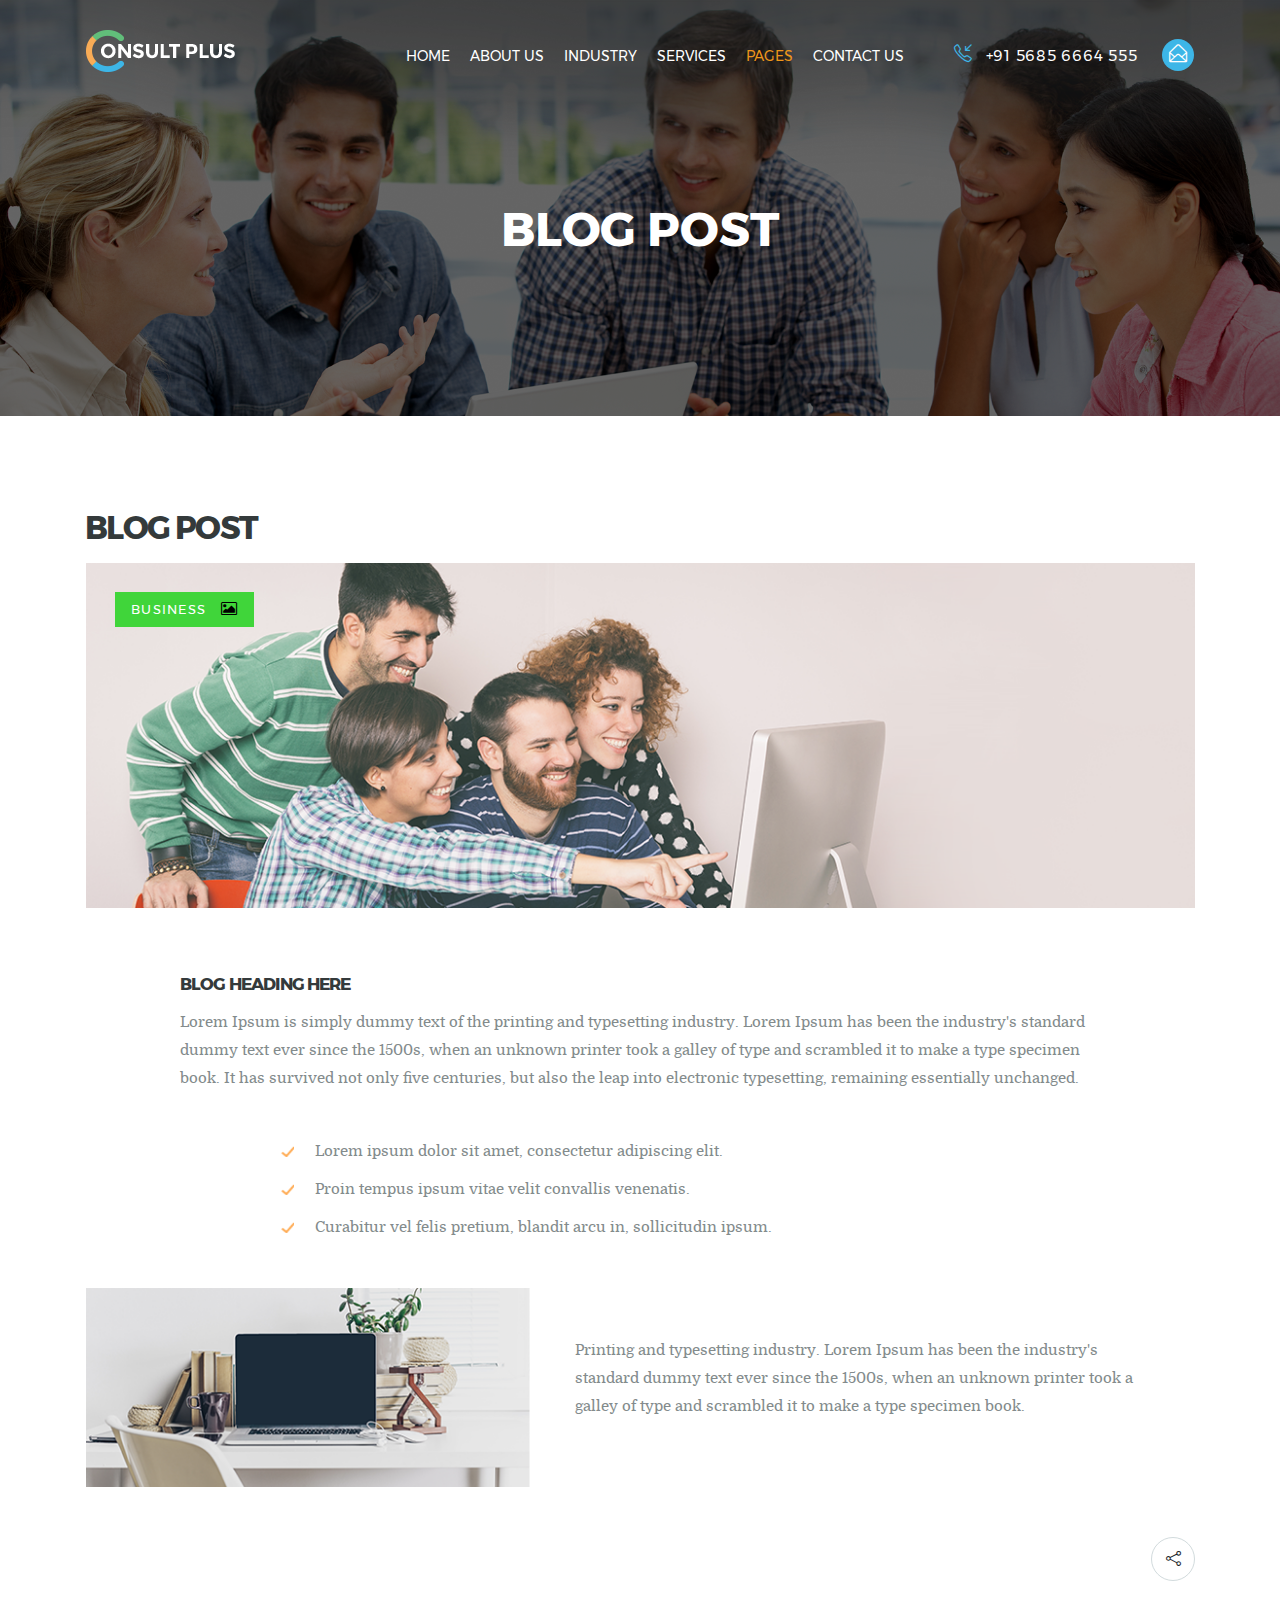
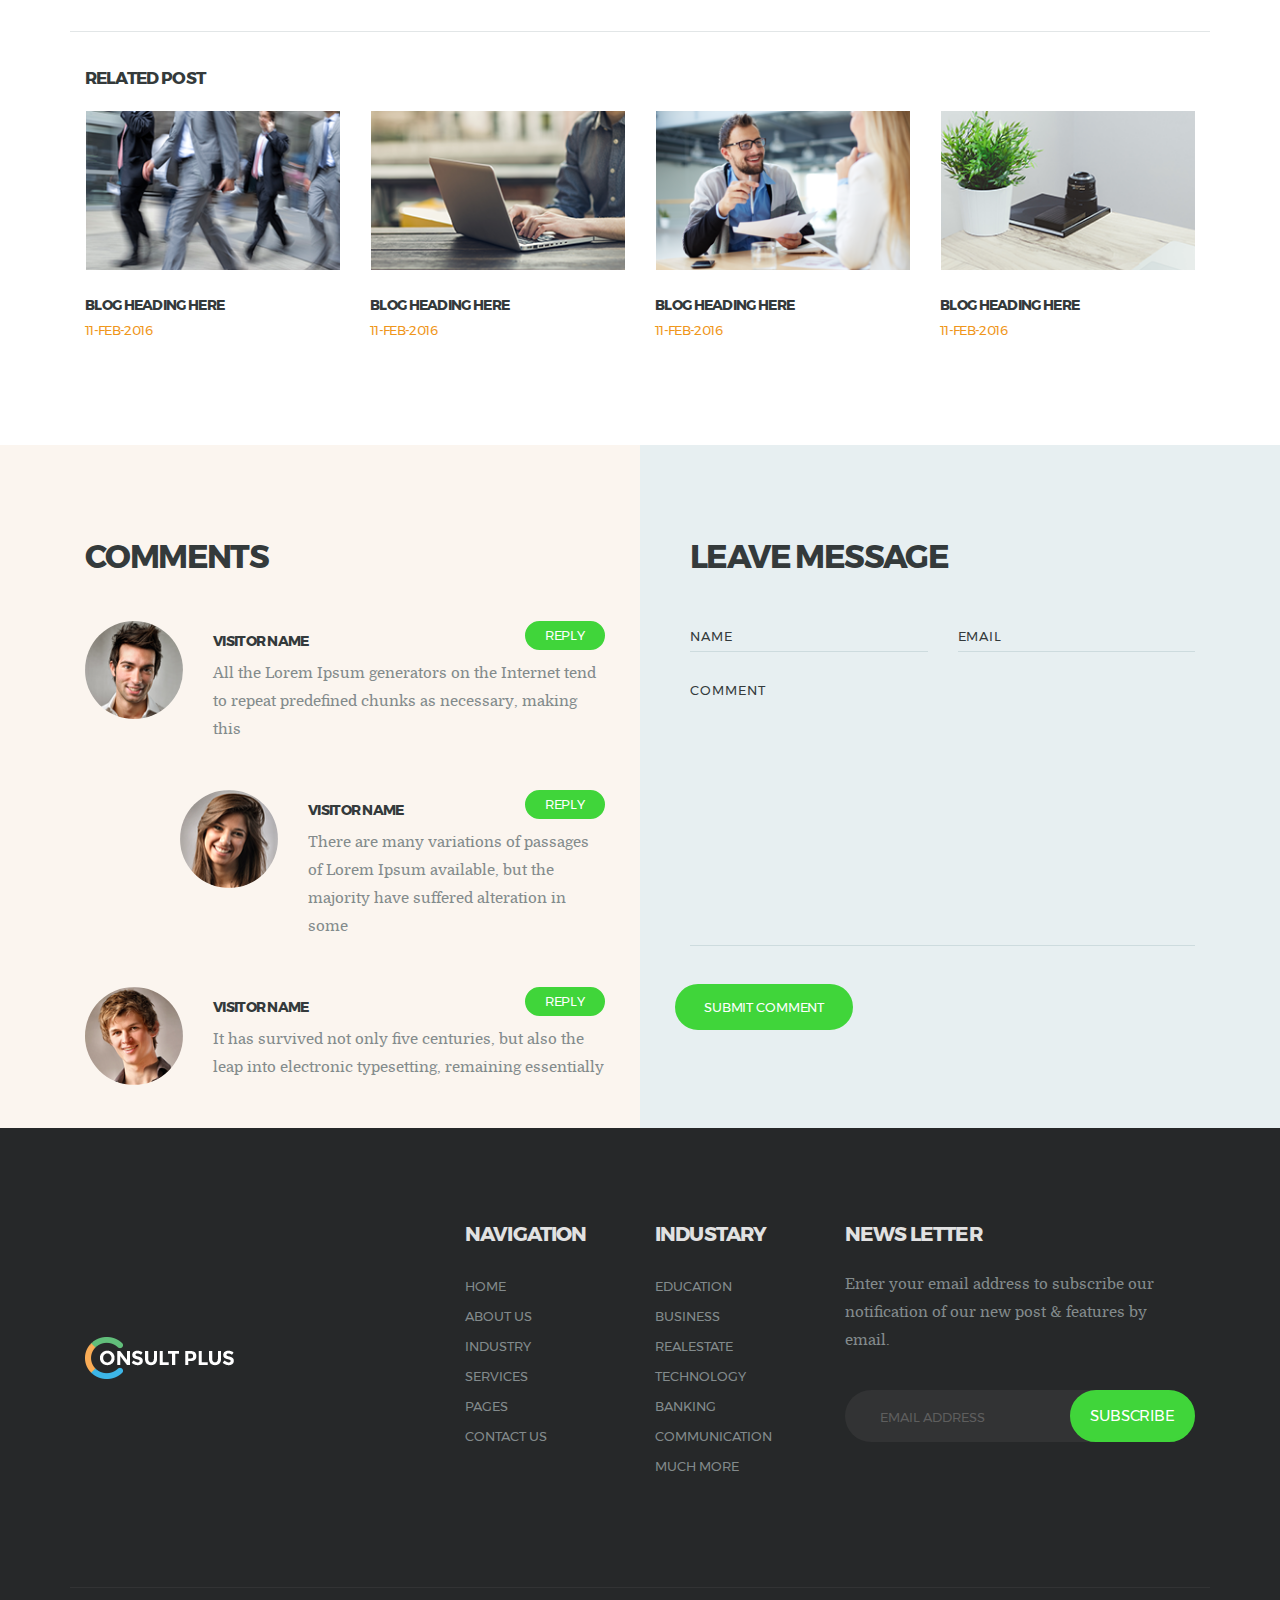
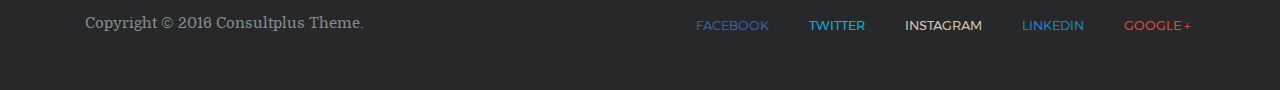
<file: blog-post.html>
<!DOCTYPE html><html lang="en"><head><meta charset="utf-8"><title>Consult plus - Blog post</title><meta name="description" content="Consult plus"><meta name="viewport" content="width=device-width,initial-scale=1,shrink-to-fit=no"><link rel="shortcut icon" href="images/favicon.ico" type="image/x-icon"><link rel="stylesheet" href="styles/css/style.min.css"></head><body><div class="wrapper"><!------------------HEADER MENU-----------------------><header class="main-header"><nav class="navbar navbar-expand-lg navbar-light container"><a class="navbar-brand" href="/"><img src="images/logo.png" alt="logo"><h1 class="text-over-indent">Consult plus</h1></a><button class="navbar-toggler" type="button" data-toggle="collapse" data-target="#navbarSupportedContent" aria-controls="navbarSupportedContent" aria-expanded="false" aria-label="Toggle navigation"><span class="navbar-toggler-icon"></span></button><div class="collapse navbar-collapse" id="navbarSupportedContent"><ul class="navbar-nav ml-auto text-uppercase"><li class="nav-item"><a class="nav-link" href="index.html">Home <span class="sr-only">(current)</span></a></li><li class="nav-item"><a class="nav-link" href="about-us.html">about us</a></li><li class="nav-item"><a class="nav-link" href="industry.html">industry</a></li><li class="nav-item"><a class="nav-link" href="#">services</a></li><li class="nav-item dropdown active"><a class="nav-link dropdown-toggle" href="#" id="navbarDropdown" role="button" data-toggle="dropdown" data-hover="dropdown" aria-haspopup="true" aria-expanded="false">pages</a><div class="dropdown-menu" aria-labelledby="navbarDropdown"><a class="dropdown-item" href="blog.html">Blog</a> <a class="dropdown-item active" href="blog-post.html">Blog post</a> <a class="dropdown-item" href="testimonials.html">Testimonials</a> <a class="dropdown-item" href="pricing.html">Pricing</a> <a class="dropdown-item" href="careers.html">Careers</a> <a class="dropdown-item" href="404.html">404</a></div></li><li class="nav-item"><a class="nav-link" href="contact-us.html">Contact us</a></li></ul></div><div class="top-contacts"><a class="top-contacts-tel text-uppercase" href="callto:915685666455"><i class="icon-call-in"></i> +91 5685 6664 555 </a><a class="top-contacts-mail" href="mailto:info@consultplus.com"><i class="icon-envelope-open"></i></a></div></nav></header><!---------------------BANNER---------------------><section class="banner banner-nomain banner-bg"><div class="welcome-info text-white text-center text-uppercase"><h2><span>blog post</span></h2></div></section><!---------------BLOG POST---------------------><section class="blog-post-section container"><h3>blog post</h3><div class="blog-post-welcome"><img class="img-fluid" src="images/blog-post-welcome.png" alt="blog-post-welcome img"> <a class="button-tag" href="industry.html">business <i class="fa fa-picture-o"></i></a></div><div class="blog-post-text"><h5>Blog Heading Here</h5><p>Lorem Ipsum is simply dummy text of the printing and typesetting industry. Lorem Ipsum has been the industry's standard dummy text ever since the 1500s, when an unknown printer took a galley of type and scrambled it to make a type specimen book. It has survived not only five centuries, but also the leap into electronic typesetting, remaining essentially unchanged.</p></div><div class="blog-post-checked"><p class="icon-tick icon-checked">Lorem ipsum dolor sit amet, consectetur adipiscing elit.</p><p class="icon-tick icon-checked">Proin tempus ipsum vitae velit convallis venenatis.</p><p class="icon-tick icon-checked">Curabitur vel felis pretium, blandit arcu in, sollicitudin ipsum.</p></div><div class="blog-post-bottom row align-items-center"><img class="img-fluid col-md-5" src="images/blog-post-second.png" alt="blog-post-second"><p class="col-md-7">Printing and typesetting industry. Lorem Ipsum has been the industry's standard dummy text ever since the 1500s, when an unknown printer took a galley of type and scrambled it to make a type specimen book.</p></div><div class="blog-post-share d-flex justify-content-end"><div class="share"><div class="share-button-open"><i class="icon-share"></i></div><ul class="share-social row"><li><a href="https://www.facebook.com/"><i class="fa fa-facebook" aria-hidden="true"></i></a></li><li><a href="https://twitter.com/"><i class="fa fa-twitter" aria-hidden="true"></i></a></li><li><a href="https://plus.google.com/"><i class="fa fa-google-plus" aria-hidden="true"></i></a></li></ul></div></div></section><!--------------RELATED POST------------------><section class="related-post-section container"><h5>related post</h5><ul class="row"><li class="col-lg-3 col-sm-6 col-12 related-post-item"><a href="#"><img class="img-fluid" src="images/related-post-1.png" alt="related-post"><h6>Blog Heading Here</h6><span>11-feb-2016</span></a></li><li class="col-lg-3 col-sm-6 col-12 related-post-item"><a href="#"><img class="img-fluid" src="images/related-post-2.png" alt="related-post"><h6>Blog Heading Here</h6><span>11-feb-2016</span></a></li><li class="col-lg-3 col-sm-6 col-12 related-post-item"><a href="#"><img class="img-fluid" src="images/related-post-3.png" alt="related-post"><h6>Blog Heading Here</h6><span>11-feb-2016</span></a></li><li class="col-lg-3 col-sm-6 col-12 related-post-item"><a href="#"><img class="img-fluid" src="images/related-post-4.png" alt="related-post"><h6>Blog Heading Here</h6><span>11-feb-2016</span></a></li></ul></section><!--COMMENTS - LEAVE MESSAGE--><section class="feedback-section"><div class="container"><div class="row"><div class="col-lg-6 comment-section"><h3>comments</h3><ul class="comment-list"><li class="comment d-flex"><a href="#"><img class="commentator-img" src="images/commentator-1.jpg" alt="commentator-img"></a><div class="comment-text"><h6>visitor name</h6><p>All the Lorem Ipsum generators on the Internet tend to repeat predefined chunks as necessary, making this</p><a class="button-main button-comment-reply button-small" href="#">reply</a></div></li><li class="comment d-flex"><a href="#"><img class="commentator-img" src="images/commentator-2.jpg" alt="commentator-img"></a><div class="comment-text"><h6>visitor name</h6><p>There are many variations of passages of Lorem Ipsum available, but the majority have suffered alteration in some</p><a class="button-main button-comment-reply button-small" href="#">reply</a></div></li><li class="comment d-flex"><a href="#"><img class="commentator-img" src="images/commentator-3.jpg" alt="commentator-img"></a><div class="comment-text"><h6>visitor name</h6><p>It has survived not only five centuries, but also the leap into electronic typesetting, remaining essentially</p><a class="button-main button-comment-reply button-small" href="#">reply</a></div></li></ul></div><div class="col-lg-6 feedback-form"><h3>leave message</h3><form class="form-default form-leave-message row"><label class="col-sm-6"><input type="text" placeholder="name"></label><label class="col-sm-6"><input type="email" placeholder="email"></label><label class="col-12"><textarea rows="9" placeholder="Comment"></textarea></label><button class="button-main" type="submit">Submit comment</button></form></div></div></div></section></div><!---------------------FOOTER----------------------------------><footer class="main-footer"><div class="container"><div class="main-footer-top row align-items-top"><div class="main-footer-logo col-md-2 align-self-center"><a href="/"><img class="img-fluid" src="images/logo.png" alt="logo"></a></div><div class="offset-lg-2 col-lg-2 offset-0 col-md-3 col-6"><h5>navigation</h5><ul><li><a href="/">Home</a></li><li><a href="about-us.html">about us</a></li><li><a href="industry.html">industry</a></li><li><a href="#">services</a></li><li class="dropdown"><a class="dropdown-toggle" href="#" role="button" data-toggle="dropdown" data-hover="dropdown" aria-haspopup="true" aria-expanded="false">pages</a><div class="dropdown-menu"><a class="dropdown-item" href="blog.html">Blog</a> <a class="dropdown-item active" href="blog-post.html">Blog post</a> <a class="dropdown-item" href="testimonials.html">Testimonials</a> <a class="dropdown-item" href="pricing.html">Pricing</a> <a class="dropdown-item" href="careers.html">Careers</a> <a class="dropdown-item" href="404.html">404</a></div></li><li><a href="contact-us.html">Contact us</a></li></ul></div><div class="col-lg-2 col-md-3 col-6"><h5>Industary</h5><ul><li><a href="industry.html">Education</a></li><li><a href="industry.html">business</a></li><li><a href="industry.html">realestate</a></li><li><a href="industry.html">technology</a></li><li><a href="industry.html">banking</a></li><li><a href="industry.html">communication</a></li><li><a href="industry.html">much more</a></li></ul></div><div class="col-md-4"><h5>News letter</h5><p>Enter your email address to subscribe our notification of our new post & features by email.</p><form class="main-footer-form"><input type="email" placeholder="Email Address"> <button class="button-main button-footer-subscribe">Subscribe</button></form></div></div><div class="main-footer-bottom row"><div class="main-footer-copyright"><p>Copyright © 2016 <a href="#">Consultplus theme.</a></p></div><ul class="main-footer-social row"><li><a class="social-facebook" href="https://www.facebook.com/">Facebook</a></li><li><a class="social-twitter" href="https://twitter.com/">twitter</a></li><li><a class="social-instagram" href="https://www.instagram.com/">instagram</a></li><li><a class="social-linkedin" href="https://www.linkedin.com/">linkedin</a></li><li><a class="social-google" href="https://plus.google.com/">google +</a></li></ul></div></div></footer><script src="js/scripts.min.js"></script></body></html>
</file>
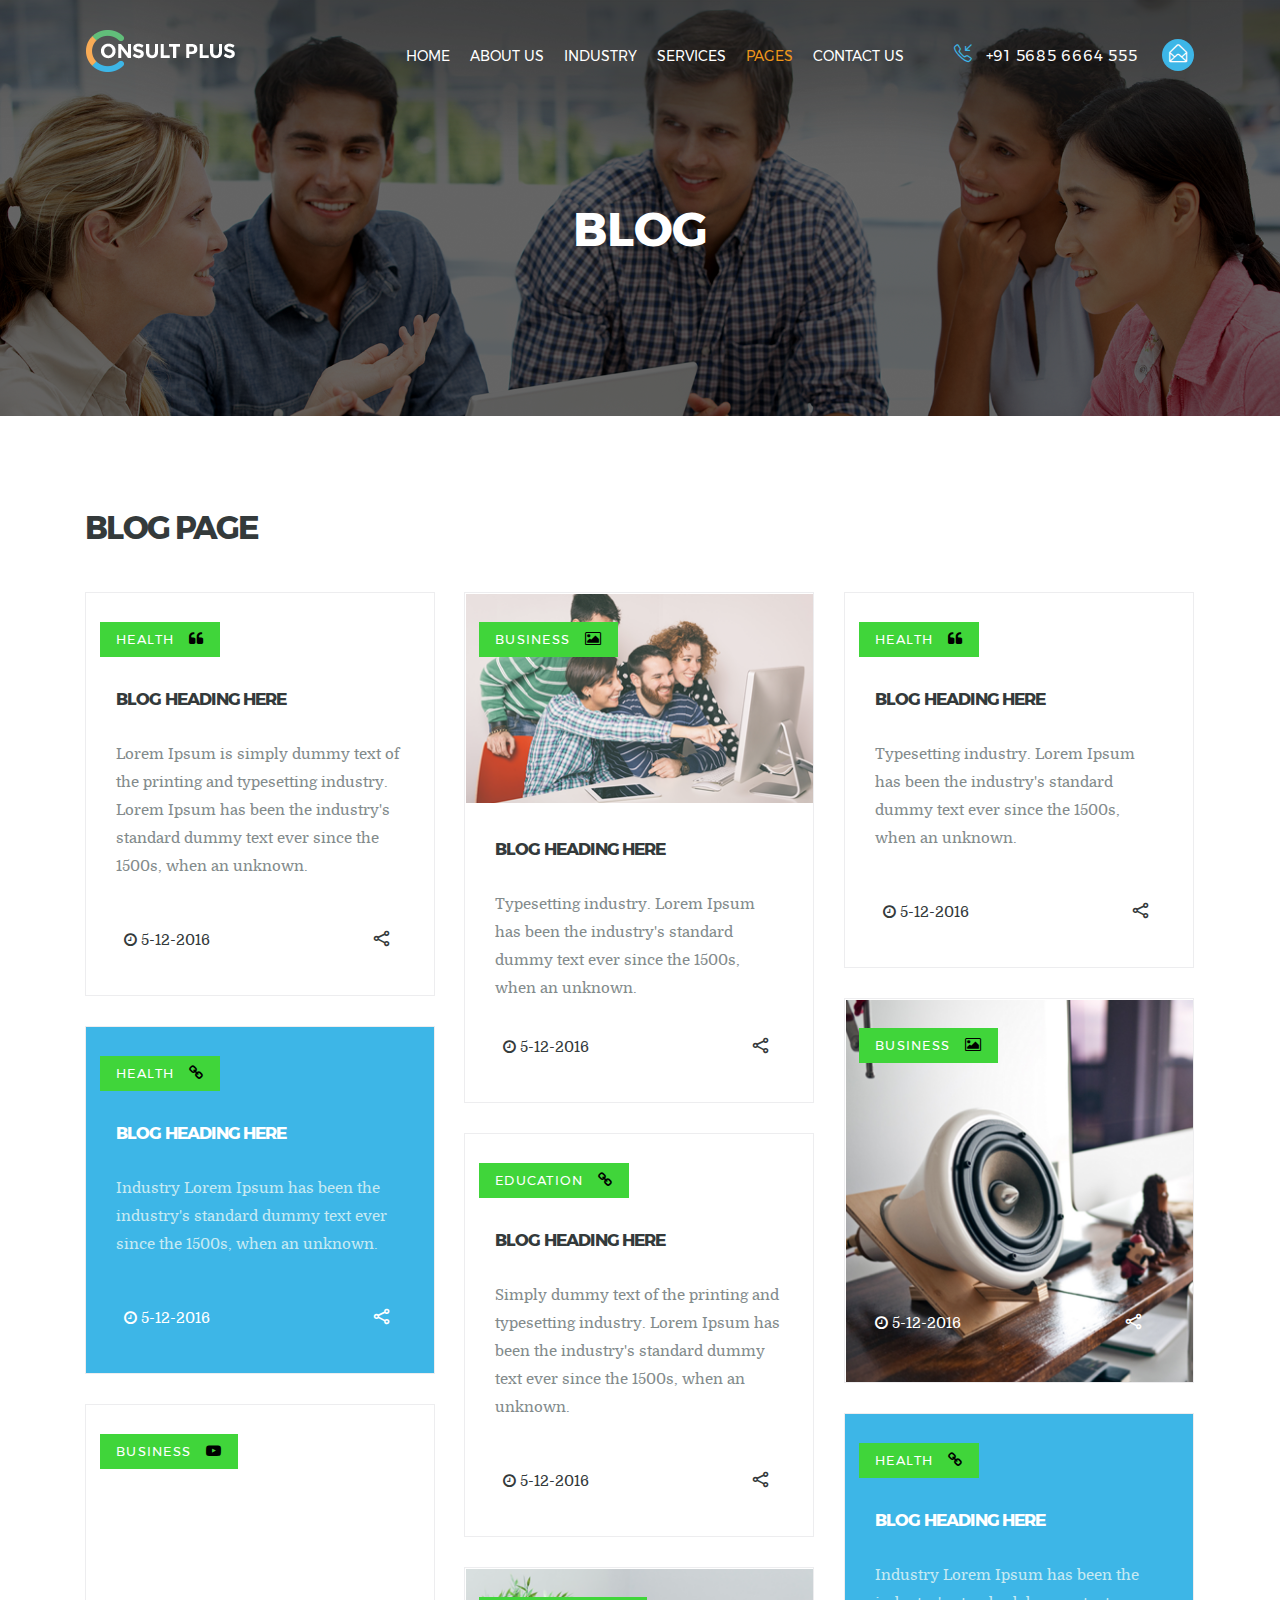
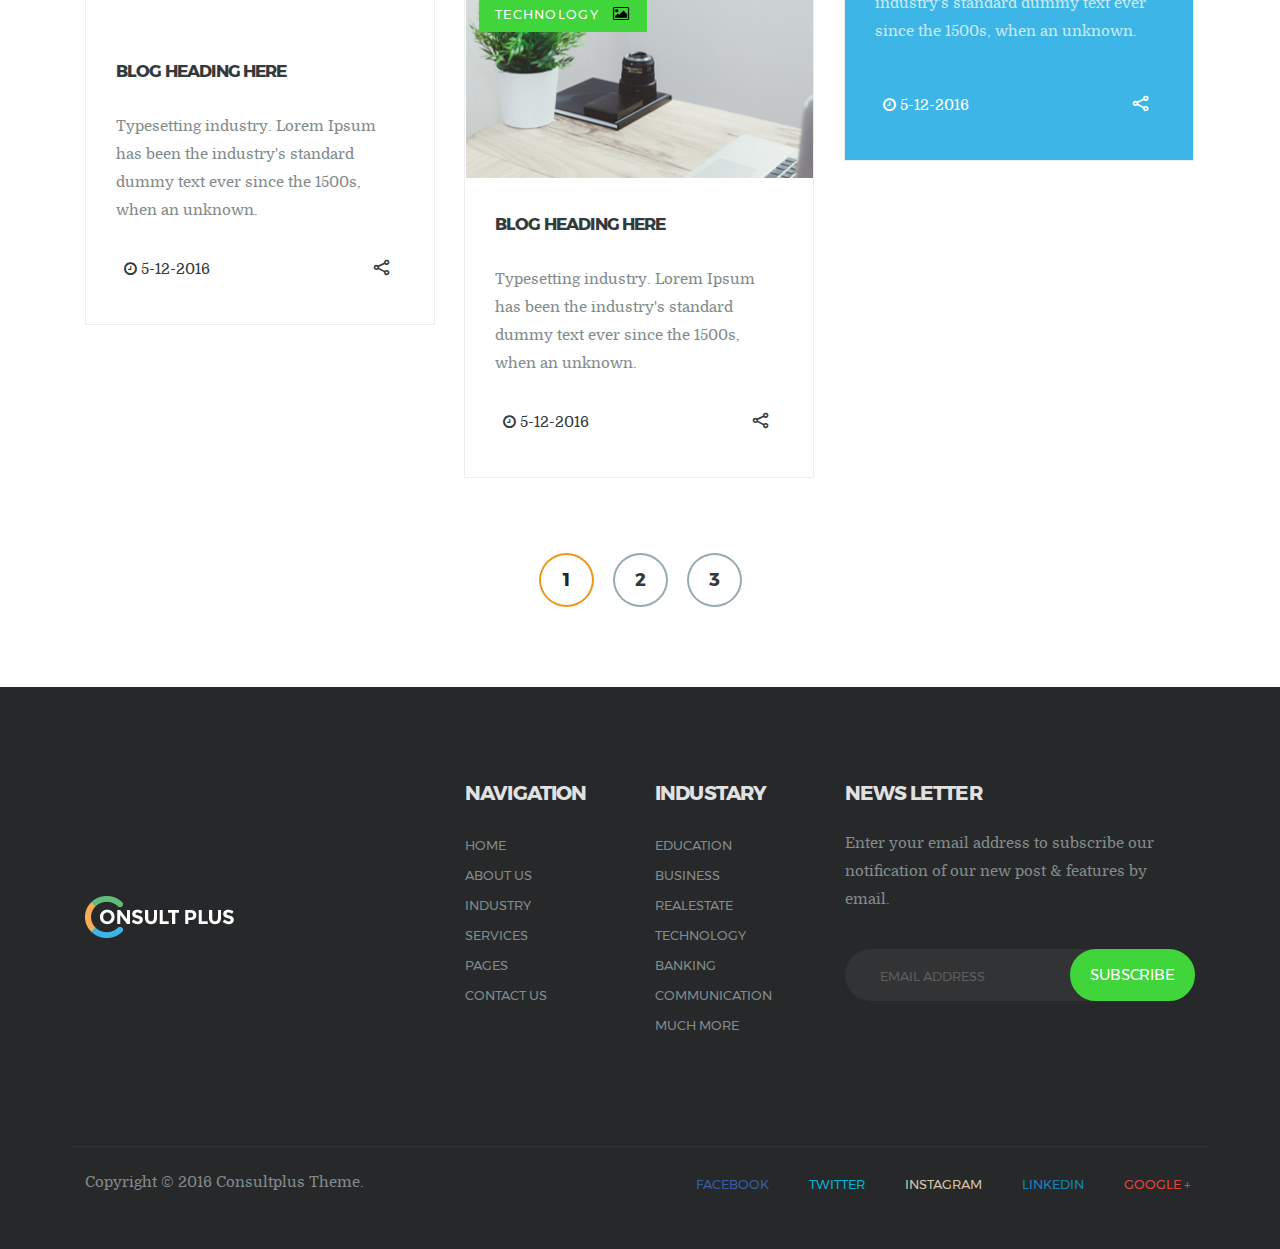
<file: blog.html>
<!DOCTYPE html><html lang="en"><head><meta charset="utf-8"><title>Consult plus - Blog</title><meta name="description" content="Consult plus"><meta name="viewport" content="width=device-width,initial-scale=1,shrink-to-fit=no"><link rel="shortcut icon" href="images/favicon.ico" type="image/x-icon"><link rel="stylesheet" href="styles/css/style.min.css"></head><body><div class="wrapper"><!------------------HEADER MENU-----------------------><header class="main-header"><nav class="navbar navbar-expand-lg navbar-light container"><a class="navbar-brand" href="/"><img src="images/logo.png" alt="logo"><h1 class="text-over-indent">Consult plus</h1></a><button class="navbar-toggler" type="button" data-toggle="collapse" data-target="#navbarSupportedContent" aria-controls="navbarSupportedContent" aria-expanded="false" aria-label="Toggle navigation"><span class="navbar-toggler-icon"></span></button><div class="collapse navbar-collapse" id="navbarSupportedContent"><ul class="navbar-nav ml-auto text-uppercase"><li class="nav-item"><a class="nav-link" href="index.html">Home <span class="sr-only">(current)</span></a></li><li class="nav-item"><a class="nav-link" href="about-us.html">about us</a></li><li class="nav-item"><a class="nav-link" href="industry.html">industry</a></li><li class="nav-item"><a class="nav-link" href="#">services</a></li><li class="nav-item dropdown active"><a class="nav-link dropdown-toggle" href="#" id="navbarDropdown" role="button" data-toggle="dropdown" data-hover="dropdown" aria-haspopup="true" aria-expanded="false">pages</a><div class="dropdown-menu" aria-labelledby="navbarDropdown"><a class="dropdown-item active" href="blog.html">Blog</a> <a class="dropdown-item" href="blog-post.html">Blog post</a> <a class="dropdown-item" href="testimonials.html">Testimonials</a> <a class="dropdown-item" href="pricing.html">Pricing</a> <a class="dropdown-item" href="careers.html">Careers</a> <a class="dropdown-item" href="404.html">404</a></div></li><li class="nav-item"><a class="nav-link" href="contact-us.html">Contact us</a></li></ul></div><div class="top-contacts"><a class="top-contacts-tel text-uppercase" href="callto:915685666455"><i class="icon-call-in"></i> +91 5685 6664 555 </a><a class="top-contacts-mail" href="mailto:info@consultplus.com"><i class="icon-envelope-open"></i></a></div></nav></header><!---------------------BANNER---------------------><section class="banner banner-nomain banner-bg"><div class="welcome-info text-white text-center text-uppercase"><h2><span>blog</span></h2></div></section><!----------------------BLOG------------------------><section class="blog-section container"><h3>blog page</h3><div class="blog-gallery row"><article class="col-lg-4 col-sm-6 col-12 blog-item"><a href="blog-post.html"><div class="blog-card"><div class="blog-card-text"><h5>Blog Heading Here</h5><p>Lorem Ipsum is simply dummy text of the printing and typesetting industry. Lorem Ipsum has been the industry's standard dummy text ever since the 1500s, when an unknown.</p><div class="blog-card-bottom"><p class="blog-card-data"><i class="fa fa-clock-o"></i> 5-12-2016</p><div class="share share-blog-card"><div class="share-button-open"><i class="icon-share"></i></div><ul class="share-social row"><li><a href="https://www.facebook.com/"><i class="fa fa-facebook" aria-hidden="true"></i></a></li><li><a href="https://twitter.com/"><i class="fa fa-twitter" aria-hidden="true"></i></a></li><li><a href="https://plus.google.com/"><i class="fa fa-google-plus" aria-hidden="true"></i></a></li></ul></div></div></div><a class="button-tag" href="industry.html">Health <i class="fa fa-quote-left"></i></a></div></a></article><article class="col-lg-4 col-sm-6 col-12 blog-item"><a href="blog-post.html"><div class="blog-card blog-card-img-top"><img class="img-fluid" src="images/blog-card-top.png" alt="blog card top"><div class="blog-card-text"><h5>Blog Heading Here</h5><p>Typesetting industry. Lorem Ipsum has been the industry's standard dummy text ever since the 1500s, when an unknown.</p><div class="blog-card-bottom"><p class="blog-card-data"><i class="fa fa-clock-o"></i> 5-12-2016</p><div class="share share-blog-card"><div class="share-button-open"><i class="icon-share"></i></div><ul class="share-social row"><li><a href="https://www.facebook.com/"><i class="fa fa-facebook" aria-hidden="true"></i></a></li><li><a href="https://twitter.com/"><i class="fa fa-twitter" aria-hidden="true"></i></a></li><li><a href="https://plus.google.com/"><i class="fa fa-google-plus" aria-hidden="true"></i></a></li></ul></div></div></div><a class="button-tag" href="industry.html">Business <i class="fa fa-picture-o"></i></a></div></a></article><article class="col-lg-4 col-sm-6 col-12 blog-item"><a href="blog-post.html"><div class="blog-card"><div class="blog-card-text"><h5>Blog Heading Here</h5><p>Typesetting industry. Lorem Ipsum has been the industry's standard dummy text ever since the 1500s, when an unknown.</p><div class="blog-card-bottom"><p class="blog-card-data"><i class="fa fa-clock-o"></i> 5-12-2016</p><div class="share share-blog-card"><div class="share-button-open"><i class="icon-share"></i></div><ul class="share-social row"><li><a href="https://www.facebook.com/"><i class="fa fa-facebook" aria-hidden="true"></i></a></li><li><a href="https://twitter.com/"><i class="fa fa-twitter" aria-hidden="true"></i></a></li><li><a href="https://plus.google.com/"><i class="fa fa-google-plus" aria-hidden="true"></i></a></li></ul></div></div></div><a class="button-tag" href="industry.html">Health <i class="fa fa-quote-left"></i></a></div></a></article><article class="col-lg-4 col-sm-6 col-12 blog-item"><a href="blog-post.html"><div class="blog-card blog-card-img-cover"><img class="img-fluid" src="images/blog-card-cover-img.png" alt="blog card cover"><div class="blog-card-text"><div class="blog-card-bottom"><p class="blog-card-data"><i class="fa fa-clock-o"></i> 5-12-2016</p><div class="share share-blog-card"><div class="share-button-open"><i class="icon-share"></i></div><ul class="share-social row"><li><a href="https://www.facebook.com/"><i class="fa fa-facebook" aria-hidden="true"></i></a></li><li><a href="https://twitter.com/"><i class="fa fa-twitter" aria-hidden="true"></i></a></li><li><a href="https://plus.google.com/"><i class="fa fa-google-plus" aria-hidden="true"></i></a></li></ul></div></div></div><a class="button-tag" href="industry.html">Business <i class="fa fa-picture-o"></i></a></div></a></article><article class="col-lg-4 col-sm-6 col-12 blog-item"><a href="blog-post.html"><div class="blog-card blog-card-accent-bg"><div class="blog-card-text"><h5>Blog Heading Here</h5><p>Industry Lorem Ipsum has been the industry's standard dummy text ever since the 1500s, when an unknown.</p><div class="blog-card-bottom"><p class="blog-card-data"><i class="fa fa-clock-o"></i> 5-12-2016</p><div class="share share-blog-card share-blog-card-accent-bg"><div class="share-button-open"><i class="icon-share"></i></div><ul class="share-social row"><li><a href="https://www.facebook.com/"><i class="fa fa-facebook" aria-hidden="true"></i></a></li><li><a href="https://twitter.com/"><i class="fa fa-twitter" aria-hidden="true"></i></a></li><li><a href="https://plus.google.com/"><i class="fa fa-google-plus" aria-hidden="true"></i></a></li></ul></div></div></div><a class="button-tag" href="industry.html">Health <i class="fa fa-link"></i></a></div></a></article><article class="col-lg-4 col-sm-6 col-12 blog-item"><a href="blog-post.html"><div class="blog-card"><div class="blog-card-text"><h5>Blog Heading Here</h5><p>Simply dummy text of the printing and typesetting industry. Lorem Ipsum has been the industry's standard dummy text ever since the 1500s, when an unknown.</p><div class="blog-card-bottom"><p class="blog-card-data"><i class="fa fa-clock-o"></i> 5-12-2016</p><div class="share share-blog-card"><div class="share-button-open"><i class="icon-share"></i></div><ul class="share-social row"><li><a href="https://www.facebook.com/"><i class="fa fa-facebook" aria-hidden="true"></i></a></li><li><a href="https://twitter.com/"><i class="fa fa-twitter" aria-hidden="true"></i></a></li><li><a href="https://plus.google.com/"><i class="fa fa-google-plus" aria-hidden="true"></i></a></li></ul></div></div></div><a class="button-tag" href="industry.html">Education <i class="fa fa-link"></i></a></div></a></article><article class="col-lg-4 col-sm-6 col-12 blog-item"><a href="blog-post.html"><div class="blog-card blog-card-img-top"><iframe class="img-fluid" src="https://www.youtube.com/embed/jlWMTNZNOc0" frameborder="0" allowfullscreen></iframe><div class="blog-card-text"><h5>Blog Heading Here</h5><p>Typesetting industry. Lorem Ipsum has been the industry's standard dummy text ever since the 1500s, when an unknown.</p><div class="blog-card-bottom"><p class="blog-card-data"><i class="fa fa-clock-o"></i> 5-12-2016</p><div class="share share-blog-card"><div class="share-button-open"><i class="icon-share"></i></div><ul class="share-social row"><li><a href="https://www.facebook.com/"><i class="fa fa-facebook" aria-hidden="true"></i></a></li><li><a href="https://twitter.com/"><i class="fa fa-twitter" aria-hidden="true"></i></a></li><li><a href="https://plus.google.com/"><i class="fa fa-google-plus" aria-hidden="true"></i></a></li></ul></div></div></div><a class="button-tag" href="industry.html">Business <i class="fa fa-youtube-play"></i></a></div></a></article><article class="col-lg-4 col-sm-6 col-12 blog-item"><a href="blog-post.html"><div class="blog-card blog-card-accent-bg"><div class="blog-card-text"><h5>Blog Heading Here</h5><p>Industry Lorem Ipsum has been the industry's standard dummy text ever since the 1500s, when an unknown.</p><div class="blog-card-bottom"><p class="blog-card-data"><i class="fa fa-clock-o"></i> 5-12-2016</p><div class="share share-blog-card share-blog-card-accent-bg"><div class="share-button-open"><i class="icon-share"></i></div><ul class="share-social row"><li><a href="https://www.facebook.com/"><i class="fa fa-facebook" aria-hidden="true"></i></a></li><li><a href="https://twitter.com/"><i class="fa fa-twitter" aria-hidden="true"></i></a></li><li><a href="https://plus.google.com/"><i class="fa fa-google-plus" aria-hidden="true"></i></a></li></ul></div></div></div><a class="button-tag" href="industry.html">Health <i class="fa fa-link"></i></a></div></a></article><article class="col-lg-4 col-sm-6 col-12 blog-item"><a href="blog-post.html"><div class="blog-card blog-card-img-top"><img class="img-fluid" src="images/blog-card-top-2.png" alt="blog card top"><div class="blog-card-text"><h5>Blog Heading Here</h5><p>Typesetting industry. Lorem Ipsum has been the industry's standard dummy text ever since the 1500s, when an unknown.</p><div class="blog-card-bottom"><p class="blog-card-data"><i class="fa fa-clock-o"></i> 5-12-2016</p><div class="share share-blog-card"><div class="share-button-open"><i class="icon-share"></i></div><ul class="share-social row"><li><a href="https://www.facebook.com/"><i class="fa fa-facebook" aria-hidden="true"></i></a></li><li><a href="https://twitter.com/"><i class="fa fa-twitter" aria-hidden="true"></i></a></li><li><a href="https://plus.google.com/"><i class="fa fa-google-plus" aria-hidden="true"></i></a></li></ul></div></div></div><a class="button-tag" href="industry.html">Technology <i class="fa fa-picture-o"></i></a></div></a></article></div><nav aria-label="Page gallery navigation"><ul class="blog-pagination pagination justify-content-center"><li class="page-item active"><a class="page-link" href="blog.html">1</a></li><li class="page-item"><a class="page-link" href="#">2</a></li><li class="page-item"><a class="page-link" href="#">3</a></li></ul></nav></section></div><!---------------------FOOTER----------------------------------><footer class="main-footer"><div class="container"><div class="main-footer-top row align-items-top"><div class="main-footer-logo col-md-2 align-self-center"><a href="/"><img class="img-fluid" src="images/logo.png" alt="logo"></a></div><div class="offset-lg-2 col-lg-2 offset-0 col-md-3 col-6"><h5>navigation</h5><ul><li><a href="/">Home</a></li><li><a href="about-us.html">about us</a></li><li><a href="industry.html">industry</a></li><li><a href="#">services</a></li><li class="dropdown"><a class="dropdown-toggle" href="#" role="button" data-toggle="dropdown" data-hover="dropdown" aria-haspopup="true" aria-expanded="false">pages</a><div class="dropdown-menu"><a class="dropdown-item active" href="blog.html">Blog</a> <a class="dropdown-item" href="blog-post.html">Blog post</a> <a class="dropdown-item" href="testimonials.html">Testimonials</a> <a class="dropdown-item" href="pricing.html">Pricing</a> <a class="dropdown-item" href="careers.html">Careers</a> <a class="dropdown-item" href="404.html">404</a></div></li><li><a href="contact-us.html">Contact us</a></li></ul></div><div class="col-lg-2 col-md-3 col-6"><h5>Industary</h5><ul><li><a href="industry.html">Education</a></li><li><a href="industry.html">business</a></li><li><a href="industry.html">realestate</a></li><li><a href="industry.html">technology</a></li><li><a href="industry.html">banking</a></li><li><a href="industry.html">communication</a></li><li><a href="industry.html">much more</a></li></ul></div><div class="col-md-4"><h5>News letter</h5><p>Enter your email address to subscribe our notification of our new post & features by email.</p><form class="main-footer-form"><input type="email" placeholder="Email Address"> <button class="button-main button-footer-subscribe">Subscribe</button></form></div></div><div class="main-footer-bottom row"><div class="main-footer-copyright"><p>Copyright © 2016 <a href="#">Consultplus theme.</a></p></div><ul class="main-footer-social row"><li><a class="social-facebook" href="https://www.facebook.com/">Facebook</a></li><li><a class="social-twitter" href="https://twitter.com/">twitter</a></li><li><a class="social-instagram" href="https://www.instagram.com/">instagram</a></li><li><a class="social-linkedin" href="https://www.linkedin.com/">linkedin</a></li><li><a class="social-google" href="https://plus.google.com/">google +</a></li></ul></div></div></footer><script src="js/scripts.min.js"></script></body></html>
</file>
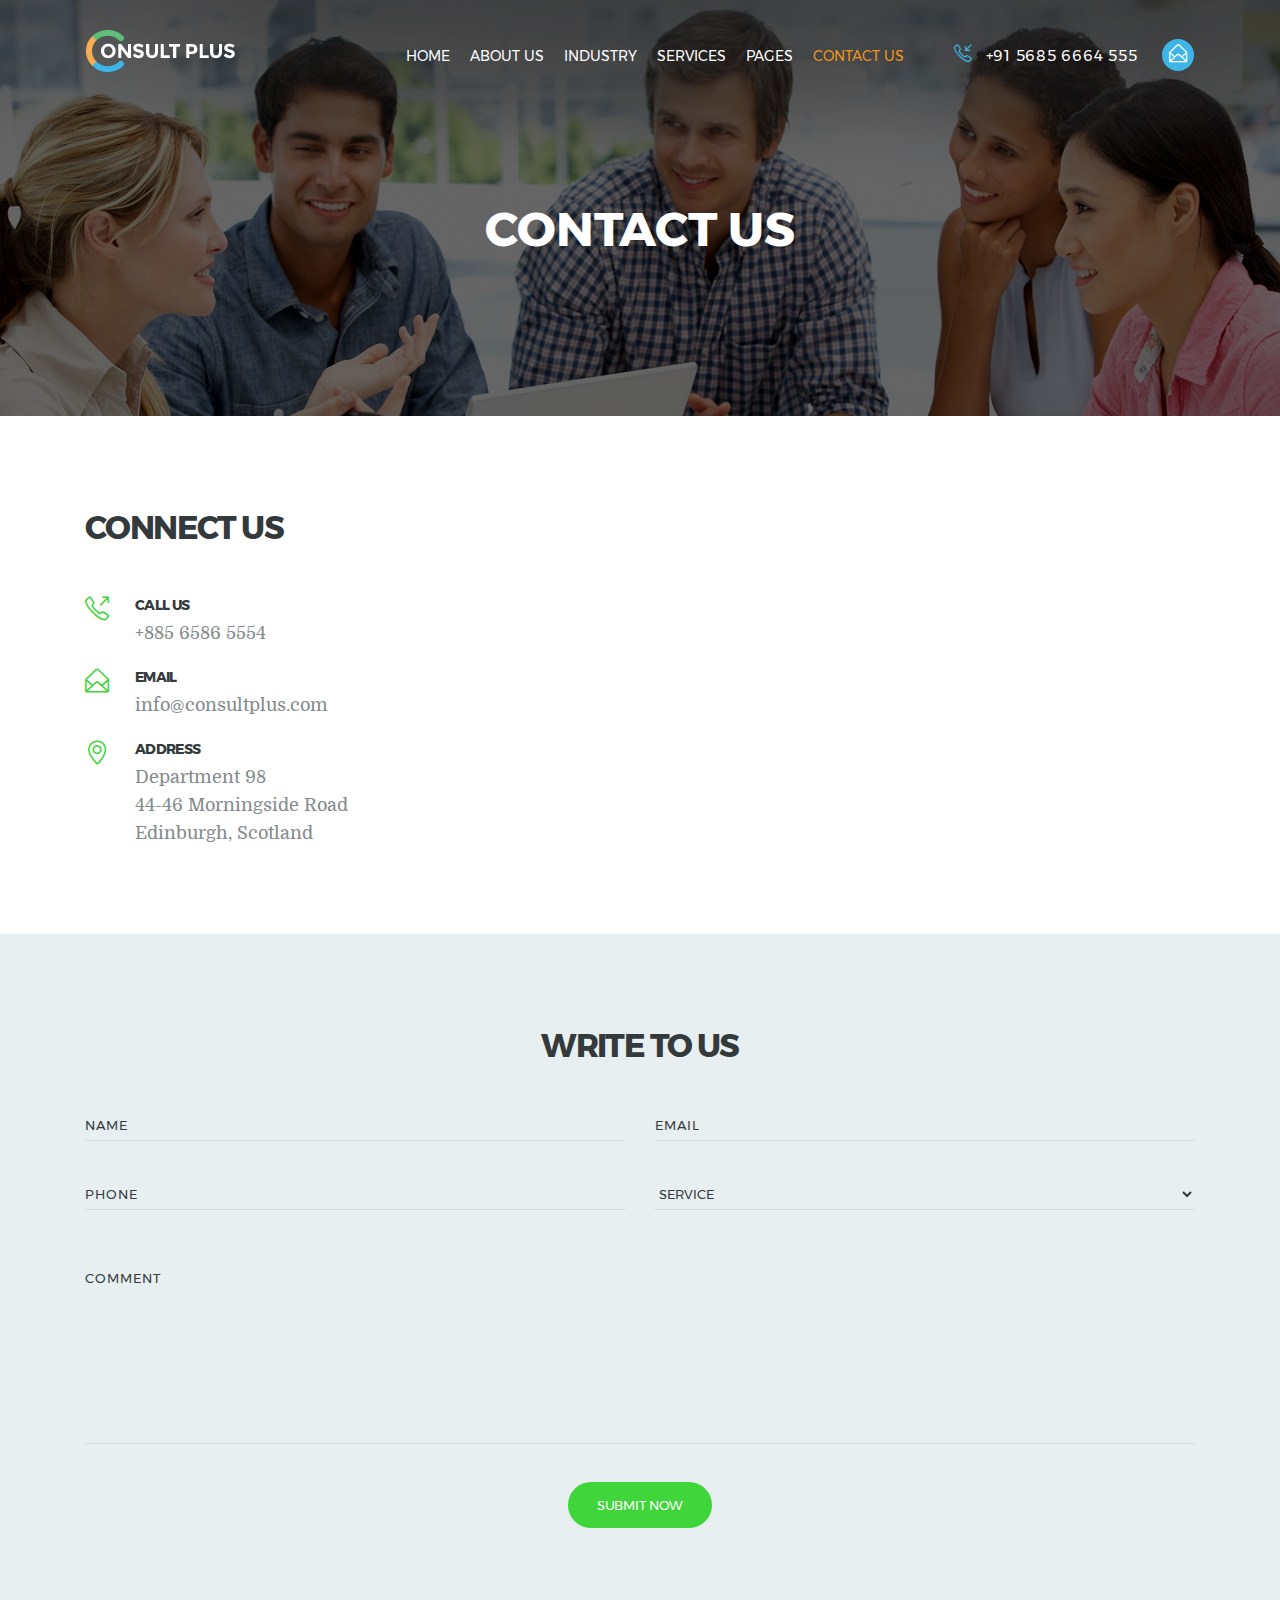
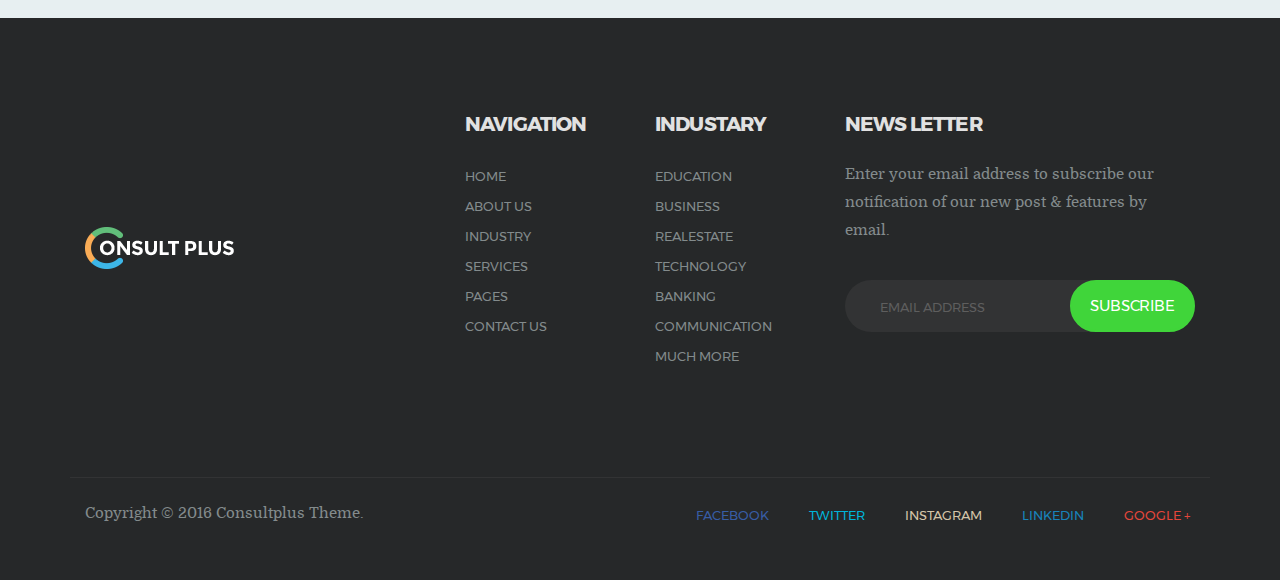
<file: contact-us.html>
<!DOCTYPE html><html lang="en"><head><meta charset="utf-8"><title>Consult plus - Contact us</title><meta name="description" content="Consult plus"><meta name="viewport" content="width=device-width,initial-scale=1,shrink-to-fit=no"><link rel="shortcut icon" href="images/favicon.ico" type="image/x-icon"><link rel="stylesheet" href="styles/css/style.min.css"></head><body><div class="wrapper"><!------------------HEADER MENU-----------------------><header class="main-header"><nav class="navbar navbar-expand-lg navbar-light container"><a class="navbar-brand" href="/"><img src="images/logo.png" alt="logo"><h1 class="text-over-indent">Consult plus</h1></a><button class="navbar-toggler" type="button" data-toggle="collapse" data-target="#navbarSupportedContent" aria-controls="navbarSupportedContent" aria-expanded="false" aria-label="Toggle navigation"><span class="navbar-toggler-icon"></span></button><div class="collapse navbar-collapse" id="navbarSupportedContent"><ul class="navbar-nav ml-auto text-uppercase"><li class="nav-item"><a class="nav-link" href="index.html">Home <span class="sr-only">(current)</span></a></li><li class="nav-item"><a class="nav-link" href="about-us.html">about us</a></li><li class="nav-item"><a class="nav-link" href="industry.html">industry</a></li><li class="nav-item"><a class="nav-link" href="#">services</a></li><li class="nav-item dropdown"><a class="nav-link dropdown-toggle" href="#" id="navbarDropdown" role="button" data-toggle="dropdown" data-hover="dropdown" aria-haspopup="true" aria-expanded="false">pages</a><div class="dropdown-menu" aria-labelledby="navbarDropdown"><a class="dropdown-item" href="blog.html">Blog</a> <a class="dropdown-item" href="blog-post.html">Blog post</a> <a class="dropdown-item" href="testimonials.html">Testimonials</a> <a class="dropdown-item" href="pricing.html">Pricing</a> <a class="dropdown-item" href="careers.html">Careers</a> <a class="dropdown-item" href="404.html">404</a></div></li><li class="nav-item active"><a class="nav-link" href="contact-us.html">Contact us</a></li></ul></div><div class="top-contacts"><a class="top-contacts-tel text-uppercase" href="callto:915685666455"><i class="icon-call-in"></i> +91 5685 6664 555 </a><a class="top-contacts-mail" href="mailto:info@consultplus.com"><i class="icon-envelope-open"></i></a></div></nav></header><!---------------------BANNER---------------------><section class="banner banner-nomain banner-bg"><div class="welcome-info text-white text-center text-uppercase"><h2><span>contact us</span></h2></div></section><!---------------CONNECT US---------------------><section class="connect-us-section"><div class="container"><div class="row"><div class="col-md-5"><h3>connect us</h3><ul class="connect-list"><li class="connect-tel"><i class="connect-icon icon-call-out"></i> <span>Call Us</span><p><a href="callto:88565865554">+885 6586 5554</a></p></li><li class="connect-email"><i class="connect-icon icon-envelope-open"></i> <span>Email</span><p><a href="mailto:info@consultplus.com">info@consultplus.com</a></p></li><li class="connect-address"><i class="connect-icon icon-location-pin"></i> <span>Address</span><pre>Department 98
44-46 Morningside Road
Edinburgh, Scotland</pre></li></ul></div><div class="map col-md-7"><iframe src="https://www.google.com/maps/embed?pb=!1m14!1m12!1m3!1d3668.3970716265853!2d32.07126853611893!3d49.44769140099773!2m3!1f0!2f0!3f0!3m2!1i1024!2i768!4f13.1!5e0!3m2!1sru!2sua!4v1515000154105" width="100%" height="319" frameborder="0" style="border:0" allowfullscreen></iframe></div></div></div></section><!---------------------WRITE TO US--------------------------><section class="write-to-us-section gray-bg"><h3 class="text-center">write to us</h3><div class="container"><form class="form-default form-contact-us row"><label class="col-sm-6"><input type="text" placeholder="name"></label><label class="col-sm-6"><input type="email" placeholder="email"></label><label class="col-sm-6"><input type="tel" placeholder="phone"></label><label class="col-sm-6"><select><option disabled="disabled" selected="selected">service</option><option value="Business">Business</option><option value="Education">Education</option><option value="technology">technology</option><option value="real-estate">real estate</option><option value="telecommunication">telecommunication</option><option value="banking-financial">banking & financial</option><option value="Law">Law</option><option value="Construction">Construction</option></select></label><label class="col-12"><textarea rows="6" placeholder="Comment"></textarea></label><button class="button-main m-auto" type="submit">submit now</button></form></div></section></div><!---------------------FOOTER----------------------------------><footer class="main-footer"><div class="container"><div class="main-footer-top row align-items-top"><div class="main-footer-logo col-md-2 align-self-center"><a href="/"><img class="img-fluid" src="images/logo.png" alt="logo"></a></div><div class="offset-lg-2 col-lg-2 offset-0 col-md-3 col-6"><h5>navigation</h5><ul><li><a href="/">Home</a></li><li><a href="about-us.html">about us</a></li><li><a href="industry.html">industry</a></li><li><a href="#">services</a></li><li class="dropdown"><a class="dropdown-toggle" href="#" role="button" data-toggle="dropdown" data-hover="dropdown" aria-haspopup="true" aria-expanded="false">pages</a><div class="dropdown-menu"><a class="dropdown-item" href="blog.html">Blog</a> <a class="dropdown-item" href="blog-post.html">Blog post</a> <a class="dropdown-item" href="testimonials.html">Testimonials</a> <a class="dropdown-item" href="pricing.html">Pricing</a> <a class="dropdown-item" href="careers.html">Careers</a> <a class="dropdown-item" href="404.html">404</a></div></li><li><a href="contact-us.html">Contact us</a></li></ul></div><div class="col-lg-2 col-md-3 col-6"><h5>Industary</h5><ul><li><a href="industry.html">Education</a></li><li><a href="industry.html">business</a></li><li><a href="industry.html">realestate</a></li><li><a href="industry.html">technology</a></li><li><a href="industry.html">banking</a></li><li><a href="industry.html">communication</a></li><li><a href="industry.html">much more</a></li></ul></div><div class="col-md-4"><h5>News letter</h5><p>Enter your email address to subscribe our notification of our new post & features by email.</p><form class="main-footer-form"><input type="email" placeholder="Email Address"> <button class="button-main button-footer-subscribe">Subscribe</button></form></div></div><div class="main-footer-bottom row"><div class="main-footer-copyright"><p>Copyright © 2016 <a href="#">Consultplus theme.</a></p></div><ul class="main-footer-social row"><li><a class="social-facebook" href="https://www.facebook.com/">Facebook</a></li><li><a class="social-twitter" href="https://twitter.com/">twitter</a></li><li><a class="social-instagram" href="https://www.instagram.com/">instagram</a></li><li><a class="social-linkedin" href="https://www.linkedin.com/">linkedin</a></li><li><a class="social-google" href="https://plus.google.com/">google +</a></li></ul></div></div></footer><script src="js/scripts.min.js"></script></body></html>
</file>
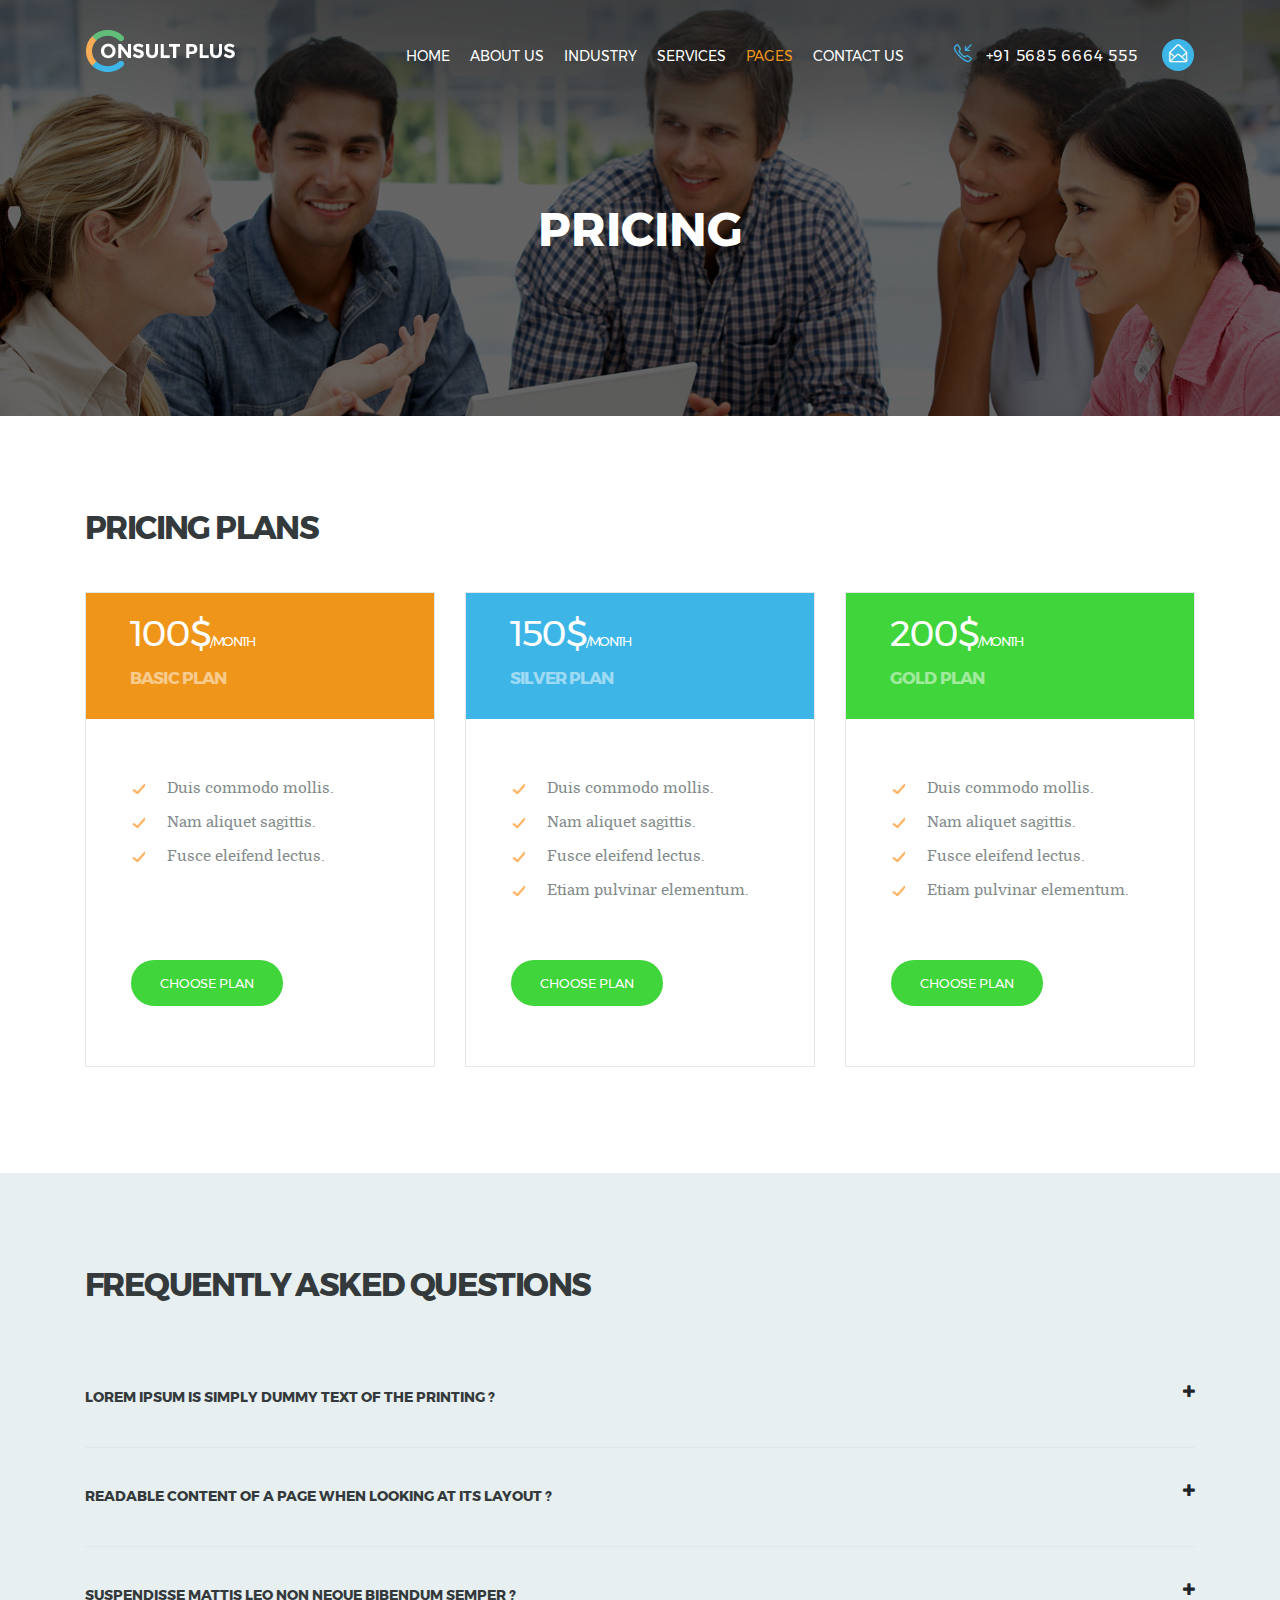
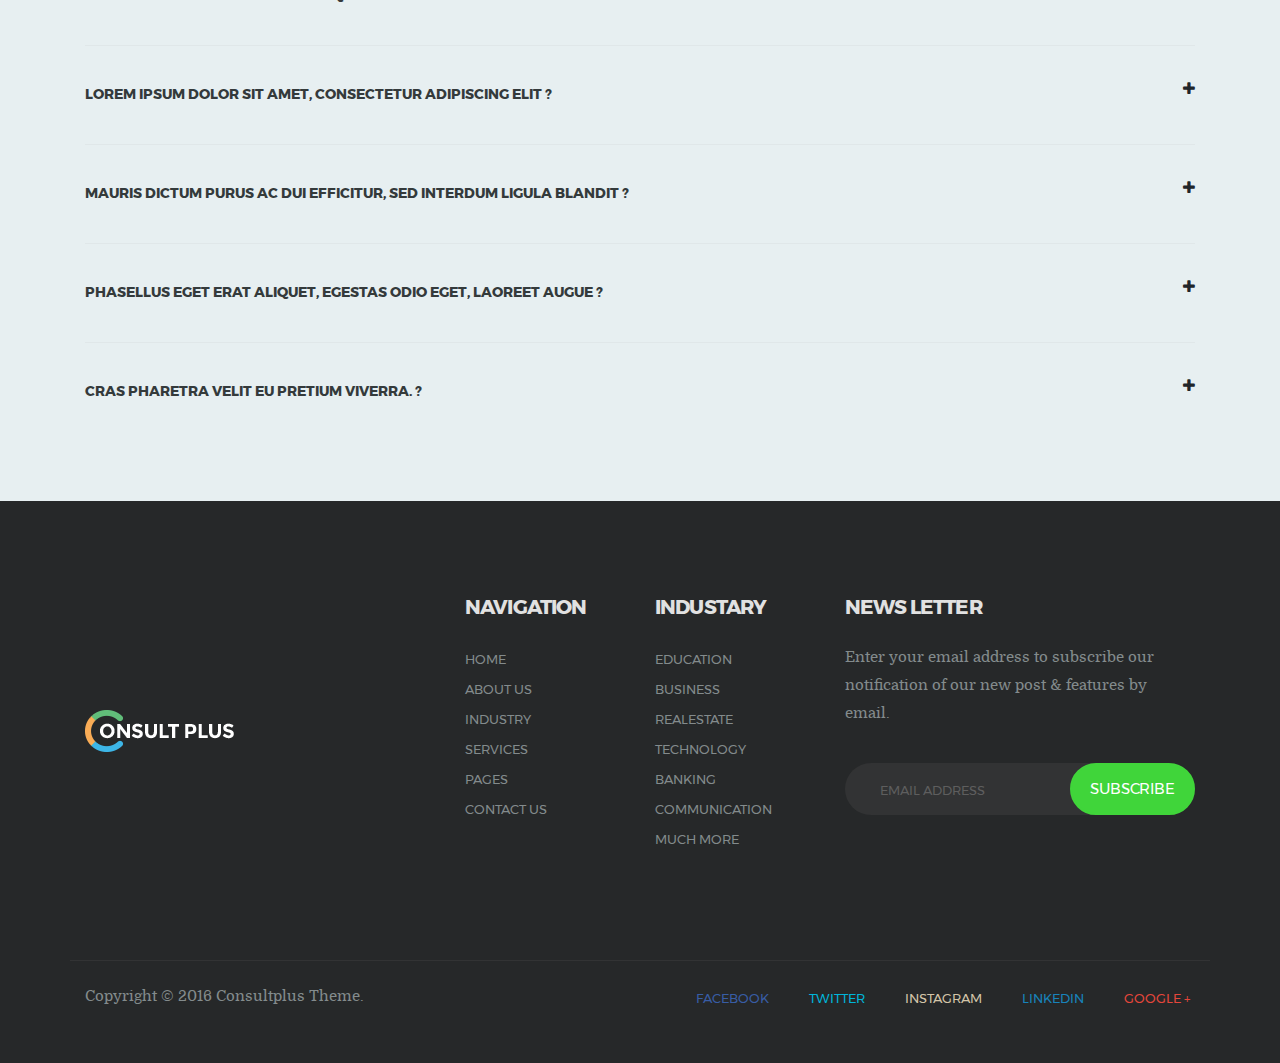
<file: pricing.html>
<!DOCTYPE html><html lang="en"><head><meta charset="utf-8"><title>Consult plus - Pricing</title><meta name="description" content="Consult plus"><meta name="viewport" content="width=device-width,initial-scale=1,shrink-to-fit=no"><link rel="shortcut icon" href="images/favicon.ico" type="image/x-icon"><link rel="stylesheet" href="styles/css/style.min.css"></head><body><div class="wrapper"><!------------------HEADER MENU-----------------------><header class="main-header"><nav class="navbar navbar-expand-lg navbar-light container"><a class="navbar-brand" href="/"><img src="images/logo.png" alt="logo"><h1 class="text-over-indent">Consult plus</h1></a><button class="navbar-toggler" type="button" data-toggle="collapse" data-target="#navbarSupportedContent" aria-controls="navbarSupportedContent" aria-expanded="false" aria-label="Toggle navigation"><span class="navbar-toggler-icon"></span></button><div class="collapse navbar-collapse" id="navbarSupportedContent"><ul class="navbar-nav ml-auto text-uppercase"><li class="nav-item"><a class="nav-link" href="index.html">Home <span class="sr-only">(current)</span></a></li><li class="nav-item"><a class="nav-link" href="about-us.html">about us</a></li><li class="nav-item"><a class="nav-link" href="industry.html">industry</a></li><li class="nav-item"><a class="nav-link" href="#">services</a></li><li class="nav-item dropdown active"><a class="nav-link dropdown-toggle" href="#" id="navbarDropdown" role="button" data-toggle="dropdown" data-hover="dropdown" aria-haspopup="true" aria-expanded="false">pages</a><div class="dropdown-menu" aria-labelledby="navbarDropdown"><a class="dropdown-item" href="blog.html">Blog</a> <a class="dropdown-item" href="blog-post.html">Blog post</a> <a class="dropdown-item" href="testimonials.html">Testimonials</a> <a class="dropdown-item active" href="pricing.html">Pricing</a> <a class="dropdown-item" href="careers.html">Careers</a> <a class="dropdown-item" href="404.html">404</a></div></li><li class="nav-item"><a class="nav-link" href="contact-us.html">Contact us</a></li></ul></div><div class="top-contacts"><a class="top-contacts-tel text-uppercase" href="callto:915685666455"><i class="icon-call-in"></i> +91 5685 6664 555 </a><a class="top-contacts-mail" href="mailto:info@consultplus.com"><i class="icon-envelope-open"></i></a></div></nav></header><!---------------------BANNER---------------------><section class="banner banner-nomain banner-bg"><div class="welcome-info text-white text-center text-uppercase"><h2><span>pricing</span></h2></div></section><!---------------PRICING PLANS---------------------><section class="pricing-plans-section container section-padding-b"><h3>pricing plans</h3><ul class="pricing-list row"><li class="col-lg-4"><div class="pricing-card"><div class="pricing-card-top accent-bg"><p><span>100$</span>/ month</p><h5>Basic Plan</h5></div><div class="pricing-card-bottom"><ul><li class="pricing-card-option"><p class="icon-pricing-card icon-tick">Duis commodo mollis.</p></li><li class="pricing-card-option icon-pricing-card icon-tick"><p>Nam aliquet sagittis.</p></li><li class="pricing-card-option icon-pricing-card icon-tick"><p>Fusce eleifend lectus.</p></li></ul><a class="button-main" href="#">Choose plan</a></div></div></li><li class="col-lg-4"><div class="pricing-card"><div class="pricing-card-top accent-bg-second"><p><span>150$</span>/ month</p><h5>Silver Plan</h5></div><div class="pricing-card-bottom"><ul><li class="pricing-card-option icon-pricing-card icon-tick"><p>Duis commodo mollis.</p></li><li class="pricing-card-option icon-pricing-card icon-tick"><p>Nam aliquet sagittis.</p></li><li class="pricing-card-option icon-pricing-card icon-tick"><p>Fusce eleifend lectus.</p></li><li class="pricing-card-option icon-pricing-card icon-tick"><p>Etiam pulvinar elementum.</p></li></ul><a class="button-main" href="#">Choose plan</a></div></div></li><li class="col-lg-4"><div class="pricing-card"><div class="pricing-card-top accent-bg-third"><p><span>200$</span>/ month</p><h5>gold Plan</h5></div><div class="pricing-card-bottom"><ul><li class="pricing-card-option icon-pricing-card icon-tick"><p>Duis commodo mollis.</p></li><li class="pricing-card-option icon-pricing-card icon-tick"><p>Nam aliquet sagittis.</p></li><li class="pricing-card-option icon-pricing-card icon-tick"><p>Fusce eleifend lectus.</p></li><li class="pricing-card-option icon-pricing-card icon-tick"><p>Etiam pulvinar elementum.</p></li></ul><a class="button-main" href="#">Choose plan</a></div></div></li></ul></section><!--------------------FREQUENTLY ASKED QUESTIONS-----------------------><section class="faq-section gray-bg"><div class="container"><h3>frequently asked questions</h3><div id="faqAccordion" data-children=".faq-item"><div class="faq-item" data-toggle="collapse" data-parent="#faqAccordion" href="#faqAccordion1" role="button" aria-expanded="true" aria-controls="faqAccordion1"><span class="faq-title">Lorem Ipsum is simply dummy text of the printing ? </span><i class="fa fa-plus" aria-hidden="true"></i><div id="faqAccordion1" class="collapse" role="tabpanel"><p class="faq-answer">Lorem Ipsum is simply dummy text of the printing and typesetting industry. Lorem Ipsum has been the industry's standard dummy text ever since the 1500s, when an unknown printer took a galley of type and scrambled it to make a type specimen book. It has survived not only five centuries, but also the leap into electronic typesetting, remaining essentially unchanged.</p></div></div><div class="faq-item" data-toggle="collapse" data-parent="#faqAccordion" href="#faqAccordion2" role="button" aria-expanded="true" aria-controls="faqAccordion2"><span class="faq-title">Readable content of a page when looking at its layout ? </span><i class="fa fa-plus" aria-hidden="true"></i><div id="faqAccordion2" class="collapse" role="tabpanel"><p class="faq-answer">Lorem Ipsum is simply dummy text of the printing and typesetting industry. Lorem Ipsum has been the industry's standard dummy text ever since the 1500s, when an unknown printer took a galley of type and scrambled it to make a type specimen book. It has survived not only five centuries, but also the leap into electronic typesetting, remaining essentially unchanged.</p></div></div><div class="faq-item" data-toggle="collapse" data-parent="#faqAccordion" href="#faqAccordion3" role="button" aria-expanded="true" aria-controls="faqAccordion3"><span class="faq-title">Suspendisse mattis leo non neque bibendum semper ?</span> <i class="fa fa-plus" aria-hidden="true"></i><div id="faqAccordion3" class="collapse" role="tabpanel"><p class="faq-answer">Lorem Ipsum is simply dummy text of the printing and typesetting industry. Lorem Ipsum has been the industry's standard dummy text ever since the 1500s, when an unknown printer took a galley of type and scrambled it to make a type specimen book. It has survived not only five centuries, but also the leap into electronic typesetting, remaining essentially unchanged.</p></div></div><div class="faq-item" data-toggle="collapse" data-parent="#faqAccordion" href="#faqAccordion4" role="button" aria-expanded="true" aria-controls="faqAccordion4"><span class="faq-title">Lorem ipsum dolor sit amet, consectetur adipiscing elit ?</span> <i class="fa fa-plus" aria-hidden="true"></i><div id="faqAccordion4" class="collapse" role="tabpanel"><p class="faq-answer">Lorem Ipsum is simply dummy text of the printing and typesetting industry. Lorem Ipsum has been the industry's standard dummy text ever since the 1500s, when an unknown printer took a galley of type and scrambled it to make a type specimen book. It has survived not only five centuries, but also the leap into electronic typesetting, remaining essentially unchanged.</p></div></div><div class="faq-item" data-toggle="collapse" data-parent="#faqAccordion" href="#faqAccordion5" role="button" aria-expanded="true" aria-controls="faqAccordion5"><span class="faq-title">Mauris dictum purus ac dui efficitur, sed interdum ligula blandit ?</span> <i class="fa fa-plus" aria-hidden="true"></i><div id="faqAccordion5" class="collapse" role="tabpanel"><p class="faq-answer">Lorem Ipsum is simply dummy text of the printing and typesetting industry. Lorem Ipsum has been the industry's standard dummy text ever since the 1500s, when an unknown printer took a galley of type and scrambled it to make a type specimen book. It has survived not only five centuries, but also the leap into electronic typesetting, remaining essentially unchanged.</p></div></div><div class="faq-item" data-toggle="collapse" data-parent="#faqAccordion" href="#faqAccordion6" role="button" aria-expanded="true" aria-controls="faqAccordion6"><span class="faq-title">Phasellus eget erat aliquet, egestas odio eget, laoreet augue ?</span> <i class="fa fa-plus" aria-hidden="true"></i><div id="faqAccordion6" class="collapse" role="tabpanel"><p class="faq-answer">Lorem Ipsum is simply dummy text of the printing and typesetting industry. Lorem Ipsum has been the industry's standard dummy text ever since the 1500s, when an unknown printer took a galley of type and scrambled it to make a type specimen book. It has survived not only five centuries, but also the leap into electronic typesetting, remaining essentially unchanged.</p></div></div><div class="faq-item" data-toggle="collapse" data-parent="#faqAccordion" href="#faqAccordion7" role="button" aria-expanded="true" aria-controls="faqAccordion7"><span class="faq-title">Cras pharetra velit eu pretium viverra. ?</span> <i class="fa fa-plus" aria-hidden="true"></i><div id="faqAccordion7" class="collapse" role="tabpanel"><p class="faq-answer">Lorem Ipsum is simply dummy text of the printing and typesetting industry. Lorem Ipsum has been the industry's standard dummy text ever since the 1500s, when an unknown printer took a galley of type and scrambled it to make a type specimen book. It has survived not only five centuries, but also the leap into electronic typesetting, remaining essentially unchanged.</p></div></div></div></div></section></div><!---------------------FOOTER----------------------------------><footer class="main-footer"><div class="container"><div class="main-footer-top row align-items-top"><div class="main-footer-logo col-md-2 align-self-center"><a href="/"><img class="img-fluid" src="images/logo.png" alt="logo"></a></div><div class="offset-lg-2 col-lg-2 offset-0 col-md-3 col-6"><h5>navigation</h5><ul><li><a href="/">Home</a></li><li><a href="about-us.html">about us</a></li><li><a href="industry.html">industry</a></li><li><a href="#">services</a></li><li class="dropdown"><a class="dropdown-toggle" href="#" role="button" data-toggle="dropdown" data-hover="dropdown" aria-haspopup="true" aria-expanded="false">pages</a><div class="dropdown-menu"><a class="dropdown-item" href="blog.html">Blog</a> <a class="dropdown-item" href="blog-post.html">Blog post</a> <a class="dropdown-item" href="testimonials.html">Testimonials</a> <a class="dropdown-item active" href="pricing.html">Pricing</a> <a class="dropdown-item" href="careers.html">Careers</a> <a class="dropdown-item" href="404.html">404</a></div></li><li><a href="contact-us.html">Contact us</a></li></ul></div><div class="col-lg-2 col-md-3 col-6"><h5>Industary</h5><ul><li><a href="industry.html">Education</a></li><li><a href="industry.html">business</a></li><li><a href="industry.html">realestate</a></li><li><a href="industry.html">technology</a></li><li><a href="industry.html">banking</a></li><li><a href="industry.html">communication</a></li><li><a href="industry.html">much more</a></li></ul></div><div class="col-md-4"><h5>News letter</h5><p>Enter your email address to subscribe our notification of our new post & features by email.</p><form class="main-footer-form"><input type="email" placeholder="Email Address"> <button class="button-main button-footer-subscribe">Subscribe</button></form></div></div><div class="main-footer-bottom row"><div class="main-footer-copyright"><p>Copyright © 2016 <a href="#">Consultplus theme.</a></p></div><ul class="main-footer-social row"><li><a class="social-facebook" href="https://www.facebook.com/">Facebook</a></li><li><a class="social-twitter" href="https://twitter.com/">twitter</a></li><li><a class="social-instagram" href="https://www.instagram.com/">instagram</a></li><li><a class="social-linkedin" href="https://www.linkedin.com/">linkedin</a></li><li><a class="social-google" href="https://plus.google.com/">google +</a></li></ul></div></div></footer><script src="js/scripts.min.js"></script></body></html>
</file>
<file: styles/css/style.min.css>
@charset "UTF-8";body,html{width:100%;height:100%}body{padding:0;font:15px/28px Domine,sans-serif;background:#fff;color:#838b8c}a,button,dd,div,dl,dt,em,fieldset,form,h1,h2,h3,h4,h5,h6,img,input,label,legend,li,menu,ol,p,select,span,strong,table,td,textarea,tr,ul{padding:0;margin:0;outline:none;list-style:none}button{cursor:pointer}button,input,select,textarea{font:15px/28px Domine,sans-serif;vertical-align:middle}textarea{vertical-align:top}:focus{outline:none}input[type=submit]{cursor:pointer}fieldset,img{border:0}img{vertical-align:top}table{border-spacing:0}a{transition:all .5s ease;cursor:pointer}::-webkit-input-placeholder{font:15px/28px Domine,serif;color:#282828}::-moz-placeholder{color:#282828;font:15px/28px Domine,serif}.float-r{float:right!important}.float-l{float:left!important}.no-float{float:none!important}.no-border{border:0!important}.no-bg{background:none!important}.no-margin{margin:0!important}.no-padding{padding:0!important}.no-display{display:none!important}.display{display:block!important}.inline{display:inline!important}.overflow{overflow:hidden!important}.align-r{text-align:right!important}.align-l{text-align:left!important}.align-c{text-align:center!important}@font-face{font-family:FontAwesome;font-weight:400;font-style:normal;src:url(../../fonts/FontAwesome/FontAwesome.eot);src:url(../../fonts/FontAwesome/FontAwesome.eot?#iefix) format("embedded-opentype"),url(../../fonts/FontAwesome/FontAwesome.woff) format("woff"),url(../../fonts/FontAwesome/FontAwesome.ttf) format("truetype")}@font-face{font-family:Domine;font-weight:400;font-style:normal;src:url(../../fonts/DomineRegular/DomineRegular.eot);src:url(../../fonts/DomineRegular/DomineRegular.eot?#iefix) format("embedded-opentype"),url(../../fonts/DomineRegular/DomineRegular.woff) format("woff"),url(../../fonts/DomineRegular/DomineRegular.ttf) format("truetype")}@font-face{font-family:Domine;font-weight:700;font-style:normal;src:url(../../fonts/DomineBold/DomineBold.eot);src:url(../../fonts/DomineBold/DomineBold.eot?#iefix) format("embedded-opentype"),url(../../fonts/DomineBold/DomineBold.woff) format("woff"),url(../../fonts/DomineBold/DomineBold.ttf) format("truetype")}@font-face{font-family:Montserrat;font-weight:400;font-style:normal;src:url(../../fonts/MontserratRegular/MontserratRegular.eot);src:url(../../fonts/MontserratRegular/MontserratRegular.eot?#iefix) format("embedded-opentype"),url(../../fonts/MontserratRegular/MontserratRegular.woff) format("woff"),url(../../fonts/MontserratRegular/MontserratRegular.ttf) format("truetype")}@font-face{font-family:Montserrat;font-weight:700;font-style:normal;src:url(../../fonts/MontserratBold/MontserratBold.eot);src:url(../../fonts/MontserratBold/MontserratBold.eot?#iefix) format("embedded-opentype"),url(../../fonts/MontserratBold/MontserratBold.woff) format("woff"),url(../../fonts/MontserratBold/MontserratBold.ttf) format("truetype")}

/*!
 * Bootstrap v4.0.0-beta.2 (https://getbootstrap.com)
 * Copyright 2011-2017 The Bootstrap Authors
 * Copyright 2011-2017 Twitter, Inc.
 * Licensed under MIT (https://github.com/twbs/bootstrap/blob/master/LICENSE)
 */:root{--blue:#007bff;--indigo:#6610f2;--purple:#6f42c1;--pink:#e83e8c;--red:#dc3545;--orange:#fd7e14;--yellow:#ffc107;--green:#28a745;--teal:#20c997;--cyan:#17a2b8;--white:#fff;--gray:#868e96;--gray-dark:#343a40;--primary:#007bff;--secondary:#868e96;--success:#28a745;--info:#17a2b8;--warning:#ffc107;--danger:#dc3545;--light:#f8f9fa;--dark:#343a40;--breakpoint-xs:0;--breakpoint-sm:576px;--breakpoint-md:768px;--breakpoint-lg:992px;--breakpoint-xl:1200px;--font-family-sans-serif:-apple-system,BlinkMacSystemFont,"Segoe UI",Roboto,"Helvetica Neue",Arial,sans-serif,"Apple Color Emoji","Segoe UI Emoji","Segoe UI Symbol";--font-family-monospace:"SFMono-Regular",Menlo,Monaco,Consolas,"Liberation Mono","Courier New",monospace}@media print{*,:after,:before{text-shadow:none!important;box-shadow:none!important}a,a:visited{text-decoration:underline}abbr[title]:after{content:" (" attr(title) ")"}pre{white-space:pre-wrap!important}blockquote,pre{border:1px solid #999;page-break-inside:avoid}thead{display:table-header-group}img,tr{page-break-inside:avoid}h2,h3,p{orphans:3;widows:3}h2,h3{page-break-after:avoid}.navbar{display:none}.badge{border:1px solid #000}.table{border-collapse:collapse!important}.table td,.table th{background-color:#fff!important}.table-bordered td,.table-bordered th{border:1px solid #ddd!important}}*,:after,:before{box-sizing:border-box}html{font-family:sans-serif;line-height:1.15;-webkit-text-size-adjust:100%;-ms-text-size-adjust:100%;-ms-overflow-style:scrollbar;-webkit-tap-highlight-color:transparent}@-ms-viewport{width:device-width}article,aside,dialog,figcaption,figure,footer,header,hgroup,main,nav,section{display:block}body{margin:0;font-family:-apple-system,BlinkMacSystemFont,Segoe UI,Roboto,Helvetica Neue,Arial,sans-serif;font-size:1rem;font-weight:400;line-height:1.5;color:#212529;text-align:left;background-color:#fff}[tabindex="-1"]:focus{outline:none!important}hr{box-sizing:content-box;height:0;overflow:visible}h1,h2,h3,h4,h5,h6{margin-top:0;margin-bottom:.5rem}p{margin-top:0;margin-bottom:1rem}abbr[data-original-title],abbr[title]{text-decoration:underline;-webkit-text-decoration:underline dotted;text-decoration:underline dotted;cursor:help;border-bottom:0}address{font-style:normal;line-height:inherit}address,dl,ol,ul{margin-bottom:1rem}dl,ol,ul{margin-top:0}ol ol,ol ul,ul ol,ul ul{margin-bottom:0}dt{font-weight:700}dd{margin-bottom:.5rem;margin-left:0}blockquote{margin:0 0 1rem}dfn{font-style:italic}b,strong{font-weight:bolder}small{font-size:80%}sub,sup{position:relative;font-size:75%;line-height:0;vertical-align:baseline}sub{bottom:-.25em}sup{top:-.5em}a{color:#007bff;text-decoration:none;background-color:transparent;-webkit-text-decoration-skip:objects}a:hover{color:#0056b3;text-decoration:underline}a:not([href]):not([tabindex]),a:not([href]):not([tabindex]):focus,a:not([href]):not([tabindex]):hover{color:inherit;text-decoration:none}a:not([href]):not([tabindex]):focus{outline:0}code,kbd,pre,samp{font-family:monospace,monospace;font-size:1em}pre{overflow:auto;-ms-overflow-style:scrollbar}figure{margin:0 0 1rem}img{vertical-align:middle;border-style:none}svg:not(:root){overflow:hidden}[role=button],a,area,button,input:not([type=range]),label,select,summary,textarea{-ms-touch-action:manipulation;touch-action:manipulation}table{border-collapse:collapse}caption{padding-top:.75rem;padding-bottom:.75rem;color:#868e96;text-align:left;caption-side:bottom}th{text-align:inherit}label{display:inline-block;margin-bottom:.5rem}button{border-radius:0}button:focus{outline:1px dotted;outline:5px auto -webkit-focus-ring-color}button,input,optgroup,select,textarea{margin:0;font-family:inherit;font-size:inherit;line-height:inherit}button,input{overflow:visible}button,select{text-transform:none}[type=reset],[type=submit],button,html [type=button]{-webkit-appearance:button}[type=button]::-moz-focus-inner,[type=reset]::-moz-focus-inner,[type=submit]::-moz-focus-inner,button::-moz-focus-inner{padding:0;border-style:none}input[type=checkbox],input[type=radio]{box-sizing:border-box;padding:0}input[type=date],input[type=datetime-local],input[type=month],input[type=time]{-webkit-appearance:listbox}textarea{overflow:auto;resize:vertical}fieldset{min-width:0;padding:0;margin:0;border:0}legend{display:block;width:100%;max-width:100%;padding:0;margin-bottom:.5rem;font-size:1.5rem;line-height:inherit;color:inherit;white-space:normal}progress{vertical-align:baseline}[type=number]::-webkit-inner-spin-button,[type=number]::-webkit-outer-spin-button{height:auto}[type=search]{outline-offset:-2px;-webkit-appearance:none}[type=search]::-webkit-search-cancel-button,[type=search]::-webkit-search-decoration{-webkit-appearance:none}::-webkit-file-upload-button{font:inherit;-webkit-appearance:button}output{display:inline-block}summary{display:list-item}template{display:none}[hidden]{display:none!important}.h1,.h2,.h3,.h4,.h5,.h6,h1,h2,h3,h4,h5,h6{margin-bottom:.5rem;font-family:inherit;font-weight:500;line-height:1.2;color:inherit}.h1,h1{font-size:2.5rem}.h2,h2{font-size:2rem}.h3,h3{font-size:1.75rem}.h4,h4{font-size:1.5rem}.h5,h5{font-size:1.25rem}.h6,h6{font-size:1rem}.lead{font-size:1.25rem;font-weight:300}.display-1{font-size:6rem}.display-1,.display-2{font-weight:300;line-height:1.2}.display-2{font-size:5.5rem}.display-3{font-size:4.5rem}.display-3,.display-4{font-weight:300;line-height:1.2}.display-4{font-size:3.5rem}hr{margin-top:1rem;margin-bottom:1rem;border:0;border-top:1px solid rgba(0,0,0,.1)}.small,small{font-size:80%;font-weight:400}.mark,mark{padding:.2em;background-color:#fcf8e3}.list-inline,.list-unstyled{padding-left:0;list-style:none}.list-inline-item{display:inline-block}.list-inline-item:not(:last-child){margin-right:5px}.initialism{font-size:90%;text-transform:uppercase}.blockquote{margin-bottom:1rem;font-size:1.25rem}.blockquote-footer{display:block;font-size:80%;color:#868e96}.blockquote-footer:before{content:"\2014 \00A0"}.img-fluid,.img-thumbnail{max-width:100%;height:auto}.img-thumbnail{padding:.25rem;background-color:#fff;border:1px solid #ddd;border-radius:.25rem;transition:all .2s ease-in-out}.figure{display:inline-block}.figure-img{margin-bottom:.5rem;line-height:1}.figure-caption{font-size:90%;color:#868e96}code,kbd,pre,samp{font-family:SFMono-Regular,Menlo,Monaco,Consolas,Liberation Mono,Courier New,monospace}code{padding:.2rem .4rem;font-size:90%;color:#bd4147;background-color:#f8f9fa;border-radius:.25rem}a>code{padding:0;color:inherit;background-color:inherit}kbd{padding:.2rem .4rem;font-size:90%;color:#fff;background-color:#212529;border-radius:.2rem}kbd kbd{padding:0;font-size:100%;font-weight:700}pre{display:block;margin-top:0;margin-bottom:1rem;font-size:90%;color:#212529}pre code{padding:0;font-size:inherit;color:inherit;background-color:transparent;border-radius:0}.pre-scrollable{max-height:340px;overflow-y:scroll}.container{width:100%;padding-right:15px;padding-left:15px;margin-right:auto;margin-left:auto}@media (min-width:576px){.container{max-width:540px}}@media (min-width:768px){.container{max-width:720px}}@media (min-width:992px){.container{max-width:960px}}@media (min-width:1200px){.container{max-width:1140px}}.container-fluid{width:100%;padding-right:15px;padding-left:15px;margin-right:auto;margin-left:auto}.row{display:-webkit-box;display:-ms-flexbox;display:flex;-ms-flex-wrap:wrap;flex-wrap:wrap;margin-right:-15px;margin-left:-15px}.no-gutters{margin-right:0;margin-left:0}.no-gutters>.col,.no-gutters>[class*=col-]{padding-right:0;padding-left:0}.col,.col-1,.col-2,.col-3,.col-4,.col-5,.col-6,.col-7,.col-8,.col-9,.col-10,.col-11,.col-12,.col-auto,.col-lg,.col-lg-1,.col-lg-2,.col-lg-3,.col-lg-4,.col-lg-5,.col-lg-6,.col-lg-7,.col-lg-8,.col-lg-9,.col-lg-10,.col-lg-11,.col-lg-12,.col-lg-auto,.col-md,.col-md-1,.col-md-2,.col-md-3,.col-md-4,.col-md-5,.col-md-6,.col-md-7,.col-md-8,.col-md-9,.col-md-10,.col-md-11,.col-md-12,.col-md-auto,.col-sm,.col-sm-1,.col-sm-2,.col-sm-3,.col-sm-4,.col-sm-5,.col-sm-6,.col-sm-7,.col-sm-8,.col-sm-9,.col-sm-10,.col-sm-11,.col-sm-12,.col-sm-auto,.col-xl,.col-xl-1,.col-xl-2,.col-xl-3,.col-xl-4,.col-xl-5,.col-xl-6,.col-xl-7,.col-xl-8,.col-xl-9,.col-xl-10,.col-xl-11,.col-xl-12,.col-xl-auto{position:relative;width:100%;min-height:1px;padding-right:15px;padding-left:15px}.col{-ms-flex-preferred-size:0;flex-basis:0;-webkit-box-flex:1;-ms-flex-positive:1;flex-grow:1;max-width:100%}.col-auto{-ms-flex:0 0 auto;flex:0 0 auto;width:auto;max-width:none}.col-1,.col-auto{-webkit-box-flex:0}.col-1{-ms-flex:0 0 8.33333%;flex:0 0 8.33333%;max-width:8.33333%}.col-2{-ms-flex:0 0 16.66667%;flex:0 0 16.66667%;max-width:16.66667%}.col-2,.col-3{-webkit-box-flex:0}.col-3{-ms-flex:0 0 25%;flex:0 0 25%;max-width:25%}.col-4{-ms-flex:0 0 33.33333%;flex:0 0 33.33333%;max-width:33.33333%}.col-4,.col-5{-webkit-box-flex:0}.col-5{-ms-flex:0 0 41.66667%;flex:0 0 41.66667%;max-width:41.66667%}.col-6{-ms-flex:0 0 50%;flex:0 0 50%;max-width:50%}.col-6,.col-7{-webkit-box-flex:0}.col-7{-ms-flex:0 0 58.33333%;flex:0 0 58.33333%;max-width:58.33333%}.col-8{-ms-flex:0 0 66.66667%;flex:0 0 66.66667%;max-width:66.66667%}.col-8,.col-9{-webkit-box-flex:0}.col-9{-ms-flex:0 0 75%;flex:0 0 75%;max-width:75%}.col-10{-ms-flex:0 0 83.33333%;flex:0 0 83.33333%;max-width:83.33333%}.col-10,.col-11{-webkit-box-flex:0}.col-11{-ms-flex:0 0 91.66667%;flex:0 0 91.66667%;max-width:91.66667%}.col-12{-webkit-box-flex:0;-ms-flex:0 0 100%;flex:0 0 100%;max-width:100%}.order-first{-webkit-box-ordinal-group:0;-ms-flex-order:-1;order:-1}.order-1{-webkit-box-ordinal-group:2;-ms-flex-order:1;order:1}.order-2{-webkit-box-ordinal-group:3;-ms-flex-order:2;order:2}.order-3{-webkit-box-ordinal-group:4;-ms-flex-order:3;order:3}.order-4{-webkit-box-ordinal-group:5;-ms-flex-order:4;order:4}.order-5{-webkit-box-ordinal-group:6;-ms-flex-order:5;order:5}.order-6{-webkit-box-ordinal-group:7;-ms-flex-order:6;order:6}.order-7{-webkit-box-ordinal-group:8;-ms-flex-order:7;order:7}.order-8{-webkit-box-ordinal-group:9;-ms-flex-order:8;order:8}.order-9{-webkit-box-ordinal-group:10;-ms-flex-order:9;order:9}.order-10{-webkit-box-ordinal-group:11;-ms-flex-order:10;order:10}.order-11{-webkit-box-ordinal-group:12;-ms-flex-order:11;order:11}.order-12{-webkit-box-ordinal-group:13;-ms-flex-order:12;order:12}.offset-1{margin-left:8.33333%}.offset-2{margin-left:16.66667%}.offset-3{margin-left:25%}.offset-4{margin-left:33.33333%}.offset-5{margin-left:41.66667%}.offset-6{margin-left:50%}.offset-7{margin-left:58.33333%}.offset-8{margin-left:66.66667%}.offset-9{margin-left:75%}.offset-10{margin-left:83.33333%}.offset-11{margin-left:91.66667%}@media (min-width:576px){.col-sm{-ms-flex-preferred-size:0;flex-basis:0;-webkit-box-flex:1;-ms-flex-positive:1;flex-grow:1;max-width:100%}.col-sm-auto{-webkit-box-flex:0;-ms-flex:0 0 auto;flex:0 0 auto;width:auto;max-width:none}.col-sm-1{-webkit-box-flex:0;-ms-flex:0 0 8.33333%;flex:0 0 8.33333%;max-width:8.33333%}.col-sm-2{-webkit-box-flex:0;-ms-flex:0 0 16.66667%;flex:0 0 16.66667%;max-width:16.66667%}.col-sm-3{-webkit-box-flex:0;-ms-flex:0 0 25%;flex:0 0 25%;max-width:25%}.col-sm-4{-webkit-box-flex:0;-ms-flex:0 0 33.33333%;flex:0 0 33.33333%;max-width:33.33333%}.col-sm-5{-webkit-box-flex:0;-ms-flex:0 0 41.66667%;flex:0 0 41.66667%;max-width:41.66667%}.col-sm-6{-webkit-box-flex:0;-ms-flex:0 0 50%;flex:0 0 50%;max-width:50%}.col-sm-7{-webkit-box-flex:0;-ms-flex:0 0 58.33333%;flex:0 0 58.33333%;max-width:58.33333%}.col-sm-8{-webkit-box-flex:0;-ms-flex:0 0 66.66667%;flex:0 0 66.66667%;max-width:66.66667%}.col-sm-9{-webkit-box-flex:0;-ms-flex:0 0 75%;flex:0 0 75%;max-width:75%}.col-sm-10{-webkit-box-flex:0;-ms-flex:0 0 83.33333%;flex:0 0 83.33333%;max-width:83.33333%}.col-sm-11{-webkit-box-flex:0;-ms-flex:0 0 91.66667%;flex:0 0 91.66667%;max-width:91.66667%}.col-sm-12{-webkit-box-flex:0;-ms-flex:0 0 100%;flex:0 0 100%;max-width:100%}.order-sm-first{-webkit-box-ordinal-group:0;-ms-flex-order:-1;order:-1}.order-sm-1{-webkit-box-ordinal-group:2;-ms-flex-order:1;order:1}.order-sm-2{-webkit-box-ordinal-group:3;-ms-flex-order:2;order:2}.order-sm-3{-webkit-box-ordinal-group:4;-ms-flex-order:3;order:3}.order-sm-4{-webkit-box-ordinal-group:5;-ms-flex-order:4;order:4}.order-sm-5{-webkit-box-ordinal-group:6;-ms-flex-order:5;order:5}.order-sm-6{-webkit-box-ordinal-group:7;-ms-flex-order:6;order:6}.order-sm-7{-webkit-box-ordinal-group:8;-ms-flex-order:7;order:7}.order-sm-8{-webkit-box-ordinal-group:9;-ms-flex-order:8;order:8}.order-sm-9{-webkit-box-ordinal-group:10;-ms-flex-order:9;order:9}.order-sm-10{-webkit-box-ordinal-group:11;-ms-flex-order:10;order:10}.order-sm-11{-webkit-box-ordinal-group:12;-ms-flex-order:11;order:11}.order-sm-12{-webkit-box-ordinal-group:13;-ms-flex-order:12;order:12}.offset-sm-0{margin-left:0}.offset-sm-1{margin-left:8.33333%}.offset-sm-2{margin-left:16.66667%}.offset-sm-3{margin-left:25%}.offset-sm-4{margin-left:33.33333%}.offset-sm-5{margin-left:41.66667%}.offset-sm-6{margin-left:50%}.offset-sm-7{margin-left:58.33333%}.offset-sm-8{margin-left:66.66667%}.offset-sm-9{margin-left:75%}.offset-sm-10{margin-left:83.33333%}.offset-sm-11{margin-left:91.66667%}}@media (min-width:768px){.col-md{-ms-flex-preferred-size:0;flex-basis:0;-webkit-box-flex:1;-ms-flex-positive:1;flex-grow:1;max-width:100%}.col-md-auto{-webkit-box-flex:0;-ms-flex:0 0 auto;flex:0 0 auto;width:auto;max-width:none}.col-md-1{-webkit-box-flex:0;-ms-flex:0 0 8.33333%;flex:0 0 8.33333%;max-width:8.33333%}.col-md-2{-webkit-box-flex:0;-ms-flex:0 0 16.66667%;flex:0 0 16.66667%;max-width:16.66667%}.col-md-3{-webkit-box-flex:0;-ms-flex:0 0 25%;flex:0 0 25%;max-width:25%}.col-md-4{-webkit-box-flex:0;-ms-flex:0 0 33.33333%;flex:0 0 33.33333%;max-width:33.33333%}.col-md-5{-webkit-box-flex:0;-ms-flex:0 0 41.66667%;flex:0 0 41.66667%;max-width:41.66667%}.col-md-6{-webkit-box-flex:0;-ms-flex:0 0 50%;flex:0 0 50%;max-width:50%}.col-md-7{-webkit-box-flex:0;-ms-flex:0 0 58.33333%;flex:0 0 58.33333%;max-width:58.33333%}.col-md-8{-webkit-box-flex:0;-ms-flex:0 0 66.66667%;flex:0 0 66.66667%;max-width:66.66667%}.col-md-9{-webkit-box-flex:0;-ms-flex:0 0 75%;flex:0 0 75%;max-width:75%}.col-md-10{-webkit-box-flex:0;-ms-flex:0 0 83.33333%;flex:0 0 83.33333%;max-width:83.33333%}.col-md-11{-webkit-box-flex:0;-ms-flex:0 0 91.66667%;flex:0 0 91.66667%;max-width:91.66667%}.col-md-12{-webkit-box-flex:0;-ms-flex:0 0 100%;flex:0 0 100%;max-width:100%}.order-md-first{-webkit-box-ordinal-group:0;-ms-flex-order:-1;order:-1}.order-md-1{-webkit-box-ordinal-group:2;-ms-flex-order:1;order:1}.order-md-2{-webkit-box-ordinal-group:3;-ms-flex-order:2;order:2}.order-md-3{-webkit-box-ordinal-group:4;-ms-flex-order:3;order:3}.order-md-4{-webkit-box-ordinal-group:5;-ms-flex-order:4;order:4}.order-md-5{-webkit-box-ordinal-group:6;-ms-flex-order:5;order:5}.order-md-6{-webkit-box-ordinal-group:7;-ms-flex-order:6;order:6}.order-md-7{-webkit-box-ordinal-group:8;-ms-flex-order:7;order:7}.order-md-8{-webkit-box-ordinal-group:9;-ms-flex-order:8;order:8}.order-md-9{-webkit-box-ordinal-group:10;-ms-flex-order:9;order:9}.order-md-10{-webkit-box-ordinal-group:11;-ms-flex-order:10;order:10}.order-md-11{-webkit-box-ordinal-group:12;-ms-flex-order:11;order:11}.order-md-12{-webkit-box-ordinal-group:13;-ms-flex-order:12;order:12}.offset-md-0{margin-left:0}.offset-md-1{margin-left:8.33333%}.offset-md-2{margin-left:16.66667%}.offset-md-3{margin-left:25%}.offset-md-4{margin-left:33.33333%}.offset-md-5{margin-left:41.66667%}.offset-md-6{margin-left:50%}.offset-md-7{margin-left:58.33333%}.offset-md-8{margin-left:66.66667%}.offset-md-9{margin-left:75%}.offset-md-10{margin-left:83.33333%}.offset-md-11{margin-left:91.66667%}}@media (min-width:992px){.col-lg{-ms-flex-preferred-size:0;flex-basis:0;-webkit-box-flex:1;-ms-flex-positive:1;flex-grow:1;max-width:100%}.col-lg-auto{-webkit-box-flex:0;-ms-flex:0 0 auto;flex:0 0 auto;width:auto;max-width:none}.col-lg-1{-webkit-box-flex:0;-ms-flex:0 0 8.33333%;flex:0 0 8.33333%;max-width:8.33333%}.col-lg-2{-webkit-box-flex:0;-ms-flex:0 0 16.66667%;flex:0 0 16.66667%;max-width:16.66667%}.col-lg-3{-webkit-box-flex:0;-ms-flex:0 0 25%;flex:0 0 25%;max-width:25%}.col-lg-4{-webkit-box-flex:0;-ms-flex:0 0 33.33333%;flex:0 0 33.33333%;max-width:33.33333%}.col-lg-5{-webkit-box-flex:0;-ms-flex:0 0 41.66667%;flex:0 0 41.66667%;max-width:41.66667%}.col-lg-6{-webkit-box-flex:0;-ms-flex:0 0 50%;flex:0 0 50%;max-width:50%}.col-lg-7{-webkit-box-flex:0;-ms-flex:0 0 58.33333%;flex:0 0 58.33333%;max-width:58.33333%}.col-lg-8{-webkit-box-flex:0;-ms-flex:0 0 66.66667%;flex:0 0 66.66667%;max-width:66.66667%}.col-lg-9{-webkit-box-flex:0;-ms-flex:0 0 75%;flex:0 0 75%;max-width:75%}.col-lg-10{-webkit-box-flex:0;-ms-flex:0 0 83.33333%;flex:0 0 83.33333%;max-width:83.33333%}.col-lg-11{-webkit-box-flex:0;-ms-flex:0 0 91.66667%;flex:0 0 91.66667%;max-width:91.66667%}.col-lg-12{-webkit-box-flex:0;-ms-flex:0 0 100%;flex:0 0 100%;max-width:100%}.order-lg-first{-webkit-box-ordinal-group:0;-ms-flex-order:-1;order:-1}.order-lg-1{-webkit-box-ordinal-group:2;-ms-flex-order:1;order:1}.order-lg-2{-webkit-box-ordinal-group:3;-ms-flex-order:2;order:2}.order-lg-3{-webkit-box-ordinal-group:4;-ms-flex-order:3;order:3}.order-lg-4{-webkit-box-ordinal-group:5;-ms-flex-order:4;order:4}.order-lg-5{-webkit-box-ordinal-group:6;-ms-flex-order:5;order:5}.order-lg-6{-webkit-box-ordinal-group:7;-ms-flex-order:6;order:6}.order-lg-7{-webkit-box-ordinal-group:8;-ms-flex-order:7;order:7}.order-lg-8{-webkit-box-ordinal-group:9;-ms-flex-order:8;order:8}.order-lg-9{-webkit-box-ordinal-group:10;-ms-flex-order:9;order:9}.order-lg-10{-webkit-box-ordinal-group:11;-ms-flex-order:10;order:10}.order-lg-11{-webkit-box-ordinal-group:12;-ms-flex-order:11;order:11}.order-lg-12{-webkit-box-ordinal-group:13;-ms-flex-order:12;order:12}.offset-lg-0{margin-left:0}.offset-lg-1{margin-left:8.33333%}.offset-lg-2{margin-left:16.66667%}.offset-lg-3{margin-left:25%}.offset-lg-4{margin-left:33.33333%}.offset-lg-5{margin-left:41.66667%}.offset-lg-6{margin-left:50%}.offset-lg-7{margin-left:58.33333%}.offset-lg-8{margin-left:66.66667%}.offset-lg-9{margin-left:75%}.offset-lg-10{margin-left:83.33333%}.offset-lg-11{margin-left:91.66667%}}@media (min-width:1200px){.col-xl{-ms-flex-preferred-size:0;flex-basis:0;-webkit-box-flex:1;-ms-flex-positive:1;flex-grow:1;max-width:100%}.col-xl-auto{-webkit-box-flex:0;-ms-flex:0 0 auto;flex:0 0 auto;width:auto;max-width:none}.col-xl-1{-webkit-box-flex:0;-ms-flex:0 0 8.33333%;flex:0 0 8.33333%;max-width:8.33333%}.col-xl-2{-webkit-box-flex:0;-ms-flex:0 0 16.66667%;flex:0 0 16.66667%;max-width:16.66667%}.col-xl-3{-webkit-box-flex:0;-ms-flex:0 0 25%;flex:0 0 25%;max-width:25%}.col-xl-4{-webkit-box-flex:0;-ms-flex:0 0 33.33333%;flex:0 0 33.33333%;max-width:33.33333%}.col-xl-5{-webkit-box-flex:0;-ms-flex:0 0 41.66667%;flex:0 0 41.66667%;max-width:41.66667%}.col-xl-6{-webkit-box-flex:0;-ms-flex:0 0 50%;flex:0 0 50%;max-width:50%}.col-xl-7{-webkit-box-flex:0;-ms-flex:0 0 58.33333%;flex:0 0 58.33333%;max-width:58.33333%}.col-xl-8{-webkit-box-flex:0;-ms-flex:0 0 66.66667%;flex:0 0 66.66667%;max-width:66.66667%}.col-xl-9{-webkit-box-flex:0;-ms-flex:0 0 75%;flex:0 0 75%;max-width:75%}.col-xl-10{-webkit-box-flex:0;-ms-flex:0 0 83.33333%;flex:0 0 83.33333%;max-width:83.33333%}.col-xl-11{-webkit-box-flex:0;-ms-flex:0 0 91.66667%;flex:0 0 91.66667%;max-width:91.66667%}.col-xl-12{-webkit-box-flex:0;-ms-flex:0 0 100%;flex:0 0 100%;max-width:100%}.order-xl-first{-webkit-box-ordinal-group:0;-ms-flex-order:-1;order:-1}.order-xl-1{-webkit-box-ordinal-group:2;-ms-flex-order:1;order:1}.order-xl-2{-webkit-box-ordinal-group:3;-ms-flex-order:2;order:2}.order-xl-3{-webkit-box-ordinal-group:4;-ms-flex-order:3;order:3}.order-xl-4{-webkit-box-ordinal-group:5;-ms-flex-order:4;order:4}.order-xl-5{-webkit-box-ordinal-group:6;-ms-flex-order:5;order:5}.order-xl-6{-webkit-box-ordinal-group:7;-ms-flex-order:6;order:6}.order-xl-7{-webkit-box-ordinal-group:8;-ms-flex-order:7;order:7}.order-xl-8{-webkit-box-ordinal-group:9;-ms-flex-order:8;order:8}.order-xl-9{-webkit-box-ordinal-group:10;-ms-flex-order:9;order:9}.order-xl-10{-webkit-box-ordinal-group:11;-ms-flex-order:10;order:10}.order-xl-11{-webkit-box-ordinal-group:12;-ms-flex-order:11;order:11}.order-xl-12{-webkit-box-ordinal-group:13;-ms-flex-order:12;order:12}.offset-xl-0{margin-left:0}.offset-xl-1{margin-left:8.33333%}.offset-xl-2{margin-left:16.66667%}.offset-xl-3{margin-left:25%}.offset-xl-4{margin-left:33.33333%}.offset-xl-5{margin-left:41.66667%}.offset-xl-6{margin-left:50%}.offset-xl-7{margin-left:58.33333%}.offset-xl-8{margin-left:66.66667%}.offset-xl-9{margin-left:75%}.offset-xl-10{margin-left:83.33333%}.offset-xl-11{margin-left:91.66667%}}.table{width:100%;max-width:100%;margin-bottom:1rem;background-color:transparent}.table td,.table th{padding:.75rem;vertical-align:top;border-top:1px solid #e9ecef}.table thead th{vertical-align:bottom;border-bottom:2px solid #e9ecef}.table tbody+tbody{border-top:2px solid #e9ecef}.table .table{background-color:#fff}.table-sm td,.table-sm th{padding:.3rem}.table-bordered,.table-bordered td,.table-bordered th{border:1px solid #e9ecef}.table-bordered thead td,.table-bordered thead th{border-bottom-width:2px}.table-striped tbody tr:nth-of-type(odd){background-color:rgba(0,0,0,.05)}.table-hover tbody tr:hover{background-color:rgba(0,0,0,.075)}.table-primary,.table-primary>td,.table-primary>th{background-color:#b8daff}.table-hover .table-primary:hover,.table-hover .table-primary:hover>td,.table-hover .table-primary:hover>th{background-color:#9fcdff}.table-secondary,.table-secondary>td,.table-secondary>th{background-color:#dddfe2}.table-hover .table-secondary:hover,.table-hover .table-secondary:hover>td,.table-hover .table-secondary:hover>th{background-color:#cfd2d6}.table-success,.table-success>td,.table-success>th{background-color:#c3e6cb}.table-hover .table-success:hover,.table-hover .table-success:hover>td,.table-hover .table-success:hover>th{background-color:#b1dfbb}.table-info,.table-info>td,.table-info>th{background-color:#bee5eb}.table-hover .table-info:hover,.table-hover .table-info:hover>td,.table-hover .table-info:hover>th{background-color:#abdde5}.table-warning,.table-warning>td,.table-warning>th{background-color:#ffeeba}.table-hover .table-warning:hover,.table-hover .table-warning:hover>td,.table-hover .table-warning:hover>th{background-color:#ffe8a1}.table-danger,.table-danger>td,.table-danger>th{background-color:#f5c6cb}.table-hover .table-danger:hover,.table-hover .table-danger:hover>td,.table-hover .table-danger:hover>th{background-color:#f1b0b7}.table-light,.table-light>td,.table-light>th{background-color:#fdfdfe}.table-hover .table-light:hover,.table-hover .table-light:hover>td,.table-hover .table-light:hover>th{background-color:#ececf6}.table-dark,.table-dark>td,.table-dark>th{background-color:#c6c8ca}.table-hover .table-dark:hover,.table-hover .table-dark:hover>td,.table-hover .table-dark:hover>th{background-color:#b9bbbe}.table-active,.table-active>td,.table-active>th,.table-hover .table-active:hover,.table-hover .table-active:hover>td,.table-hover .table-active:hover>th{background-color:rgba(0,0,0,.075)}.table .thead-dark th{color:#fff;background-color:#212529;border-color:#32383e}.table .thead-light th{color:#495057;background-color:#e9ecef;border-color:#e9ecef}.table-dark{color:#fff;background-color:#212529}.table-dark td,.table-dark th,.table-dark thead th{border-color:#32383e}.table-dark.table-bordered{border:0}.table-dark.table-striped tbody tr:nth-of-type(odd){background-color:hsla(0,0%,100%,.05)}.table-dark.table-hover tbody tr:hover{background-color:hsla(0,0%,100%,.075)}@media (max-width:575px){.table-responsive-sm{display:block;width:100%;overflow-x:auto;-webkit-overflow-scrolling:touch;-ms-overflow-style:-ms-autohiding-scrollbar}.table-responsive-sm.table-bordered{border:0}}@media (max-width:767px){.table-responsive-md{display:block;width:100%;overflow-x:auto;-webkit-overflow-scrolling:touch;-ms-overflow-style:-ms-autohiding-scrollbar}.table-responsive-md.table-bordered{border:0}}@media (max-width:991px){.table-responsive-lg{display:block;width:100%;overflow-x:auto;-webkit-overflow-scrolling:touch;-ms-overflow-style:-ms-autohiding-scrollbar}.table-responsive-lg.table-bordered{border:0}}@media (max-width:1199px){.table-responsive-xl{display:block;width:100%;overflow-x:auto;-webkit-overflow-scrolling:touch;-ms-overflow-style:-ms-autohiding-scrollbar}.table-responsive-xl.table-bordered{border:0}}.table-responsive{display:block;width:100%;overflow-x:auto;-webkit-overflow-scrolling:touch;-ms-overflow-style:-ms-autohiding-scrollbar}.table-responsive.table-bordered{border:0}.form-control{display:block;width:100%;padding:.375rem .75rem;font-size:1rem;line-height:1.5;color:#495057;background-color:#fff;background-image:none;background-clip:padding-box;border:1px solid #ced4da;border-radius:.25rem;transition:border-color .15s ease-in-out,box-shadow .15s ease-in-out}.form-control::-ms-expand{background-color:transparent;border:0}.form-control:focus{color:#495057;background-color:#fff;border-color:#80bdff;outline:none;box-shadow:0 0 0 .2rem rgba(0,123,255,.25)}.form-control::-webkit-input-placeholder{color:#868e96;opacity:1}.form-control::-moz-placeholder{color:#868e96;opacity:1}.form-control:-ms-input-placeholder,.form-control::-ms-input-placeholder{color:#868e96;opacity:1}.form-control::placeholder{color:#868e96;opacity:1}.form-control:disabled,.form-control[readonly]{background-color:#e9ecef;opacity:1}select.form-control:not([size]):not([multiple]){height:calc(2.25rem + 2px)}select.form-control:focus::-ms-value{color:#495057;background-color:#fff}.form-control-file,.form-control-range{display:block}.col-form-label{padding-top:calc(.375rem + 1px);padding-bottom:calc(.375rem + 1px);margin-bottom:0;line-height:1.5}.col-form-label-lg{padding-top:calc(.5rem + 1px);padding-bottom:calc(.5rem + 1px);font-size:1.25rem;line-height:1.5}.col-form-label-sm{padding-top:calc(.25rem + 1px);padding-bottom:calc(.25rem + 1px);font-size:.875rem;line-height:1.5}.col-form-legend{font-size:1rem}.col-form-legend,.form-control-plaintext{padding-top:.375rem;padding-bottom:.375rem;margin-bottom:0}.form-control-plaintext{line-height:1.5;background-color:transparent;border:solid transparent;border-width:1px 0}.form-control-plaintext.form-control-lg,.form-control-plaintext.form-control-sm,.input-group-lg>.form-control-plaintext.form-control,.input-group-lg>.form-control-plaintext.input-group-addon,.input-group-lg>.input-group-btn>.form-control-plaintext.btn,.input-group-sm>.form-control-plaintext.form-control,.input-group-sm>.form-control-plaintext.input-group-addon,.input-group-sm>.input-group-btn>.form-control-plaintext.btn{padding-right:0;padding-left:0}.form-control-sm,.input-group-sm>.form-control,.input-group-sm>.input-group-addon,.input-group-sm>.input-group-btn>.btn{padding:.25rem .5rem;font-size:.875rem;line-height:1.5;border-radius:.2rem}.input-group-sm>.input-group-btn>select.btn:not([size]):not([multiple]),.input-group-sm>select.form-control:not([size]):not([multiple]),.input-group-sm>select.input-group-addon:not([size]):not([multiple]),select.form-control-sm:not([size]):not([multiple]){height:calc(1.8125rem + 2px)}.form-control-lg,.input-group-lg>.form-control,.input-group-lg>.input-group-addon,.input-group-lg>.input-group-btn>.btn{padding:.5rem 1rem;font-size:1.25rem;line-height:1.5;border-radius:.3rem}.input-group-lg>.input-group-btn>select.btn:not([size]):not([multiple]),.input-group-lg>select.form-control:not([size]):not([multiple]),.input-group-lg>select.input-group-addon:not([size]):not([multiple]),select.form-control-lg:not([size]):not([multiple]){height:calc(2.875rem + 2px)}.form-group{margin-bottom:1rem}.form-text{display:block;margin-top:.25rem}.form-row{display:-webkit-box;display:-ms-flexbox;display:flex;-ms-flex-wrap:wrap;flex-wrap:wrap;margin-right:-5px;margin-left:-5px}.form-row>.col,.form-row>[class*=col-]{padding-right:5px;padding-left:5px}.form-check{position:relative;display:block;margin-bottom:.5rem}.form-check.disabled .form-check-label{color:#868e96}.form-check-label{padding-left:1.25rem;margin-bottom:0}.form-check-input{position:absolute;margin-top:.25rem;margin-left:-1.25rem}.form-check-inline{display:inline-block;margin-right:.75rem}.form-check-inline .form-check-label{vertical-align:middle}.valid-feedback{display:none;margin-top:.25rem;font-size:.875rem;color:#28a745}.valid-tooltip{position:absolute;top:100%;z-index:5;display:none;width:250px;padding:.5rem;margin-top:.1rem;font-size:.875rem;line-height:1;color:#fff;background-color:rgba(40,167,69,.8);border-radius:.2rem}.custom-select.is-valid,.form-control.is-valid,.was-validated .custom-select:valid,.was-validated .form-control:valid{border-color:#28a745}.custom-select.is-valid:focus,.form-control.is-valid:focus,.was-validated .custom-select:valid:focus,.was-validated .form-control:valid:focus{box-shadow:0 0 0 .2rem rgba(40,167,69,.25)}.custom-select.is-valid~.valid-feedback,.custom-select.is-valid~.valid-tooltip,.form-control.is-valid~.valid-feedback,.form-control.is-valid~.valid-tooltip,.was-validated .custom-select:valid~.valid-feedback,.was-validated .custom-select:valid~.valid-tooltip,.was-validated .form-control:valid~.valid-feedback,.was-validated .form-control:valid~.valid-tooltip{display:block}.form-check-input.is-valid+.form-check-label,.was-validated .form-check-input:valid+.form-check-label{color:#28a745}.custom-control-input.is-valid~.custom-control-indicator,.was-validated .custom-control-input:valid~.custom-control-indicator{background-color:rgba(40,167,69,.25)}.custom-control-input.is-valid~.custom-control-description,.was-validated .custom-control-input:valid~.custom-control-description{color:#28a745}.custom-file-input.is-valid~.custom-file-control,.was-validated .custom-file-input:valid~.custom-file-control{border-color:#28a745}.custom-file-input.is-valid~.custom-file-control:before,.was-validated .custom-file-input:valid~.custom-file-control:before{border-color:inherit}.custom-file-input.is-valid:focus,.was-validated .custom-file-input:valid:focus{box-shadow:0 0 0 .2rem rgba(40,167,69,.25)}.invalid-feedback{display:none;margin-top:.25rem;font-size:.875rem;color:#dc3545}.invalid-tooltip{position:absolute;top:100%;z-index:5;display:none;width:250px;padding:.5rem;margin-top:.1rem;font-size:.875rem;line-height:1;color:#fff;background-color:rgba(220,53,69,.8);border-radius:.2rem}.custom-select.is-invalid,.form-control.is-invalid,.was-validated .custom-select:invalid,.was-validated .form-control:invalid{border-color:#dc3545}.custom-select.is-invalid:focus,.form-control.is-invalid:focus,.was-validated .custom-select:invalid:focus,.was-validated .form-control:invalid:focus{box-shadow:0 0 0 .2rem rgba(220,53,69,.25)}.custom-select.is-invalid~.invalid-feedback,.custom-select.is-invalid~.invalid-tooltip,.form-control.is-invalid~.invalid-feedback,.form-control.is-invalid~.invalid-tooltip,.was-validated .custom-select:invalid~.invalid-feedback,.was-validated .custom-select:invalid~.invalid-tooltip,.was-validated .form-control:invalid~.invalid-feedback,.was-validated .form-control:invalid~.invalid-tooltip{display:block}.form-check-input.is-invalid+.form-check-label,.was-validated .form-check-input:invalid+.form-check-label{color:#dc3545}.custom-control-input.is-invalid~.custom-control-indicator,.was-validated .custom-control-input:invalid~.custom-control-indicator{background-color:rgba(220,53,69,.25)}.custom-control-input.is-invalid~.custom-control-description,.was-validated .custom-control-input:invalid~.custom-control-description{color:#dc3545}.custom-file-input.is-invalid~.custom-file-control,.was-validated .custom-file-input:invalid~.custom-file-control{border-color:#dc3545}.custom-file-input.is-invalid~.custom-file-control:before,.was-validated .custom-file-input:invalid~.custom-file-control:before{border-color:inherit}.custom-file-input.is-invalid:focus,.was-validated .custom-file-input:invalid:focus{box-shadow:0 0 0 .2rem rgba(220,53,69,.25)}.form-inline{display:-webkit-box;display:-ms-flexbox;display:flex;-webkit-box-orient:horizontal;-webkit-box-direction:normal;-ms-flex-flow:row wrap;flex-flow:row wrap;-webkit-box-align:center;-ms-flex-align:center;align-items:center}.form-inline .form-check{width:100%}@media (min-width:576px){.form-inline label{-ms-flex-align:center;-webkit-box-pack:center;-ms-flex-pack:center;justify-content:center}.form-inline .form-group,.form-inline label{display:-webkit-box;display:-ms-flexbox;display:flex;-webkit-box-align:center;align-items:center;margin-bottom:0}.form-inline .form-group{-webkit-box-flex:0;-ms-flex:0 0 auto;flex:0 0 auto;-webkit-box-orient:horizontal;-webkit-box-direction:normal;-ms-flex-flow:row wrap;flex-flow:row wrap;-ms-flex-align:center}.form-inline .form-control{display:inline-block;width:auto;vertical-align:middle}.form-inline .form-control-plaintext{display:inline-block}.form-inline .input-group{width:auto}.form-inline .form-check{display:-webkit-box;display:-ms-flexbox;display:flex;-webkit-box-align:center;-ms-flex-align:center;align-items:center;-webkit-box-pack:center;-ms-flex-pack:center;justify-content:center;width:auto;margin-top:0;margin-bottom:0}.form-inline .form-check-label{padding-left:0}.form-inline .form-check-input{position:relative;margin-top:0;margin-right:.25rem;margin-left:0}.form-inline .custom-control{display:-webkit-box;display:-ms-flexbox;display:flex;-webkit-box-align:center;-ms-flex-align:center;align-items:center;-webkit-box-pack:center;-ms-flex-pack:center;justify-content:center;padding-left:0}.form-inline .custom-control-indicator{position:static;display:inline-block;margin-right:.25rem;vertical-align:text-bottom}.form-inline .has-feedback .form-control-feedback{top:0}}.btn{display:inline-block;font-weight:400;text-align:center;white-space:nowrap;vertical-align:middle;-webkit-user-select:none;-moz-user-select:none;-ms-user-select:none;user-select:none;border:1px solid transparent;padding:.375rem .75rem;font-size:1rem;line-height:1.5;border-radius:.25rem;transition:background-color .15s ease-in-out,border-color .15s ease-in-out,box-shadow .15s ease-in-out}.btn:focus,.btn:hover{text-decoration:none}.btn.focus,.btn:focus{outline:0;box-shadow:0 0 0 .2rem rgba(0,123,255,.25)}.btn.disabled,.btn:disabled{opacity:.65}.btn:not([disabled]):not(.disabled).active,.btn:not([disabled]):not(.disabled):active{background-image:none}a.btn.disabled,fieldset[disabled] a.btn{pointer-events:none}.btn-primary{color:#fff;background-color:#007bff;border-color:#007bff}.btn-primary:hover{color:#fff;background-color:#0069d9;border-color:#0062cc}.btn-primary.focus,.btn-primary:focus{box-shadow:0 0 0 .2rem rgba(0,123,255,.5)}.btn-primary.disabled,.btn-primary:disabled{background-color:#007bff;border-color:#007bff}.btn-primary:not([disabled]):not(.disabled).active,.btn-primary:not([disabled]):not(.disabled):active,.show>.btn-primary.dropdown-toggle{color:#fff;background-color:#0062cc;border-color:#005cbf;box-shadow:0 0 0 .2rem rgba(0,123,255,.5)}.btn-secondary{color:#fff;background-color:#868e96;border-color:#868e96}.btn-secondary:hover{color:#fff;background-color:#727b84;border-color:#6c757d}.btn-secondary.focus,.btn-secondary:focus{box-shadow:0 0 0 .2rem hsla(210,7%,56%,.5)}.btn-secondary.disabled,.btn-secondary:disabled{background-color:#868e96;border-color:#868e96}.btn-secondary:not([disabled]):not(.disabled).active,.btn-secondary:not([disabled]):not(.disabled):active,.show>.btn-secondary.dropdown-toggle{color:#fff;background-color:#6c757d;border-color:#666e76;box-shadow:0 0 0 .2rem hsla(210,7%,56%,.5)}.btn-success{color:#fff;background-color:#28a745;border-color:#28a745}.btn-success:hover{color:#fff;background-color:#218838;border-color:#1e7e34}.btn-success.focus,.btn-success:focus{box-shadow:0 0 0 .2rem rgba(40,167,69,.5)}.btn-success.disabled,.btn-success:disabled{background-color:#28a745;border-color:#28a745}.btn-success:not([disabled]):not(.disabled).active,.btn-success:not([disabled]):not(.disabled):active,.show>.btn-success.dropdown-toggle{color:#fff;background-color:#1e7e34;border-color:#1c7430;box-shadow:0 0 0 .2rem rgba(40,167,69,.5)}.btn-info{color:#fff;background-color:#17a2b8;border-color:#17a2b8}.btn-info:hover{color:#fff;background-color:#138496;border-color:#117a8b}.btn-info.focus,.btn-info:focus{box-shadow:0 0 0 .2rem rgba(23,162,184,.5)}.btn-info.disabled,.btn-info:disabled{background-color:#17a2b8;border-color:#17a2b8}.btn-info:not([disabled]):not(.disabled).active,.btn-info:not([disabled]):not(.disabled):active,.show>.btn-info.dropdown-toggle{color:#fff;background-color:#117a8b;border-color:#10707f;box-shadow:0 0 0 .2rem rgba(23,162,184,.5)}.btn-warning{color:#111;background-color:#ffc107;border-color:#ffc107}.btn-warning:hover{color:#111;background-color:#e0a800;border-color:#d39e00}.btn-warning.focus,.btn-warning:focus{box-shadow:0 0 0 .2rem rgba(255,193,7,.5)}.btn-warning.disabled,.btn-warning:disabled{background-color:#ffc107;border-color:#ffc107}.btn-warning:not([disabled]):not(.disabled).active,.btn-warning:not([disabled]):not(.disabled):active,.show>.btn-warning.dropdown-toggle{color:#111;background-color:#d39e00;border-color:#c69500;box-shadow:0 0 0 .2rem rgba(255,193,7,.5)}.btn-danger{color:#fff;background-color:#dc3545;border-color:#dc3545}.btn-danger:hover{color:#fff;background-color:#c82333;border-color:#bd2130}.btn-danger.focus,.btn-danger:focus{box-shadow:0 0 0 .2rem rgba(220,53,69,.5)}.btn-danger.disabled,.btn-danger:disabled{background-color:#dc3545;border-color:#dc3545}.btn-danger:not([disabled]):not(.disabled).active,.btn-danger:not([disabled]):not(.disabled):active,.show>.btn-danger.dropdown-toggle{color:#fff;background-color:#bd2130;border-color:#b21f2d;box-shadow:0 0 0 .2rem rgba(220,53,69,.5)}.btn-light{color:#111;background-color:#f8f9fa;border-color:#f8f9fa}.btn-light:hover{color:#111;background-color:#e2e6ea;border-color:#dae0e5}.btn-light.focus,.btn-light:focus{box-shadow:0 0 0 .2rem rgba(248,249,250,.5)}.btn-light.disabled,.btn-light:disabled{background-color:#f8f9fa;border-color:#f8f9fa}.btn-light:not([disabled]):not(.disabled).active,.btn-light:not([disabled]):not(.disabled):active,.show>.btn-light.dropdown-toggle{color:#111;background-color:#dae0e5;border-color:#d3d9df;box-shadow:0 0 0 .2rem rgba(248,249,250,.5)}.btn-dark{color:#fff;background-color:#343a40;border-color:#343a40}.btn-dark:hover{color:#fff;background-color:#23272b;border-color:#1d2124}.btn-dark.focus,.btn-dark:focus{box-shadow:0 0 0 .2rem rgba(52,58,64,.5)}.btn-dark.disabled,.btn-dark:disabled{background-color:#343a40;border-color:#343a40}.btn-dark:not([disabled]):not(.disabled).active,.btn-dark:not([disabled]):not(.disabled):active,.show>.btn-dark.dropdown-toggle{color:#fff;background-color:#1d2124;border-color:#171a1d;box-shadow:0 0 0 .2rem rgba(52,58,64,.5)}.btn-outline-primary{color:#007bff;background-color:transparent;background-image:none;border-color:#007bff}.btn-outline-primary:hover{color:#fff;background-color:#007bff;border-color:#007bff}.btn-outline-primary.focus,.btn-outline-primary:focus{box-shadow:0 0 0 .2rem rgba(0,123,255,.5)}.btn-outline-primary.disabled,.btn-outline-primary:disabled{color:#007bff;background-color:transparent}.btn-outline-primary:not([disabled]):not(.disabled).active,.btn-outline-primary:not([disabled]):not(.disabled):active,.show>.btn-outline-primary.dropdown-toggle{color:#fff;background-color:#007bff;border-color:#007bff;box-shadow:0 0 0 .2rem rgba(0,123,255,.5)}.btn-outline-secondary{color:#868e96;background-color:transparent;background-image:none;border-color:#868e96}.btn-outline-secondary:hover{color:#fff;background-color:#868e96;border-color:#868e96}.btn-outline-secondary.focus,.btn-outline-secondary:focus{box-shadow:0 0 0 .2rem hsla(210,7%,56%,.5)}.btn-outline-secondary.disabled,.btn-outline-secondary:disabled{color:#868e96;background-color:transparent}.btn-outline-secondary:not([disabled]):not(.disabled).active,.btn-outline-secondary:not([disabled]):not(.disabled):active,.show>.btn-outline-secondary.dropdown-toggle{color:#fff;background-color:#868e96;border-color:#868e96;box-shadow:0 0 0 .2rem hsla(210,7%,56%,.5)}.btn-outline-success{color:#28a745;background-color:transparent;background-image:none;border-color:#28a745}.btn-outline-success:hover{color:#fff;background-color:#28a745;border-color:#28a745}.btn-outline-success.focus,.btn-outline-success:focus{box-shadow:0 0 0 .2rem rgba(40,167,69,.5)}.btn-outline-success.disabled,.btn-outline-success:disabled{color:#28a745;background-color:transparent}.btn-outline-success:not([disabled]):not(.disabled).active,.btn-outline-success:not([disabled]):not(.disabled):active,.show>.btn-outline-success.dropdown-toggle{color:#fff;background-color:#28a745;border-color:#28a745;box-shadow:0 0 0 .2rem rgba(40,167,69,.5)}.btn-outline-info{color:#17a2b8;background-color:transparent;background-image:none;border-color:#17a2b8}.btn-outline-info:hover{color:#fff;background-color:#17a2b8;border-color:#17a2b8}.btn-outline-info.focus,.btn-outline-info:focus{box-shadow:0 0 0 .2rem rgba(23,162,184,.5)}.btn-outline-info.disabled,.btn-outline-info:disabled{color:#17a2b8;background-color:transparent}.btn-outline-info:not([disabled]):not(.disabled).active,.btn-outline-info:not([disabled]):not(.disabled):active,.show>.btn-outline-info.dropdown-toggle{color:#fff;background-color:#17a2b8;border-color:#17a2b8;box-shadow:0 0 0 .2rem rgba(23,162,184,.5)}.btn-outline-warning{color:#ffc107;background-color:transparent;background-image:none;border-color:#ffc107}.btn-outline-warning:hover{color:#fff;background-color:#ffc107;border-color:#ffc107}.btn-outline-warning.focus,.btn-outline-warning:focus{box-shadow:0 0 0 .2rem rgba(255,193,7,.5)}.btn-outline-warning.disabled,.btn-outline-warning:disabled{color:#ffc107;background-color:transparent}.btn-outline-warning:not([disabled]):not(.disabled).active,.btn-outline-warning:not([disabled]):not(.disabled):active,.show>.btn-outline-warning.dropdown-toggle{color:#fff;background-color:#ffc107;border-color:#ffc107;box-shadow:0 0 0 .2rem rgba(255,193,7,.5)}.btn-outline-danger{color:#dc3545;background-color:transparent;background-image:none;border-color:#dc3545}.btn-outline-danger:hover{color:#fff;background-color:#dc3545;border-color:#dc3545}.btn-outline-danger.focus,.btn-outline-danger:focus{box-shadow:0 0 0 .2rem rgba(220,53,69,.5)}.btn-outline-danger.disabled,.btn-outline-danger:disabled{color:#dc3545;background-color:transparent}.btn-outline-danger:not([disabled]):not(.disabled).active,.btn-outline-danger:not([disabled]):not(.disabled):active,.show>.btn-outline-danger.dropdown-toggle{color:#fff;background-color:#dc3545;border-color:#dc3545;box-shadow:0 0 0 .2rem rgba(220,53,69,.5)}.btn-outline-light{color:#f8f9fa;background-color:transparent;background-image:none;border-color:#f8f9fa}.btn-outline-light:hover{color:#212529;background-color:#f8f9fa;border-color:#f8f9fa}.btn-outline-light.focus,.btn-outline-light:focus{box-shadow:0 0 0 .2rem rgba(248,249,250,.5)}.btn-outline-light.disabled,.btn-outline-light:disabled{color:#f8f9fa;background-color:transparent}.btn-outline-light:not([disabled]):not(.disabled).active,.btn-outline-light:not([disabled]):not(.disabled):active,.show>.btn-outline-light.dropdown-toggle{color:#212529;background-color:#f8f9fa;border-color:#f8f9fa;box-shadow:0 0 0 .2rem rgba(248,249,250,.5)}.btn-outline-dark{color:#343a40;background-color:transparent;background-image:none;border-color:#343a40}.btn-outline-dark:hover{color:#fff;background-color:#343a40;border-color:#343a40}.btn-outline-dark.focus,.btn-outline-dark:focus{box-shadow:0 0 0 .2rem rgba(52,58,64,.5)}.btn-outline-dark.disabled,.btn-outline-dark:disabled{color:#343a40;background-color:transparent}.btn-outline-dark:not([disabled]):not(.disabled).active,.btn-outline-dark:not([disabled]):not(.disabled):active,.show>.btn-outline-dark.dropdown-toggle{color:#fff;background-color:#343a40;border-color:#343a40;box-shadow:0 0 0 .2rem rgba(52,58,64,.5)}.btn-link{font-weight:400;color:#007bff}.btn-link,.btn-link:hover{background-color:transparent}.btn-link:hover{color:#0056b3;text-decoration:underline;border-color:transparent}.btn-link.focus,.btn-link:focus{border-color:transparent;box-shadow:none}.btn-link.disabled,.btn-link:disabled{color:#868e96}.btn-group-lg>.btn,.btn-lg{padding:.5rem 1rem;font-size:1.25rem;line-height:1.5;border-radius:.3rem}.btn-group-sm>.btn,.btn-sm{padding:.25rem .5rem;font-size:.875rem;line-height:1.5;border-radius:.2rem}.btn-block{display:block;width:100%}.btn-block+.btn-block{margin-top:.5rem}input[type=button].btn-block,input[type=reset].btn-block,input[type=submit].btn-block{width:100%}.fade{opacity:0;transition:opacity .15s linear}.fade.show{opacity:1}.collapse{display:none}.collapse.show{display:block}tr.collapse.show{display:table-row}tbody.collapse.show{display:table-row-group}.collapsing{height:0;overflow:hidden;transition:height .35s ease}.collapsing,.dropdown,.dropup{position:relative}.dropdown-toggle:after{display:inline-block;width:0;height:0;margin-left:.255em;vertical-align:.255em;content:"";border-top:.3em solid;border-right:.3em solid transparent;border-bottom:0;border-left:.3em solid transparent}.dropdown-toggle:empty:after{margin-left:0}.dropdown-menu{position:absolute;top:100%;left:0;z-index:1000;display:none;float:left;min-width:10rem;padding:.5rem 0;margin:.125rem 0 0;font-size:1rem;color:#212529;text-align:left;list-style:none;background-color:#fff;background-clip:padding-box;border:1px solid rgba(0,0,0,.15);border-radius:.25rem}.dropup .dropdown-menu{margin-top:0;margin-bottom:.125rem}.dropup .dropdown-toggle:after{display:inline-block;width:0;height:0;margin-left:.255em;vertical-align:.255em;content:"";border-top:0;border-right:.3em solid transparent;border-bottom:.3em solid;border-left:.3em solid transparent}.dropup .dropdown-toggle:empty:after{margin-left:0}.dropdown-divider{height:0;margin:.5rem 0;overflow:hidden;border-top:1px solid #e9ecef}.dropdown-item{display:block;width:100%;padding:.25rem 1.5rem;clear:both;font-weight:400;color:#212529;text-align:inherit;white-space:nowrap;background:none;border:0}.dropdown-item:focus,.dropdown-item:hover{color:#16181b;text-decoration:none;background-color:#f8f9fa}.dropdown-item.active,.dropdown-item:active{color:#fff;text-decoration:none;background-color:#007bff}.dropdown-item.disabled,.dropdown-item:disabled{color:#868e96;background-color:transparent}.dropdown-menu.show{display:block}.dropdown-header{display:block;padding:.5rem 1.5rem;margin-bottom:0;font-size:.875rem;color:#868e96;white-space:nowrap}.btn-group,.btn-group-vertical{position:relative;display:-webkit-inline-box;display:-ms-inline-flexbox;display:inline-flex;vertical-align:middle}.btn-group-vertical>.btn,.btn-group>.btn{position:relative;-webkit-box-flex:0;-ms-flex:0 1 auto;flex:0 1 auto}.btn-group-vertical>.btn.active,.btn-group-vertical>.btn:active,.btn-group-vertical>.btn:focus,.btn-group-vertical>.btn:hover,.btn-group>.btn.active,.btn-group>.btn:active,.btn-group>.btn:focus,.btn-group>.btn:hover{z-index:2}.btn-group-vertical .btn+.btn,.btn-group-vertical .btn+.btn-group,.btn-group-vertical .btn-group+.btn,.btn-group-vertical .btn-group+.btn-group,.btn-group .btn+.btn,.btn-group .btn+.btn-group,.btn-group .btn-group+.btn,.btn-group .btn-group+.btn-group{margin-left:-1px}.btn-toolbar{display:-webkit-box;display:-ms-flexbox;display:flex;-ms-flex-wrap:wrap;flex-wrap:wrap;-webkit-box-pack:start;-ms-flex-pack:start;justify-content:flex-start}.btn-toolbar .input-group{width:auto}.btn-group>.btn:not(:first-child):not(:last-child):not(.dropdown-toggle){border-radius:0}.btn-group>.btn:first-child{margin-left:0}.btn-group>.btn:first-child:not(:last-child):not(.dropdown-toggle){border-top-right-radius:0;border-bottom-right-radius:0}.btn-group>.btn:last-child:not(:first-child),.btn-group>.dropdown-toggle:not(:first-child){border-top-left-radius:0;border-bottom-left-radius:0}.btn-group>.btn-group{float:left}.btn-group>.btn-group:not(:first-child):not(:last-child)>.btn{border-radius:0}.btn-group>.btn-group:first-child:not(:last-child)>.btn:last-child,.btn-group>.btn-group:first-child:not(:last-child)>.dropdown-toggle{border-top-right-radius:0;border-bottom-right-radius:0}.btn-group>.btn-group:last-child:not(:first-child)>.btn:first-child{border-top-left-radius:0;border-bottom-left-radius:0}.btn+.dropdown-toggle-split{padding-right:.5625rem;padding-left:.5625rem}.btn+.dropdown-toggle-split:after{margin-left:0}.btn-group-sm>.btn+.dropdown-toggle-split,.btn-sm+.dropdown-toggle-split{padding-right:.375rem;padding-left:.375rem}.btn-group-lg>.btn+.dropdown-toggle-split,.btn-lg+.dropdown-toggle-split{padding-right:.75rem;padding-left:.75rem}.btn-group-vertical{-webkit-box-orient:vertical;-webkit-box-direction:normal;-ms-flex-direction:column;flex-direction:column;-webkit-box-align:start;-ms-flex-align:start;align-items:flex-start;-webkit-box-pack:center;-ms-flex-pack:center;justify-content:center}.btn-group-vertical .btn,.btn-group-vertical .btn-group{width:100%}.btn-group-vertical>.btn+.btn,.btn-group-vertical>.btn+.btn-group,.btn-group-vertical>.btn-group+.btn,.btn-group-vertical>.btn-group+.btn-group{margin-top:-1px;margin-left:0}.btn-group-vertical>.btn:not(:first-child):not(:last-child){border-radius:0}.btn-group-vertical>.btn:first-child:not(:last-child){border-bottom-right-radius:0;border-bottom-left-radius:0}.btn-group-vertical>.btn:last-child:not(:first-child){border-top-left-radius:0;border-top-right-radius:0}.btn-group-vertical>.btn-group:not(:first-child):not(:last-child)>.btn{border-radius:0}.btn-group-vertical>.btn-group:first-child:not(:last-child)>.btn:last-child,.btn-group-vertical>.btn-group:first-child:not(:last-child)>.dropdown-toggle{border-bottom-right-radius:0;border-bottom-left-radius:0}.btn-group-vertical>.btn-group:last-child:not(:first-child)>.btn:first-child{border-top-left-radius:0;border-top-right-radius:0}[data-toggle=buttons]>.btn-group>.btn input[type=checkbox],[data-toggle=buttons]>.btn-group>.btn input[type=radio],[data-toggle=buttons]>.btn input[type=checkbox],[data-toggle=buttons]>.btn input[type=radio]{position:absolute;clip:rect(0,0,0,0);pointer-events:none}.input-group{position:relative;display:-webkit-box;display:-ms-flexbox;display:flex;-webkit-box-align:stretch;-ms-flex-align:stretch;align-items:stretch;width:100%}.input-group .form-control{position:relative;z-index:2;-webkit-box-flex:1;-ms-flex:1 1 auto;flex:1 1 auto;width:1%;margin-bottom:0}.input-group .form-control:active,.input-group .form-control:focus,.input-group .form-control:hover{z-index:3}.input-group-addon,.input-group-btn,.input-group .form-control{display:-webkit-box;display:-ms-flexbox;display:flex;-webkit-box-align:center;-ms-flex-align:center;align-items:center}.input-group-addon:not(:first-child):not(:last-child),.input-group-btn:not(:first-child):not(:last-child),.input-group .form-control:not(:first-child):not(:last-child){border-radius:0}.input-group-addon,.input-group-btn{white-space:nowrap}.input-group-addon{padding:.375rem .75rem;margin-bottom:0;font-size:1rem;font-weight:400;line-height:1.5;color:#495057;text-align:center;background-color:#e9ecef;border:1px solid #ced4da;border-radius:.25rem}.input-group-addon.form-control-sm,.input-group-sm>.input-group-addon,.input-group-sm>.input-group-btn>.input-group-addon.btn{padding:.25rem .5rem;font-size:.875rem;border-radius:.2rem}.input-group-addon.form-control-lg,.input-group-lg>.input-group-addon,.input-group-lg>.input-group-btn>.input-group-addon.btn{padding:.5rem 1rem;font-size:1.25rem;border-radius:.3rem}.input-group-addon input[type=checkbox],.input-group-addon input[type=radio]{margin-top:0}.input-group-addon:not(:last-child),.input-group-btn:not(:first-child)>.btn-group:not(:last-child)>.btn,.input-group-btn:not(:first-child)>.btn:not(:last-child):not(.dropdown-toggle),.input-group-btn:not(:last-child)>.btn,.input-group-btn:not(:last-child)>.btn-group>.btn,.input-group-btn:not(:last-child)>.dropdown-toggle,.input-group .form-control:not(:last-child){border-top-right-radius:0;border-bottom-right-radius:0}.input-group-addon:not(:last-child){border-right:0}.input-group-addon:not(:first-child),.input-group-btn:not(:first-child)>.btn,.input-group-btn:not(:first-child)>.btn-group>.btn,.input-group-btn:not(:first-child)>.dropdown-toggle,.input-group-btn:not(:last-child)>.btn-group:not(:first-child)>.btn,.input-group-btn:not(:last-child)>.btn:not(:first-child),.input-group .form-control:not(:first-child){border-top-left-radius:0;border-bottom-left-radius:0}.form-control+.input-group-addon:not(:first-child){border-left:0}.input-group-btn{-webkit-box-align:stretch;-ms-flex-align:stretch;align-items:stretch;font-size:0;white-space:nowrap}.input-group-btn,.input-group-btn>.btn{position:relative}.input-group-btn>.btn+.btn{margin-left:-1px}.input-group-btn>.btn:active,.input-group-btn>.btn:focus,.input-group-btn>.btn:hover{z-index:3}.input-group-btn:first-child>.btn+.btn{margin-left:0}.input-group-btn:not(:last-child)>.btn,.input-group-btn:not(:last-child)>.btn-group{margin-right:-1px}.input-group-btn:not(:first-child)>.btn,.input-group-btn:not(:first-child)>.btn-group{z-index:2;margin-left:0}.input-group-btn:not(:first-child)>.btn-group:first-child,.input-group-btn:not(:first-child)>.btn:first-child{margin-left:-1px}.input-group-btn:not(:first-child)>.btn-group:active,.input-group-btn:not(:first-child)>.btn-group:focus,.input-group-btn:not(:first-child)>.btn-group:hover,.input-group-btn:not(:first-child)>.btn:active,.input-group-btn:not(:first-child)>.btn:focus,.input-group-btn:not(:first-child)>.btn:hover{z-index:3}.custom-control{position:relative;display:-webkit-inline-box;display:-ms-inline-flexbox;display:inline-flex;min-height:1.5rem;padding-left:1.5rem;margin-right:1rem}.custom-control-input{position:absolute;z-index:-1;opacity:0}.custom-control-input:checked~.custom-control-indicator{color:#fff;background-color:#007bff}.custom-control-input:focus~.custom-control-indicator{box-shadow:0 0 0 1px #fff,0 0 0 .2rem rgba(0,123,255,.25)}.custom-control-input:active~.custom-control-indicator{color:#fff;background-color:#b3d7ff}.custom-control-input:disabled~.custom-control-indicator{background-color:#e9ecef}.custom-control-input:disabled~.custom-control-description{color:#868e96}.custom-control-indicator{position:absolute;top:.25rem;left:0;display:block;width:1rem;height:1rem;pointer-events:none;-webkit-user-select:none;-moz-user-select:none;-ms-user-select:none;user-select:none;background-color:#ddd;background-repeat:no-repeat;background-position:50%;background-size:50% 50%}.custom-checkbox .custom-control-indicator{border-radius:.25rem}.custom-checkbox .custom-control-input:checked~.custom-control-indicator{background-image:url("data:image/svg+xml;charset=utf8,%3Csvg xmlns='http://www.w3.org/2000/svg' viewBox='0 0 8 8'%3E%3Cpath fill='%23fff' d='M6.564.75l-3.59 3.612-1.538-1.55L0 4.26 2.974 7.25 8 2.193z'/%3E%3C/svg%3E")}.custom-checkbox .custom-control-input:indeterminate~.custom-control-indicator{background-color:#007bff;background-image:url("data:image/svg+xml;charset=utf8,%3Csvg xmlns='http://www.w3.org/2000/svg' viewBox='0 0 4 4'%3E%3Cpath stroke='%23fff' d='M0 2h4'/%3E%3C/svg%3E")}.custom-radio .custom-control-indicator{border-radius:50%}.custom-radio .custom-control-input:checked~.custom-control-indicator{background-image:url("data:image/svg+xml;charset=utf8,%3Csvg xmlns='http://www.w3.org/2000/svg' viewBox='-4 -4 8 8'%3E%3Ccircle r='3' fill='%23fff'/%3E%3C/svg%3E")}.custom-controls-stacked{display:-webkit-box;display:-ms-flexbox;display:flex;-webkit-box-orient:vertical;-webkit-box-direction:normal;-ms-flex-direction:column;flex-direction:column}.custom-controls-stacked .custom-control{margin-bottom:.25rem}.custom-controls-stacked .custom-control+.custom-control{margin-left:0}.custom-select{display:inline-block;max-width:100%;height:calc(2.25rem + 2px);padding:.375rem 1.75rem .375rem .75rem;line-height:1.5;color:#495057;vertical-align:middle;background:#fff url("data:image/svg+xml;charset=utf8,%3Csvg xmlns='http://www.w3.org/2000/svg' viewBox='0 0 4 5'%3E%3Cpath fill='%23333' d='M2 0L0 2h4zm0 5L0 3h4z'/%3E%3C/svg%3E") no-repeat right .75rem center;background-size:8px 10px;border:1px solid #ced4da;border-radius:.25rem;-webkit-appearance:none;-moz-appearance:none;appearance:none}.custom-select:focus{border-color:#80bdff;outline:none}.custom-select:focus::-ms-value{color:#495057;background-color:#fff}.custom-select[multiple]{height:auto;background-image:none}.custom-select:disabled{color:#868e96;background-color:#e9ecef}.custom-select::-ms-expand{opacity:0}.custom-select-sm{height:calc(1.8125rem + 2px);padding-top:.375rem;padding-bottom:.375rem;font-size:75%}.custom-file{position:relative;display:inline-block;margin-bottom:0}.custom-file,.custom-file-input{max-width:100%;height:calc(2.25rem + 2px)}.custom-file-input{min-width:14rem;margin:0;opacity:0}.custom-file-input:focus~.custom-file-control{box-shadow:0 0 0 .075rem #fff,0 0 0 .2rem #007bff}.custom-file-control{position:absolute;top:0;right:0;left:0;z-index:5;height:calc(2.25rem + 2px);padding:.375rem .75rem;line-height:1.5;color:#495057;pointer-events:none;-webkit-user-select:none;-moz-user-select:none;-ms-user-select:none;user-select:none;background-color:#fff;border:1px solid #ced4da;border-radius:.25rem}.custom-file-control:lang(en):empty:after{content:"Choose file..."}.custom-file-control:before{position:absolute;top:-1px;right:-1px;bottom:-1px;z-index:6;display:block;height:calc(2.25rem + 2px);padding:.375rem .75rem;line-height:1.5;color:#495057;background-color:#e9ecef;border:1px solid #ced4da;border-radius:0 .25rem .25rem 0}.custom-file-control:lang(en):before{content:"Browse"}.nav{display:-webkit-box;display:-ms-flexbox;display:flex;-ms-flex-wrap:wrap;flex-wrap:wrap;padding-left:0;margin-bottom:0;list-style:none}.nav-link{display:block;padding:.5rem 1rem}.nav-link:focus,.nav-link:hover{text-decoration:none}.nav-link.disabled{color:#868e96}.nav-tabs{border-bottom:1px solid #ddd}.nav-tabs .nav-item{margin-bottom:-1px}.nav-tabs .nav-link{border:1px solid transparent;border-top-left-radius:.25rem;border-top-right-radius:.25rem}.nav-tabs .nav-link:focus,.nav-tabs .nav-link:hover{border-color:#e9ecef #e9ecef #ddd}.nav-tabs .nav-link.disabled{color:#868e96;background-color:transparent;border-color:transparent}.nav-tabs .nav-item.show .nav-link,.nav-tabs .nav-link.active{color:#495057;background-color:#fff;border-color:#ddd #ddd #fff}.nav-tabs .dropdown-menu{margin-top:-1px;border-top-left-radius:0;border-top-right-radius:0}.nav-pills .nav-link{border-radius:.25rem}.nav-pills .nav-link.active,.nav-pills .show>.nav-link{color:#fff;background-color:#007bff}.nav-fill .nav-item{-webkit-box-flex:1;-ms-flex:1 1 auto;flex:1 1 auto;text-align:center}.nav-justified .nav-item{-ms-flex-preferred-size:0;flex-basis:0;-webkit-box-flex:1;-ms-flex-positive:1;flex-grow:1;text-align:center}.tab-content>.tab-pane{display:none}.tab-content>.active{display:block}.navbar{position:relative;padding:.5rem 1rem}.navbar,.navbar>.container,.navbar>.container-fluid{display:-webkit-box;display:-ms-flexbox;display:flex;-ms-flex-wrap:wrap;flex-wrap:wrap;-webkit-box-align:center;-ms-flex-align:center;align-items:center;-webkit-box-pack:justify;-ms-flex-pack:justify;justify-content:space-between}.navbar-brand{display:inline-block;padding-top:.3125rem;padding-bottom:.3125rem;margin-right:1rem;font-size:1.25rem;line-height:inherit;white-space:nowrap}.navbar-brand:focus,.navbar-brand:hover{text-decoration:none}.navbar-nav{display:-webkit-box;display:-ms-flexbox;display:flex;-webkit-box-orient:vertical;-webkit-box-direction:normal;-ms-flex-direction:column;flex-direction:column;padding-left:0;margin-bottom:0;list-style:none}.navbar-nav .nav-link{padding-right:0;padding-left:0}.navbar-nav .dropdown-menu{position:static;float:none}.navbar-text{display:inline-block;padding-top:.5rem;padding-bottom:.5rem}.navbar-collapse{-ms-flex-preferred-size:100%;flex-basis:100%;-webkit-box-flex:1;-ms-flex-positive:1;flex-grow:1;-webkit-box-align:center;-ms-flex-align:center;align-items:center}.navbar-toggler{padding:.25rem .75rem;font-size:1.25rem;line-height:1;background:transparent;border:1px solid transparent;border-radius:.25rem}.navbar-toggler:focus,.navbar-toggler:hover{text-decoration:none}.navbar-toggler-icon{display:inline-block;width:1.5em;height:1.5em;vertical-align:middle;content:"";background:no-repeat 50%;background-size:100% 100%}@media (max-width:575px){.navbar-expand-sm>.container,.navbar-expand-sm>.container-fluid{padding-right:0;padding-left:0}}@media (min-width:576px){.navbar-expand-sm{-ms-flex-flow:row nowrap;flex-flow:row nowrap;-webkit-box-pack:start;-ms-flex-pack:start;justify-content:flex-start}.navbar-expand-sm,.navbar-expand-sm .navbar-nav{-webkit-box-orient:horizontal;-webkit-box-direction:normal}.navbar-expand-sm .navbar-nav{-ms-flex-direction:row;flex-direction:row}.navbar-expand-sm .navbar-nav .dropdown-menu{position:absolute}.navbar-expand-sm .navbar-nav .dropdown-menu-right{right:0;left:auto}.navbar-expand-sm .navbar-nav .nav-link{padding-right:.5rem;padding-left:.5rem}.navbar-expand-sm>.container,.navbar-expand-sm>.container-fluid{-ms-flex-wrap:nowrap;flex-wrap:nowrap}.navbar-expand-sm .navbar-collapse{display:-webkit-box!important;display:-ms-flexbox!important;display:flex!important;-ms-flex-preferred-size:auto;flex-basis:auto}.navbar-expand-sm .navbar-toggler{display:none}.navbar-expand-sm .dropup .dropdown-menu{top:auto;bottom:100%}}@media (max-width:767px){.navbar-expand-md>.container,.navbar-expand-md>.container-fluid{padding-right:0;padding-left:0}}@media (min-width:768px){.navbar-expand-md{-ms-flex-flow:row nowrap;flex-flow:row nowrap;-webkit-box-pack:start;-ms-flex-pack:start;justify-content:flex-start}.navbar-expand-md,.navbar-expand-md .navbar-nav{-webkit-box-orient:horizontal;-webkit-box-direction:normal}.navbar-expand-md .navbar-nav{-ms-flex-direction:row;flex-direction:row}.navbar-expand-md .navbar-nav .dropdown-menu{position:absolute}.navbar-expand-md .navbar-nav .dropdown-menu-right{right:0;left:auto}.navbar-expand-md .navbar-nav .nav-link{padding-right:.5rem;padding-left:.5rem}.navbar-expand-md>.container,.navbar-expand-md>.container-fluid{-ms-flex-wrap:nowrap;flex-wrap:nowrap}.navbar-expand-md .navbar-collapse{display:-webkit-box!important;display:-ms-flexbox!important;display:flex!important;-ms-flex-preferred-size:auto;flex-basis:auto}.navbar-expand-md .navbar-toggler{display:none}.navbar-expand-md .dropup .dropdown-menu{top:auto;bottom:100%}}@media (max-width:991px){.navbar-expand-lg>.container,.navbar-expand-lg>.container-fluid{padding-right:0;padding-left:0}}@media (min-width:992px){.navbar-expand-lg{-ms-flex-flow:row nowrap;flex-flow:row nowrap;-webkit-box-pack:start;-ms-flex-pack:start;justify-content:flex-start}.navbar-expand-lg,.navbar-expand-lg .navbar-nav{-webkit-box-orient:horizontal;-webkit-box-direction:normal}.navbar-expand-lg .navbar-nav{-ms-flex-direction:row;flex-direction:row}.navbar-expand-lg .navbar-nav .dropdown-menu{position:absolute}.navbar-expand-lg .navbar-nav .dropdown-menu-right{right:0;left:auto}.navbar-expand-lg .navbar-nav .nav-link{padding-right:.5rem;padding-left:.5rem}.navbar-expand-lg>.container,.navbar-expand-lg>.container-fluid{-ms-flex-wrap:nowrap;flex-wrap:nowrap}.navbar-expand-lg .navbar-collapse{display:-webkit-box!important;display:-ms-flexbox!important;display:flex!important;-ms-flex-preferred-size:auto;flex-basis:auto}.navbar-expand-lg .navbar-toggler{display:none}.navbar-expand-lg .dropup .dropdown-menu{top:auto;bottom:100%}}@media (max-width:1199px){.navbar-expand-xl>.container,.navbar-expand-xl>.container-fluid{padding-right:0;padding-left:0}}@media (min-width:1200px){.navbar-expand-xl{-ms-flex-flow:row nowrap;flex-flow:row nowrap;-webkit-box-pack:start;-ms-flex-pack:start;justify-content:flex-start}.navbar-expand-xl,.navbar-expand-xl .navbar-nav{-webkit-box-orient:horizontal;-webkit-box-direction:normal}.navbar-expand-xl .navbar-nav{-ms-flex-direction:row;flex-direction:row}.navbar-expand-xl .navbar-nav .dropdown-menu{position:absolute}.navbar-expand-xl .navbar-nav .dropdown-menu-right{right:0;left:auto}.navbar-expand-xl .navbar-nav .nav-link{padding-right:.5rem;padding-left:.5rem}.navbar-expand-xl>.container,.navbar-expand-xl>.container-fluid{-ms-flex-wrap:nowrap;flex-wrap:nowrap}.navbar-expand-xl .navbar-collapse{display:-webkit-box!important;display:-ms-flexbox!important;display:flex!important;-ms-flex-preferred-size:auto;flex-basis:auto}.navbar-expand-xl .navbar-toggler{display:none}.navbar-expand-xl .dropup .dropdown-menu{top:auto;bottom:100%}}.navbar-expand{-webkit-box-orient:horizontal;-webkit-box-direction:normal;-ms-flex-flow:row nowrap;flex-flow:row nowrap;-webkit-box-pack:start;-ms-flex-pack:start;justify-content:flex-start}.navbar-expand>.container,.navbar-expand>.container-fluid{padding-right:0;padding-left:0}.navbar-expand .navbar-nav{-webkit-box-orient:horizontal;-webkit-box-direction:normal;-ms-flex-direction:row;flex-direction:row}.navbar-expand .navbar-nav .dropdown-menu{position:absolute}.navbar-expand .navbar-nav .dropdown-menu-right{right:0;left:auto}.navbar-expand .navbar-nav .nav-link{padding-right:.5rem;padding-left:.5rem}.navbar-expand>.container,.navbar-expand>.container-fluid{-ms-flex-wrap:nowrap;flex-wrap:nowrap}.navbar-expand .navbar-collapse{display:-webkit-box!important;display:-ms-flexbox!important;display:flex!important;-ms-flex-preferred-size:auto;flex-basis:auto}.navbar-expand .navbar-toggler{display:none}.navbar-expand .dropup .dropdown-menu{top:auto;bottom:100%}.navbar-light .navbar-brand,.navbar-light .navbar-brand:focus,.navbar-light .navbar-brand:hover{color:rgba(0,0,0,.9)}.navbar-light .navbar-nav .nav-link{color:rgba(0,0,0,.5)}.navbar-light .navbar-nav .nav-link:focus,.navbar-light .navbar-nav .nav-link:hover{color:rgba(0,0,0,.7)}.navbar-light .navbar-nav .nav-link.disabled{color:rgba(0,0,0,.3)}.navbar-light .navbar-nav .active>.nav-link,.navbar-light .navbar-nav .nav-link.active,.navbar-light .navbar-nav .nav-link.show,.navbar-light .navbar-nav .show>.nav-link{color:rgba(0,0,0,.9)}.navbar-light .navbar-toggler{color:rgba(0,0,0,.5);border-color:rgba(0,0,0,.1)}.navbar-light .navbar-toggler-icon{background-image:url("data:image/svg+xml;charset=utf8,%3Csvg viewBox='0 0 30 30' xmlns='http://www.w3.org/2000/svg'%3E%3Cpath stroke='rgba(0, 0, 0, 0.5)' stroke-width='2' stroke-linecap='round' stroke-miterlimit='10' d='M4 7h22M4 15h22M4 23h22'/%3E%3C/svg%3E")}.navbar-light .navbar-text{color:rgba(0,0,0,.5)}.navbar-light .navbar-text a,.navbar-light .navbar-text a:focus,.navbar-light .navbar-text a:hover{color:rgba(0,0,0,.9)}.navbar-dark .navbar-brand,.navbar-dark .navbar-brand:focus,.navbar-dark .navbar-brand:hover{color:#fff}.navbar-dark .navbar-nav .nav-link{color:hsla(0,0%,100%,.5)}.navbar-dark .navbar-nav .nav-link:focus,.navbar-dark .navbar-nav .nav-link:hover{color:hsla(0,0%,100%,.75)}.navbar-dark .navbar-nav .nav-link.disabled{color:hsla(0,0%,100%,.25)}.navbar-dark .navbar-nav .active>.nav-link,.navbar-dark .navbar-nav .nav-link.active,.navbar-dark .navbar-nav .nav-link.show,.navbar-dark .navbar-nav .show>.nav-link{color:#fff}.navbar-dark .navbar-toggler{color:hsla(0,0%,100%,.5);border-color:hsla(0,0%,100%,.1)}.navbar-dark .navbar-toggler-icon{background-image:url("data:image/svg+xml;charset=utf8,%3Csvg viewBox='0 0 30 30' xmlns='http://www.w3.org/2000/svg'%3E%3Cpath stroke='rgba(255, 255, 255, 0.5)' stroke-width='2' stroke-linecap='round' stroke-miterlimit='10' d='M4 7h22M4 15h22M4 23h22'/%3E%3C/svg%3E")}.navbar-dark .navbar-text{color:hsla(0,0%,100%,.5)}.navbar-dark .navbar-text a,.navbar-dark .navbar-text a:focus,.navbar-dark .navbar-text a:hover{color:#fff}.card{position:relative;display:-webkit-box;display:-ms-flexbox;display:flex;-webkit-box-orient:vertical;-webkit-box-direction:normal;-ms-flex-direction:column;flex-direction:column;min-width:0;word-wrap:break-word;background-color:#fff;background-clip:border-box;border:1px solid rgba(0,0,0,.125);border-radius:.25rem}.card>hr{margin-right:0;margin-left:0}.card>.list-group:first-child .list-group-item:first-child{border-top-left-radius:.25rem;border-top-right-radius:.25rem}.card>.list-group:last-child .list-group-item:last-child{border-bottom-right-radius:.25rem;border-bottom-left-radius:.25rem}.card-body{-webkit-box-flex:1;-ms-flex:1 1 auto;flex:1 1 auto;padding:1.25rem}.card-title{margin-bottom:.75rem}.card-subtitle{margin-top:-.375rem}.card-subtitle,.card-text:last-child{margin-bottom:0}.card-link:hover{text-decoration:none}.card-link+.card-link{margin-left:1.25rem}.card-header{padding:.75rem 1.25rem;margin-bottom:0;background-color:rgba(0,0,0,.03);border-bottom:1px solid rgba(0,0,0,.125)}.card-header:first-child{border-radius:calc(.25rem - 1px) calc(.25rem - 1px) 0 0}.card-header+.list-group .list-group-item:first-child{border-top:0}.card-footer{padding:.75rem 1.25rem;background-color:rgba(0,0,0,.03);border-top:1px solid rgba(0,0,0,.125)}.card-footer:last-child{border-radius:0 0 calc(.25rem - 1px) calc(.25rem - 1px)}.card-header-tabs{margin-bottom:-.75rem;border-bottom:0}.card-header-pills,.card-header-tabs{margin-right:-.625rem;margin-left:-.625rem}.card-img-overlay{position:absolute;top:0;right:0;bottom:0;left:0;padding:1.25rem}.card-img{width:100%;border-radius:calc(.25rem - 1px)}.card-img-top{width:100%;border-top-left-radius:calc(.25rem - 1px);border-top-right-radius:calc(.25rem - 1px)}.card-img-bottom{width:100%;border-bottom-right-radius:calc(.25rem - 1px);border-bottom-left-radius:calc(.25rem - 1px)}.card-deck{display:-webkit-box;display:-ms-flexbox;display:flex;-webkit-box-orient:vertical;-webkit-box-direction:normal;-ms-flex-direction:column;flex-direction:column}.card-deck .card{margin-bottom:15px}@media (min-width:576px){.card-deck{-webkit-box-orient:horizontal;-ms-flex-flow:row wrap;flex-flow:row wrap;margin-right:-15px;margin-left:-15px}.card-deck,.card-deck .card{-webkit-box-direction:normal}.card-deck .card{display:-webkit-box;display:-ms-flexbox;display:flex;-webkit-box-flex:1;-ms-flex:1 0 0%;flex:1 0 0%;-webkit-box-orient:vertical;-ms-flex-direction:column;flex-direction:column;margin-right:15px;margin-bottom:0;margin-left:15px}}.card-group{display:-webkit-box;display:-ms-flexbox;display:flex;-webkit-box-orient:vertical;-webkit-box-direction:normal;-ms-flex-direction:column;flex-direction:column}.card-group .card{margin-bottom:15px}@media (min-width:576px){.card-group{-webkit-box-orient:horizontal;-webkit-box-direction:normal;-ms-flex-flow:row wrap;flex-flow:row wrap}.card-group .card{-webkit-box-flex:1;-ms-flex:1 0 0%;flex:1 0 0%;margin-bottom:0}.card-group .card+.card{margin-left:0;border-left:0}.card-group .card:first-child{border-top-right-radius:0;border-bottom-right-radius:0}.card-group .card:first-child .card-img-top{border-top-right-radius:0}.card-group .card:first-child .card-img-bottom{border-bottom-right-radius:0}.card-group .card:last-child{border-top-left-radius:0;border-bottom-left-radius:0}.card-group .card:last-child .card-img-top{border-top-left-radius:0}.card-group .card:last-child .card-img-bottom{border-bottom-left-radius:0}.card-group .card:only-child{border-radius:.25rem}.card-group .card:only-child .card-img-top{border-top-left-radius:.25rem;border-top-right-radius:.25rem}.card-group .card:only-child .card-img-bottom{border-bottom-right-radius:.25rem;border-bottom-left-radius:.25rem}.card-group .card:not(:first-child):not(:last-child):not(:only-child),.card-group .card:not(:first-child):not(:last-child):not(:only-child) .card-img-bottom,.card-group .card:not(:first-child):not(:last-child):not(:only-child) .card-img-top{border-radius:0}}.card-columns .card{margin-bottom:.75rem}@media (min-width:576px){.card-columns{-webkit-column-count:3;column-count:3;-webkit-column-gap:1.25rem;column-gap:1.25rem}.card-columns .card{display:inline-block;width:100%}}.breadcrumb{display:-webkit-box;display:-ms-flexbox;display:flex;-ms-flex-wrap:wrap;flex-wrap:wrap;padding:.75rem 1rem;margin-bottom:1rem;list-style:none;background-color:#e9ecef;border-radius:.25rem}.breadcrumb-item+.breadcrumb-item:before{display:inline-block;padding-right:.5rem;padding-left:.5rem;color:#868e96;content:"/"}.breadcrumb-item+.breadcrumb-item:hover:before{text-decoration:underline;text-decoration:none}.breadcrumb-item.active{color:#868e96}.pagination{display:-webkit-box;display:-ms-flexbox;display:flex;padding-left:0;list-style:none;border-radius:.25rem}.page-item:first-child .page-link{margin-left:0;border-top-left-radius:.25rem;border-bottom-left-radius:.25rem}.page-item:last-child .page-link{border-top-right-radius:.25rem;border-bottom-right-radius:.25rem}.page-item.active .page-link{z-index:2;color:#fff;background-color:#007bff;border-color:#007bff}.page-item.disabled .page-link{color:#868e96;pointer-events:none;background-color:#fff;border-color:#ddd}.page-link{position:relative;display:block;padding:.5rem .75rem;margin-left:-1px;line-height:1.25;color:#007bff;background-color:#fff;border:1px solid #ddd}.page-link:focus,.page-link:hover{color:#0056b3;text-decoration:none;background-color:#e9ecef;border-color:#ddd}.pagination-lg .page-link{padding:.75rem 1.5rem;font-size:1.25rem;line-height:1.5}.pagination-lg .page-item:first-child .page-link{border-top-left-radius:.3rem;border-bottom-left-radius:.3rem}.pagination-lg .page-item:last-child .page-link{border-top-right-radius:.3rem;border-bottom-right-radius:.3rem}.pagination-sm .page-link{padding:.25rem .5rem;font-size:.875rem;line-height:1.5}.pagination-sm .page-item:first-child .page-link{border-top-left-radius:.2rem;border-bottom-left-radius:.2rem}.pagination-sm .page-item:last-child .page-link{border-top-right-radius:.2rem;border-bottom-right-radius:.2rem}.badge{display:inline-block;padding:.25em .4em;font-size:75%;font-weight:700;line-height:1;text-align:center;white-space:nowrap;vertical-align:baseline;border-radius:.25rem}.badge:empty{display:none}.btn .badge{position:relative;top:-1px}.badge-pill{padding-right:.6em;padding-left:.6em;border-radius:10rem}.badge-primary{color:#fff;background-color:#007bff}.badge-primary[href]:focus,.badge-primary[href]:hover{color:#fff;text-decoration:none;background-color:#0062cc}.badge-secondary{color:#fff;background-color:#868e96}.badge-secondary[href]:focus,.badge-secondary[href]:hover{color:#fff;text-decoration:none;background-color:#6c757d}.badge-success{color:#fff;background-color:#28a745}.badge-success[href]:focus,.badge-success[href]:hover{color:#fff;text-decoration:none;background-color:#1e7e34}.badge-info{color:#fff;background-color:#17a2b8}.badge-info[href]:focus,.badge-info[href]:hover{color:#fff;text-decoration:none;background-color:#117a8b}.badge-warning{color:#111;background-color:#ffc107}.badge-warning[href]:focus,.badge-warning[href]:hover{color:#111;text-decoration:none;background-color:#d39e00}.badge-danger{color:#fff;background-color:#dc3545}.badge-danger[href]:focus,.badge-danger[href]:hover{color:#fff;text-decoration:none;background-color:#bd2130}.badge-light{color:#111;background-color:#f8f9fa}.badge-light[href]:focus,.badge-light[href]:hover{color:#111;text-decoration:none;background-color:#dae0e5}.badge-dark{color:#fff;background-color:#343a40}.badge-dark[href]:focus,.badge-dark[href]:hover{color:#fff;text-decoration:none;background-color:#1d2124}.jumbotron{padding:2rem 1rem;margin-bottom:2rem;background-color:#e9ecef;border-radius:.3rem}@media (min-width:576px){.jumbotron{padding:4rem 2rem}}.jumbotron-fluid{padding-right:0;padding-left:0;border-radius:0}.alert{position:relative;padding:.75rem 1.25rem;margin-bottom:1rem;border:1px solid transparent;border-radius:.25rem}.alert-heading{color:inherit}.alert-link{font-weight:700}.alert-dismissible .close{position:absolute;top:0;right:0;padding:.75rem 1.25rem;color:inherit}.alert-primary{color:#004085;background-color:#cce5ff;border-color:#b8daff}.alert-primary hr{border-top-color:#9fcdff}.alert-primary .alert-link{color:#002752}.alert-secondary{color:#464a4e;background-color:#e7e8ea;border-color:#dddfe2}.alert-secondary hr{border-top-color:#cfd2d6}.alert-secondary .alert-link{color:#2e3133}.alert-success{color:#155724;background-color:#d4edda;border-color:#c3e6cb}.alert-success hr{border-top-color:#b1dfbb}.alert-success .alert-link{color:#0b2e13}.alert-info{color:#0c5460;background-color:#d1ecf1;border-color:#bee5eb}.alert-info hr{border-top-color:#abdde5}.alert-info .alert-link{color:#062c33}.alert-warning{color:#856404;background-color:#fff3cd;border-color:#ffeeba}.alert-warning hr{border-top-color:#ffe8a1}.alert-warning .alert-link{color:#533f03}.alert-danger{color:#721c24;background-color:#f8d7da;border-color:#f5c6cb}.alert-danger hr{border-top-color:#f1b0b7}.alert-danger .alert-link{color:#491217}.alert-light{color:#818182;background-color:#fefefe;border-color:#fdfdfe}.alert-light hr{border-top-color:#ececf6}.alert-light .alert-link{color:#686868}.alert-dark{color:#1b1e21;background-color:#d6d8d9;border-color:#c6c8ca}.alert-dark hr{border-top-color:#b9bbbe}.alert-dark .alert-link{color:#040505}@-webkit-keyframes a{0%{background-position:1rem 0}to{background-position:0 0}}@keyframes a{0%{background-position:1rem 0}to{background-position:0 0}}.progress{height:1rem;overflow:hidden;font-size:.75rem;background-color:#e9ecef;border-radius:.25rem}.progress,.progress-bar{display:-webkit-box;display:-ms-flexbox;display:flex}.progress-bar{-webkit-box-align:center;-ms-flex-align:center;align-items:center;-webkit-box-pack:center;-ms-flex-pack:center;justify-content:center;color:#fff;background-color:#007bff}.progress-bar-striped{background-image:linear-gradient(45deg,hsla(0,0%,100%,.15) 25%,transparent 0,transparent 50%,hsla(0,0%,100%,.15) 0,hsla(0,0%,100%,.15) 75%,transparent 0,transparent);background-size:1rem 1rem}.progress-bar-animated{-webkit-animation:a 1s linear infinite;animation:a 1s linear infinite}.media{display:-webkit-box;display:-ms-flexbox;display:flex;-webkit-box-align:start;-ms-flex-align:start;align-items:flex-start}.media-body{-webkit-box-flex:1;-ms-flex:1;flex:1}.list-group{display:-webkit-box;display:-ms-flexbox;display:flex;-webkit-box-orient:vertical;-webkit-box-direction:normal;-ms-flex-direction:column;flex-direction:column;padding-left:0;margin-bottom:0}.list-group-item-action{width:100%;color:#495057;text-align:inherit}.list-group-item-action:focus,.list-group-item-action:hover{color:#495057;text-decoration:none;background-color:#f8f9fa}.list-group-item-action:active{color:#212529;background-color:#e9ecef}.list-group-item{position:relative;display:block;padding:.75rem 1.25rem;margin-bottom:-1px;background-color:#fff;border:1px solid rgba(0,0,0,.125)}.list-group-item:first-child{border-top-left-radius:.25rem;border-top-right-radius:.25rem}.list-group-item:last-child{margin-bottom:0;border-bottom-right-radius:.25rem;border-bottom-left-radius:.25rem}.list-group-item:focus,.list-group-item:hover{text-decoration:none}.list-group-item.disabled,.list-group-item:disabled{color:#868e96;background-color:#fff}.list-group-item.active{z-index:2;color:#fff;background-color:#007bff;border-color:#007bff}.list-group-flush .list-group-item{border-right:0;border-left:0;border-radius:0}.list-group-flush:first-child .list-group-item:first-child{border-top:0}.list-group-flush:last-child .list-group-item:last-child{border-bottom:0}.list-group-item-primary{color:#004085;background-color:#b8daff}a.list-group-item-primary,button.list-group-item-primary{color:#004085}a.list-group-item-primary:focus,a.list-group-item-primary:hover,button.list-group-item-primary:focus,button.list-group-item-primary:hover{color:#004085;background-color:#9fcdff}a.list-group-item-primary.active,button.list-group-item-primary.active{color:#fff;background-color:#004085;border-color:#004085}.list-group-item-secondary{color:#464a4e;background-color:#dddfe2}a.list-group-item-secondary,button.list-group-item-secondary{color:#464a4e}a.list-group-item-secondary:focus,a.list-group-item-secondary:hover,button.list-group-item-secondary:focus,button.list-group-item-secondary:hover{color:#464a4e;background-color:#cfd2d6}a.list-group-item-secondary.active,button.list-group-item-secondary.active{color:#fff;background-color:#464a4e;border-color:#464a4e}.list-group-item-success{color:#155724;background-color:#c3e6cb}a.list-group-item-success,button.list-group-item-success{color:#155724}a.list-group-item-success:focus,a.list-group-item-success:hover,button.list-group-item-success:focus,button.list-group-item-success:hover{color:#155724;background-color:#b1dfbb}a.list-group-item-success.active,button.list-group-item-success.active{color:#fff;background-color:#155724;border-color:#155724}.list-group-item-info{color:#0c5460;background-color:#bee5eb}a.list-group-item-info,button.list-group-item-info{color:#0c5460}a.list-group-item-info:focus,a.list-group-item-info:hover,button.list-group-item-info:focus,button.list-group-item-info:hover{color:#0c5460;background-color:#abdde5}a.list-group-item-info.active,button.list-group-item-info.active{color:#fff;background-color:#0c5460;border-color:#0c5460}.list-group-item-warning{color:#856404;background-color:#ffeeba}a.list-group-item-warning,button.list-group-item-warning{color:#856404}a.list-group-item-warning:focus,a.list-group-item-warning:hover,button.list-group-item-warning:focus,button.list-group-item-warning:hover{color:#856404;background-color:#ffe8a1}a.list-group-item-warning.active,button.list-group-item-warning.active{color:#fff;background-color:#856404;border-color:#856404}.list-group-item-danger{color:#721c24;background-color:#f5c6cb}a.list-group-item-danger,button.list-group-item-danger{color:#721c24}a.list-group-item-danger:focus,a.list-group-item-danger:hover,button.list-group-item-danger:focus,button.list-group-item-danger:hover{color:#721c24;background-color:#f1b0b7}a.list-group-item-danger.active,button.list-group-item-danger.active{color:#fff;background-color:#721c24;border-color:#721c24}.list-group-item-light{color:#818182;background-color:#fdfdfe}a.list-group-item-light,button.list-group-item-light{color:#818182}a.list-group-item-light:focus,a.list-group-item-light:hover,button.list-group-item-light:focus,button.list-group-item-light:hover{color:#818182;background-color:#ececf6}a.list-group-item-light.active,button.list-group-item-light.active{color:#fff;background-color:#818182;border-color:#818182}.list-group-item-dark{color:#1b1e21;background-color:#c6c8ca}a.list-group-item-dark,button.list-group-item-dark{color:#1b1e21}a.list-group-item-dark:focus,a.list-group-item-dark:hover,button.list-group-item-dark:focus,button.list-group-item-dark:hover{color:#1b1e21;background-color:#b9bbbe}a.list-group-item-dark.active,button.list-group-item-dark.active{color:#fff;background-color:#1b1e21;border-color:#1b1e21}.close{float:right;font-size:1.5rem;font-weight:700;line-height:1;color:#000;text-shadow:0 1px 0 #fff;opacity:.5}.close:focus,.close:hover{color:#000;text-decoration:none;opacity:.75}button.close{padding:0;background:transparent;border:0;-webkit-appearance:none}.modal,.modal-open{overflow:hidden}.modal{position:fixed;top:0;right:0;bottom:0;left:0;z-index:1050;display:none;outline:0}.modal.fade .modal-dialog{transition:-webkit-transform .3s ease-out;transition:transform .3s ease-out;transition:transform .3s ease-out,-webkit-transform .3s ease-out;-webkit-transform:translateY(-25%);transform:translateY(-25%)}.modal.show .modal-dialog{-webkit-transform:translate(0);transform:translate(0)}.modal-open .modal{overflow-x:hidden;overflow-y:auto}.modal-dialog{position:relative;width:auto;margin:10px;pointer-events:none}.modal-content{position:relative;display:-webkit-box;display:-ms-flexbox;display:flex;-webkit-box-orient:vertical;-webkit-box-direction:normal;-ms-flex-direction:column;flex-direction:column;pointer-events:auto;background-color:#fff;background-clip:padding-box;border:1px solid rgba(0,0,0,.2);border-radius:.3rem;outline:0}.modal-backdrop{position:fixed;top:0;right:0;bottom:0;left:0;z-index:1040;background-color:#000}.modal-backdrop.fade{opacity:0}.modal-backdrop.show{opacity:.5}.modal-header{display:-webkit-box;display:-ms-flexbox;display:flex;-webkit-box-align:start;-ms-flex-align:start;align-items:flex-start;-webkit-box-pack:justify;-ms-flex-pack:justify;justify-content:space-between;padding:15px;border-bottom:1px solid #e9ecef;border-top-left-radius:.3rem;border-top-right-radius:.3rem}.modal-header .close{padding:15px;margin:-15px -15px -15px auto}.modal-title{margin-bottom:0;line-height:1.5}.modal-body{position:relative;-webkit-box-flex:1;-ms-flex:1 1 auto;flex:1 1 auto;padding:15px}.modal-footer{display:-webkit-box;display:-ms-flexbox;display:flex;-webkit-box-align:center;-ms-flex-align:center;align-items:center;-webkit-box-pack:end;-ms-flex-pack:end;justify-content:flex-end;padding:15px;border-top:1px solid #e9ecef}.modal-footer>:not(:first-child){margin-left:.25rem}.modal-footer>:not(:last-child){margin-right:.25rem}.modal-scrollbar-measure{position:absolute;top:-9999px;width:50px;height:50px;overflow:scroll}@media (min-width:576px){.modal-dialog{max-width:500px;margin:30px auto}.modal-sm{max-width:300px}}@media (min-width:992px){.modal-lg{max-width:800px}}.tooltip{position:absolute;z-index:1070;display:block;margin:0;font-family:-apple-system,BlinkMacSystemFont,Segoe UI,Roboto,Helvetica Neue,Arial,sans-serif;font-style:normal;font-weight:400;line-height:1.5;text-align:left;text-align:start;text-decoration:none;text-shadow:none;text-transform:none;letter-spacing:normal;word-break:normal;word-spacing:normal;white-space:normal;line-break:auto;font-size:.875rem;word-wrap:break-word;opacity:0}.tooltip.show{opacity:.9}.tooltip .arrow{position:absolute;display:block;width:5px;height:5px}.tooltip .arrow:before{position:absolute;border-color:transparent;border-style:solid}.tooltip.bs-tooltip-auto[x-placement^=top],.tooltip.bs-tooltip-top{padding:5px 0}.tooltip.bs-tooltip-auto[x-placement^=top] .arrow,.tooltip.bs-tooltip-top .arrow{bottom:0}.tooltip.bs-tooltip-auto[x-placement^=top] .arrow:before,.tooltip.bs-tooltip-top .arrow:before{margin-left:-3px;content:"";border-width:5px 5px 0;border-top-color:#000}.tooltip.bs-tooltip-auto[x-placement^=right],.tooltip.bs-tooltip-right{padding:0 5px}.tooltip.bs-tooltip-auto[x-placement^=right] .arrow,.tooltip.bs-tooltip-right .arrow{left:0}.tooltip.bs-tooltip-auto[x-placement^=right] .arrow:before,.tooltip.bs-tooltip-right .arrow:before{margin-top:-3px;content:"";border-width:5px 5px 5px 0;border-right-color:#000}.tooltip.bs-tooltip-auto[x-placement^=bottom],.tooltip.bs-tooltip-bottom{padding:5px 0}.tooltip.bs-tooltip-auto[x-placement^=bottom] .arrow,.tooltip.bs-tooltip-bottom .arrow{top:0}.tooltip.bs-tooltip-auto[x-placement^=bottom] .arrow:before,.tooltip.bs-tooltip-bottom .arrow:before{margin-left:-3px;content:"";border-width:0 5px 5px;border-bottom-color:#000}.tooltip.bs-tooltip-auto[x-placement^=left],.tooltip.bs-tooltip-left{padding:0 5px}.tooltip.bs-tooltip-auto[x-placement^=left] .arrow,.tooltip.bs-tooltip-left .arrow{right:0}.tooltip.bs-tooltip-auto[x-placement^=left] .arrow:before,.tooltip.bs-tooltip-left .arrow:before{right:0;margin-top:-3px;content:"";border-width:5px 0 5px 5px;border-left-color:#000}.tooltip-inner{max-width:200px;padding:3px 8px;color:#fff;text-align:center;background-color:#000;border-radius:.25rem}.popover{top:0;left:0;z-index:1060;max-width:276px;font-family:-apple-system,BlinkMacSystemFont,Segoe UI,Roboto,Helvetica Neue,Arial,sans-serif;font-style:normal;font-weight:400;line-height:1.5;text-align:left;text-align:start;text-decoration:none;text-shadow:none;text-transform:none;letter-spacing:normal;word-break:normal;word-spacing:normal;white-space:normal;line-break:auto;font-size:.875rem;word-wrap:break-word;background-color:#fff;background-clip:padding-box;border:1px solid rgba(0,0,0,.2);border-radius:.3rem}.popover,.popover .arrow{position:absolute;display:block}.popover .arrow{width:.8rem;height:.4rem}.popover .arrow:after,.popover .arrow:before{position:absolute;display:block;border-color:transparent;border-style:solid}.popover .arrow:after,.popover .arrow:before{content:"";border-width:.8rem}.popover.bs-popover-auto[x-placement^=top],.popover.bs-popover-top{margin-bottom:.8rem}.popover.bs-popover-auto[x-placement^=top] .arrow,.popover.bs-popover-top .arrow{bottom:0}.popover.bs-popover-auto[x-placement^=top] .arrow:after,.popover.bs-popover-auto[x-placement^=top] .arrow:before,.popover.bs-popover-top .arrow:after,.popover.bs-popover-top .arrow:before{border-bottom-width:0}.popover.bs-popover-auto[x-placement^=top] .arrow:before,.popover.bs-popover-top .arrow:before{bottom:-.8rem;margin-left:-.8rem;border-top-color:rgba(0,0,0,.25)}.popover.bs-popover-auto[x-placement^=top] .arrow:after,.popover.bs-popover-top .arrow:after{bottom:calc((.8rem - 1px) * -1);margin-left:-.8rem;border-top-color:#fff}.popover.bs-popover-auto[x-placement^=right],.popover.bs-popover-right{margin-left:.8rem}.popover.bs-popover-auto[x-placement^=right] .arrow,.popover.bs-popover-right .arrow{left:0}.popover.bs-popover-auto[x-placement^=right] .arrow:after,.popover.bs-popover-auto[x-placement^=right] .arrow:before,.popover.bs-popover-right .arrow:after,.popover.bs-popover-right .arrow:before{margin-top:-.8rem;border-left-width:0}.popover.bs-popover-auto[x-placement^=right] .arrow:before,.popover.bs-popover-right .arrow:before{left:-.8rem;border-right-color:rgba(0,0,0,.25)}.popover.bs-popover-auto[x-placement^=right] .arrow:after,.popover.bs-popover-right .arrow:after{left:calc((.8rem - 1px) * -1);border-right-color:#fff}.popover.bs-popover-auto[x-placement^=bottom],.popover.bs-popover-bottom{margin-top:.8rem}.popover.bs-popover-auto[x-placement^=bottom] .arrow,.popover.bs-popover-bottom .arrow{top:0}.popover.bs-popover-auto[x-placement^=bottom] .arrow:after,.popover.bs-popover-auto[x-placement^=bottom] .arrow:before,.popover.bs-popover-bottom .arrow:after,.popover.bs-popover-bottom .arrow:before{margin-left:-.8rem;border-top-width:0}.popover.bs-popover-auto[x-placement^=bottom] .arrow:before,.popover.bs-popover-bottom .arrow:before{top:-.8rem;border-bottom-color:rgba(0,0,0,.25)}.popover.bs-popover-auto[x-placement^=bottom] .arrow:after,.popover.bs-popover-bottom .arrow:after{top:calc((.8rem - 1px) * -1);border-bottom-color:#fff}.popover.bs-popover-auto[x-placement^=bottom] .popover-header:before,.popover.bs-popover-bottom .popover-header:before{position:absolute;top:0;left:50%;display:block;width:20px;margin-left:-10px;content:"";border-bottom:1px solid #f7f7f7}.popover.bs-popover-auto[x-placement^=left],.popover.bs-popover-left{margin-right:.8rem}.popover.bs-popover-auto[x-placement^=left] .arrow,.popover.bs-popover-left .arrow{right:0}.popover.bs-popover-auto[x-placement^=left] .arrow:after,.popover.bs-popover-auto[x-placement^=left] .arrow:before,.popover.bs-popover-left .arrow:after,.popover.bs-popover-left .arrow:before{margin-top:-.8rem;border-right-width:0}.popover.bs-popover-auto[x-placement^=left] .arrow:before,.popover.bs-popover-left .arrow:before{right:-.8rem;border-left-color:rgba(0,0,0,.25)}.popover.bs-popover-auto[x-placement^=left] .arrow:after,.popover.bs-popover-left .arrow:after{right:calc((.8rem - 1px) * -1);border-left-color:#fff}.popover-header{padding:.5rem .75rem;margin-bottom:0;font-size:1rem;color:inherit;background-color:#f7f7f7;border-bottom:1px solid #ebebeb;border-top-left-radius:calc(.3rem - 1px);border-top-right-radius:calc(.3rem - 1px)}.popover-header:empty{display:none}.popover-body{padding:.5rem .75rem;color:#212529}.carousel{position:relative}.carousel-inner{position:relative;width:100%;overflow:hidden}.carousel-item{position:relative;display:none;-webkit-box-align:center;-ms-flex-align:center;align-items:center;width:100%;transition:-webkit-transform .6s ease;transition:transform .6s ease;transition:transform .6s ease,-webkit-transform .6s ease;-webkit-backface-visibility:hidden;backface-visibility:hidden;-webkit-perspective:1000px;perspective:1000px}.carousel-item-next,.carousel-item-prev,.carousel-item.active{display:block}.carousel-item-next,.carousel-item-prev{position:absolute;top:0}.carousel-item-next.carousel-item-left,.carousel-item-prev.carousel-item-right{-webkit-transform:translateX(0);transform:translateX(0)}@supports ((-webkit-transform-style:preserve-3d) or (transform-style:preserve-3d)){.carousel-item-next.carousel-item-left,.carousel-item-prev.carousel-item-right{-webkit-transform:translateZ(0);transform:translateZ(0)}}.active.carousel-item-right,.carousel-item-next{-webkit-transform:translateX(100%);transform:translateX(100%)}@supports ((-webkit-transform-style:preserve-3d) or (transform-style:preserve-3d)){.active.carousel-item-right,.carousel-item-next{-webkit-transform:translate3d(100%,0,0);transform:translate3d(100%,0,0)}}.active.carousel-item-left,.carousel-item-prev{-webkit-transform:translateX(-100%);transform:translateX(-100%)}@supports ((-webkit-transform-style:preserve-3d) or (transform-style:preserve-3d)){.active.carousel-item-left,.carousel-item-prev{-webkit-transform:translate3d(-100%,0,0);transform:translate3d(-100%,0,0)}}.carousel-control-next,.carousel-control-prev{position:absolute;top:0;bottom:0;display:-webkit-box;display:-ms-flexbox;display:flex;-webkit-box-align:center;-ms-flex-align:center;align-items:center;-webkit-box-pack:center;-ms-flex-pack:center;justify-content:center;width:15%;color:#fff;text-align:center;opacity:.5}.carousel-control-next:focus,.carousel-control-next:hover,.carousel-control-prev:focus,.carousel-control-prev:hover{color:#fff;text-decoration:none;outline:0;opacity:.9}.carousel-control-prev{left:0}.carousel-control-next{right:0}.carousel-control-next-icon,.carousel-control-prev-icon{display:inline-block;width:20px;height:20px;background:transparent no-repeat 50%;background-size:100% 100%}.carousel-control-prev-icon{background-image:url("data:image/svg+xml;charset=utf8,%3Csvg xmlns='http://www.w3.org/2000/svg' fill='%23fff' viewBox='0 0 8 8'%3E%3Cpath d='M5.25 0l-4 4 4 4 1.5-1.5-2.5-2.5 2.5-2.5-1.5-1.5z'/%3E%3C/svg%3E")}.carousel-control-next-icon{background-image:url("data:image/svg+xml;charset=utf8,%3Csvg xmlns='http://www.w3.org/2000/svg' fill='%23fff' viewBox='0 0 8 8'%3E%3Cpath d='M2.75 0l-1.5 1.5 2.5 2.5-2.5 2.5 1.5 1.5 4-4-4-4z'/%3E%3C/svg%3E")}.carousel-indicators{position:absolute;right:0;bottom:10px;left:0;z-index:15;display:-webkit-box;display:-ms-flexbox;display:flex;-webkit-box-pack:center;-ms-flex-pack:center;justify-content:center;padding-left:0;margin-right:15%;margin-left:15%;list-style:none}.carousel-indicators li{position:relative;-webkit-box-flex:0;-ms-flex:0 1 auto;flex:0 1 auto;width:30px;height:3px;margin-right:3px;margin-left:3px;text-indent:-999px;background-color:hsla(0,0%,100%,.5)}.carousel-indicators li:before{top:-10px}.carousel-indicators li:after,.carousel-indicators li:before{position:absolute;left:0;display:inline-block;width:100%;height:10px;content:""}.carousel-indicators li:after{bottom:-10px}.carousel-indicators .active{background-color:#fff}.carousel-caption{position:absolute;right:15%;bottom:20px;left:15%;z-index:10;padding-top:20px;padding-bottom:20px;color:#fff;text-align:center}.align-baseline{vertical-align:baseline!important}.align-top{vertical-align:top!important}.align-middle{vertical-align:middle!important}.align-bottom{vertical-align:bottom!important}.align-text-bottom{vertical-align:text-bottom!important}.align-text-top{vertical-align:text-top!important}.bg-primary{background-color:#007bff!important}a.bg-primary:focus,a.bg-primary:hover{background-color:#0062cc!important}.bg-secondary{background-color:#868e96!important}a.bg-secondary:focus,a.bg-secondary:hover{background-color:#6c757d!important}.bg-success{background-color:#28a745!important}a.bg-success:focus,a.bg-success:hover{background-color:#1e7e34!important}.bg-info{background-color:#17a2b8!important}a.bg-info:focus,a.bg-info:hover{background-color:#117a8b!important}.bg-warning{background-color:#ffc107!important}a.bg-warning:focus,a.bg-warning:hover{background-color:#d39e00!important}.bg-danger{background-color:#dc3545!important}a.bg-danger:focus,a.bg-danger:hover{background-color:#bd2130!important}.bg-light{background-color:#f8f9fa!important}a.bg-light:focus,a.bg-light:hover{background-color:#dae0e5!important}.bg-dark{background-color:#343a40!important}a.bg-dark:focus,a.bg-dark:hover{background-color:#1d2124!important}.bg-white{background-color:#fff!important}.bg-transparent{background-color:transparent!important}.border{border:1px solid #e9ecef!important}.border-0{border:0!important}.border-top-0{border-top:0!important}.border-right-0{border-right:0!important}.border-bottom-0{border-bottom:0!important}.border-left-0{border-left:0!important}.border-primary{border-color:#007bff!important}.border-secondary{border-color:#868e96!important}.border-success{border-color:#28a745!important}.border-info{border-color:#17a2b8!important}.border-warning{border-color:#ffc107!important}.border-danger{border-color:#dc3545!important}.border-light{border-color:#f8f9fa!important}.border-dark{border-color:#343a40!important}.border-white{border-color:#fff!important}.rounded{border-radius:.25rem!important}.rounded-top{border-top-left-radius:.25rem!important}.rounded-right,.rounded-top{border-top-right-radius:.25rem!important}.rounded-bottom,.rounded-right{border-bottom-right-radius:.25rem!important}.rounded-bottom,.rounded-left{border-bottom-left-radius:.25rem!important}.rounded-left{border-top-left-radius:.25rem!important}.rounded-circle{border-radius:50%!important}.rounded-0{border-radius:0!important}.clearfix:after{display:block;clear:both;content:""}.d-none{display:none!important}.d-inline{display:inline!important}.d-inline-block{display:inline-block!important}.d-block{display:block!important}.d-table{display:table!important}.d-table-row{display:table-row!important}.d-table-cell{display:table-cell!important}.d-flex{display:-webkit-box!important;display:-ms-flexbox!important;display:flex!important}.d-inline-flex{display:-webkit-inline-box!important;display:-ms-inline-flexbox!important;display:inline-flex!important}@media (min-width:576px){.d-sm-none{display:none!important}.d-sm-inline{display:inline!important}.d-sm-inline-block{display:inline-block!important}.d-sm-block{display:block!important}.d-sm-table{display:table!important}.d-sm-table-row{display:table-row!important}.d-sm-table-cell{display:table-cell!important}.d-sm-flex{display:-webkit-box!important;display:-ms-flexbox!important;display:flex!important}.d-sm-inline-flex{display:-webkit-inline-box!important;display:-ms-inline-flexbox!important;display:inline-flex!important}}@media (min-width:768px){.d-md-none{display:none!important}.d-md-inline{display:inline!important}.d-md-inline-block{display:inline-block!important}.d-md-block{display:block!important}.d-md-table{display:table!important}.d-md-table-row{display:table-row!important}.d-md-table-cell{display:table-cell!important}.d-md-flex{display:-webkit-box!important;display:-ms-flexbox!important;display:flex!important}.d-md-inline-flex{display:-webkit-inline-box!important;display:-ms-inline-flexbox!important;display:inline-flex!important}}@media (min-width:992px){.d-lg-none{display:none!important}.d-lg-inline{display:inline!important}.d-lg-inline-block{display:inline-block!important}.d-lg-block{display:block!important}.d-lg-table{display:table!important}.d-lg-table-row{display:table-row!important}.d-lg-table-cell{display:table-cell!important}.d-lg-flex{display:-webkit-box!important;display:-ms-flexbox!important;display:flex!important}.d-lg-inline-flex{display:-webkit-inline-box!important;display:-ms-inline-flexbox!important;display:inline-flex!important}}@media (min-width:1200px){.d-xl-none{display:none!important}.d-xl-inline{display:inline!important}.d-xl-inline-block{display:inline-block!important}.d-xl-block{display:block!important}.d-xl-table{display:table!important}.d-xl-table-row{display:table-row!important}.d-xl-table-cell{display:table-cell!important}.d-xl-flex{display:-webkit-box!important;display:-ms-flexbox!important;display:flex!important}.d-xl-inline-flex{display:-webkit-inline-box!important;display:-ms-inline-flexbox!important;display:inline-flex!important}}.d-print-block{display:none!important}@media print{.d-print-block{display:block!important}}.d-print-inline{display:none!important}@media print{.d-print-inline{display:inline!important}}.d-print-inline-block{display:none!important}@media print{.d-print-inline-block{display:inline-block!important}}@media print{.d-print-none{display:none!important}}.embed-responsive{position:relative;display:block;width:100%;padding:0;overflow:hidden}.embed-responsive:before{display:block;content:""}.embed-responsive .embed-responsive-item,.embed-responsive embed,.embed-responsive iframe,.embed-responsive object,.embed-responsive video{position:absolute;top:0;bottom:0;left:0;width:100%;height:100%;border:0}.embed-responsive-21by9:before{padding-top:42.85714%}.embed-responsive-16by9:before{padding-top:56.25%}.embed-responsive-4by3:before{padding-top:75%}.embed-responsive-1by1:before{padding-top:100%}.flex-row{-webkit-box-orient:horizontal!important;-ms-flex-direction:row!important;flex-direction:row!important}.flex-column,.flex-row{-webkit-box-direction:normal!important}.flex-column{-webkit-box-orient:vertical!important;-ms-flex-direction:column!important;flex-direction:column!important}.flex-row-reverse{-webkit-box-orient:horizontal!important;-ms-flex-direction:row-reverse!important;flex-direction:row-reverse!important}.flex-column-reverse,.flex-row-reverse{-webkit-box-direction:reverse!important}.flex-column-reverse{-webkit-box-orient:vertical!important;-ms-flex-direction:column-reverse!important;flex-direction:column-reverse!important}.flex-wrap{-ms-flex-wrap:wrap!important;flex-wrap:wrap!important}.flex-nowrap{-ms-flex-wrap:nowrap!important;flex-wrap:nowrap!important}.flex-wrap-reverse{-ms-flex-wrap:wrap-reverse!important;flex-wrap:wrap-reverse!important}.justify-content-start{-webkit-box-pack:start!important;-ms-flex-pack:start!important;justify-content:flex-start!important}.justify-content-end{-webkit-box-pack:end!important;-ms-flex-pack:end!important;justify-content:flex-end!important}.justify-content-center{-webkit-box-pack:center!important;-ms-flex-pack:center!important;justify-content:center!important}.justify-content-between{-webkit-box-pack:justify!important;-ms-flex-pack:justify!important;justify-content:space-between!important}.justify-content-around{-ms-flex-pack:distribute!important;justify-content:space-around!important}.align-items-start{-webkit-box-align:start!important;-ms-flex-align:start!important;align-items:flex-start!important}.align-items-end{-webkit-box-align:end!important;-ms-flex-align:end!important;align-items:flex-end!important}.align-items-center{-webkit-box-align:center!important;-ms-flex-align:center!important;align-items:center!important}.align-items-baseline{-webkit-box-align:baseline!important;-ms-flex-align:baseline!important;align-items:baseline!important}.align-items-stretch{-webkit-box-align:stretch!important;-ms-flex-align:stretch!important;align-items:stretch!important}.align-content-start{-ms-flex-line-pack:start!important;align-content:flex-start!important}.align-content-end{-ms-flex-line-pack:end!important;align-content:flex-end!important}.align-content-center{-ms-flex-line-pack:center!important;align-content:center!important}.align-content-between{-ms-flex-line-pack:justify!important;align-content:space-between!important}.align-content-around{-ms-flex-line-pack:distribute!important;align-content:space-around!important}.align-content-stretch{-ms-flex-line-pack:stretch!important;align-content:stretch!important}.align-self-auto{-webkit-align-self:auto!important;-ms-flex-item-align:auto!important;align-self:auto!important}.align-self-start{-webkit-align-self:flex-start!important;-ms-flex-item-align:start!important;align-self:flex-start!important}.align-self-end{-webkit-align-self:flex-end!important;-ms-flex-item-align:end!important;align-self:flex-end!important}.align-self-center{-webkit-align-self:center!important;-ms-flex-item-align:center!important;align-self:center!important}.align-self-baseline{-webkit-align-self:baseline!important;-ms-flex-item-align:baseline!important;align-self:baseline!important}.align-self-stretch{-webkit-align-self:stretch!important;-ms-flex-item-align:stretch!important;align-self:stretch!important}@media (min-width:576px){.flex-sm-row{-webkit-box-orient:horizontal!important;-ms-flex-direction:row!important;flex-direction:row!important}.flex-sm-column,.flex-sm-row{-webkit-box-direction:normal!important}.flex-sm-column{-webkit-box-orient:vertical!important;-ms-flex-direction:column!important;flex-direction:column!important}.flex-sm-row-reverse{-webkit-box-orient:horizontal!important;-webkit-box-direction:reverse!important;-ms-flex-direction:row-reverse!important;flex-direction:row-reverse!important}.flex-sm-column-reverse{-webkit-box-orient:vertical!important;-webkit-box-direction:reverse!important;-ms-flex-direction:column-reverse!important;flex-direction:column-reverse!important}.flex-sm-wrap{-ms-flex-wrap:wrap!important;flex-wrap:wrap!important}.flex-sm-nowrap{-ms-flex-wrap:nowrap!important;flex-wrap:nowrap!important}.flex-sm-wrap-reverse{-ms-flex-wrap:wrap-reverse!important;flex-wrap:wrap-reverse!important}.justify-content-sm-start{-webkit-box-pack:start!important;-ms-flex-pack:start!important;justify-content:flex-start!important}.justify-content-sm-end{-webkit-box-pack:end!important;-ms-flex-pack:end!important;justify-content:flex-end!important}.justify-content-sm-center{-webkit-box-pack:center!important;-ms-flex-pack:center!important;justify-content:center!important}.justify-content-sm-between{-webkit-box-pack:justify!important;-ms-flex-pack:justify!important;justify-content:space-between!important}.justify-content-sm-around{-ms-flex-pack:distribute!important;justify-content:space-around!important}.align-items-sm-start{-webkit-box-align:start!important;-ms-flex-align:start!important;align-items:flex-start!important}.align-items-sm-end{-webkit-box-align:end!important;-ms-flex-align:end!important;align-items:flex-end!important}.align-items-sm-center{-webkit-box-align:center!important;-ms-flex-align:center!important;align-items:center!important}.align-items-sm-baseline{-webkit-box-align:baseline!important;-ms-flex-align:baseline!important;align-items:baseline!important}.align-items-sm-stretch{-webkit-box-align:stretch!important;-ms-flex-align:stretch!important;align-items:stretch!important}.align-content-sm-start{-ms-flex-line-pack:start!important;align-content:flex-start!important}.align-content-sm-end{-ms-flex-line-pack:end!important;align-content:flex-end!important}.align-content-sm-center{-ms-flex-line-pack:center!important;align-content:center!important}.align-content-sm-between{-ms-flex-line-pack:justify!important;align-content:space-between!important}.align-content-sm-around{-ms-flex-line-pack:distribute!important;align-content:space-around!important}.align-content-sm-stretch{-ms-flex-line-pack:stretch!important;align-content:stretch!important}.align-self-sm-auto{-webkit-align-self:auto!important;-ms-flex-item-align:auto!important;align-self:auto!important}.align-self-sm-start{-webkit-align-self:flex-start!important;-ms-flex-item-align:start!important;align-self:flex-start!important}.align-self-sm-end{-webkit-align-self:flex-end!important;-ms-flex-item-align:end!important;align-self:flex-end!important}.align-self-sm-center{-webkit-align-self:center!important;-ms-flex-item-align:center!important;align-self:center!important}.align-self-sm-baseline{-webkit-align-self:baseline!important;-ms-flex-item-align:baseline!important;align-self:baseline!important}.align-self-sm-stretch{-webkit-align-self:stretch!important;-ms-flex-item-align:stretch!important;align-self:stretch!important}}@media (min-width:768px){.flex-md-row{-webkit-box-orient:horizontal!important;-ms-flex-direction:row!important;flex-direction:row!important}.flex-md-column,.flex-md-row{-webkit-box-direction:normal!important}.flex-md-column{-webkit-box-orient:vertical!important;-ms-flex-direction:column!important;flex-direction:column!important}.flex-md-row-reverse{-webkit-box-orient:horizontal!important;-webkit-box-direction:reverse!important;-ms-flex-direction:row-reverse!important;flex-direction:row-reverse!important}.flex-md-column-reverse{-webkit-box-orient:vertical!important;-webkit-box-direction:reverse!important;-ms-flex-direction:column-reverse!important;flex-direction:column-reverse!important}.flex-md-wrap{-ms-flex-wrap:wrap!important;flex-wrap:wrap!important}.flex-md-nowrap{-ms-flex-wrap:nowrap!important;flex-wrap:nowrap!important}.flex-md-wrap-reverse{-ms-flex-wrap:wrap-reverse!important;flex-wrap:wrap-reverse!important}.justify-content-md-start{-webkit-box-pack:start!important;-ms-flex-pack:start!important;justify-content:flex-start!important}.justify-content-md-end{-webkit-box-pack:end!important;-ms-flex-pack:end!important;justify-content:flex-end!important}.justify-content-md-center{-webkit-box-pack:center!important;-ms-flex-pack:center!important;justify-content:center!important}.justify-content-md-between{-webkit-box-pack:justify!important;-ms-flex-pack:justify!important;justify-content:space-between!important}.justify-content-md-around{-ms-flex-pack:distribute!important;justify-content:space-around!important}.align-items-md-start{-webkit-box-align:start!important;-ms-flex-align:start!important;align-items:flex-start!important}.align-items-md-end{-webkit-box-align:end!important;-ms-flex-align:end!important;align-items:flex-end!important}.align-items-md-center{-webkit-box-align:center!important;-ms-flex-align:center!important;align-items:center!important}.align-items-md-baseline{-webkit-box-align:baseline!important;-ms-flex-align:baseline!important;align-items:baseline!important}.align-items-md-stretch{-webkit-box-align:stretch!important;-ms-flex-align:stretch!important;align-items:stretch!important}.align-content-md-start{-ms-flex-line-pack:start!important;align-content:flex-start!important}.align-content-md-end{-ms-flex-line-pack:end!important;align-content:flex-end!important}.align-content-md-center{-ms-flex-line-pack:center!important;align-content:center!important}.align-content-md-between{-ms-flex-line-pack:justify!important;align-content:space-between!important}.align-content-md-around{-ms-flex-line-pack:distribute!important;align-content:space-around!important}.align-content-md-stretch{-ms-flex-line-pack:stretch!important;align-content:stretch!important}.align-self-md-auto{-webkit-align-self:auto!important;-ms-flex-item-align:auto!important;align-self:auto!important}.align-self-md-start{-webkit-align-self:flex-start!important;-ms-flex-item-align:start!important;align-self:flex-start!important}.align-self-md-end{-webkit-align-self:flex-end!important;-ms-flex-item-align:end!important;align-self:flex-end!important}.align-self-md-center{-webkit-align-self:center!important;-ms-flex-item-align:center!important;align-self:center!important}.align-self-md-baseline{-webkit-align-self:baseline!important;-ms-flex-item-align:baseline!important;align-self:baseline!important}.align-self-md-stretch{-webkit-align-self:stretch!important;-ms-flex-item-align:stretch!important;align-self:stretch!important}}@media (min-width:992px){.flex-lg-row{-webkit-box-orient:horizontal!important;-ms-flex-direction:row!important;flex-direction:row!important}.flex-lg-column,.flex-lg-row{-webkit-box-direction:normal!important}.flex-lg-column{-webkit-box-orient:vertical!important;-ms-flex-direction:column!important;flex-direction:column!important}.flex-lg-row-reverse{-webkit-box-orient:horizontal!important;-webkit-box-direction:reverse!important;-ms-flex-direction:row-reverse!important;flex-direction:row-reverse!important}.flex-lg-column-reverse{-webkit-box-orient:vertical!important;-webkit-box-direction:reverse!important;-ms-flex-direction:column-reverse!important;flex-direction:column-reverse!important}.flex-lg-wrap{-ms-flex-wrap:wrap!important;flex-wrap:wrap!important}.flex-lg-nowrap{-ms-flex-wrap:nowrap!important;flex-wrap:nowrap!important}.flex-lg-wrap-reverse{-ms-flex-wrap:wrap-reverse!important;flex-wrap:wrap-reverse!important}.justify-content-lg-start{-webkit-box-pack:start!important;-ms-flex-pack:start!important;justify-content:flex-start!important}.justify-content-lg-end{-webkit-box-pack:end!important;-ms-flex-pack:end!important;justify-content:flex-end!important}.justify-content-lg-center{-webkit-box-pack:center!important;-ms-flex-pack:center!important;justify-content:center!important}.justify-content-lg-between{-webkit-box-pack:justify!important;-ms-flex-pack:justify!important;justify-content:space-between!important}.justify-content-lg-around{-ms-flex-pack:distribute!important;justify-content:space-around!important}.align-items-lg-start{-webkit-box-align:start!important;-ms-flex-align:start!important;align-items:flex-start!important}.align-items-lg-end{-webkit-box-align:end!important;-ms-flex-align:end!important;align-items:flex-end!important}.align-items-lg-center{-webkit-box-align:center!important;-ms-flex-align:center!important;align-items:center!important}.align-items-lg-baseline{-webkit-box-align:baseline!important;-ms-flex-align:baseline!important;align-items:baseline!important}.align-items-lg-stretch{-webkit-box-align:stretch!important;-ms-flex-align:stretch!important;align-items:stretch!important}.align-content-lg-start{-ms-flex-line-pack:start!important;align-content:flex-start!important}.align-content-lg-end{-ms-flex-line-pack:end!important;align-content:flex-end!important}.align-content-lg-center{-ms-flex-line-pack:center!important;align-content:center!important}.align-content-lg-between{-ms-flex-line-pack:justify!important;align-content:space-between!important}.align-content-lg-around{-ms-flex-line-pack:distribute!important;align-content:space-around!important}.align-content-lg-stretch{-ms-flex-line-pack:stretch!important;align-content:stretch!important}.align-self-lg-auto{-webkit-align-self:auto!important;-ms-flex-item-align:auto!important;align-self:auto!important}.align-self-lg-start{-webkit-align-self:flex-start!important;-ms-flex-item-align:start!important;align-self:flex-start!important}.align-self-lg-end{-webkit-align-self:flex-end!important;-ms-flex-item-align:end!important;align-self:flex-end!important}.align-self-lg-center{-webkit-align-self:center!important;-ms-flex-item-align:center!important;align-self:center!important}.align-self-lg-baseline{-webkit-align-self:baseline!important;-ms-flex-item-align:baseline!important;align-self:baseline!important}.align-self-lg-stretch{-webkit-align-self:stretch!important;-ms-flex-item-align:stretch!important;align-self:stretch!important}}@media (min-width:1200px){.flex-xl-row{-webkit-box-orient:horizontal!important;-ms-flex-direction:row!important;flex-direction:row!important}.flex-xl-column,.flex-xl-row{-webkit-box-direction:normal!important}.flex-xl-column{-webkit-box-orient:vertical!important;-ms-flex-direction:column!important;flex-direction:column!important}.flex-xl-row-reverse{-webkit-box-orient:horizontal!important;-webkit-box-direction:reverse!important;-ms-flex-direction:row-reverse!important;flex-direction:row-reverse!important}.flex-xl-column-reverse{-webkit-box-orient:vertical!important;-webkit-box-direction:reverse!important;-ms-flex-direction:column-reverse!important;flex-direction:column-reverse!important}.flex-xl-wrap{-ms-flex-wrap:wrap!important;flex-wrap:wrap!important}.flex-xl-nowrap{-ms-flex-wrap:nowrap!important;flex-wrap:nowrap!important}.flex-xl-wrap-reverse{-ms-flex-wrap:wrap-reverse!important;flex-wrap:wrap-reverse!important}.justify-content-xl-start{-webkit-box-pack:start!important;-ms-flex-pack:start!important;justify-content:flex-start!important}.justify-content-xl-end{-webkit-box-pack:end!important;-ms-flex-pack:end!important;justify-content:flex-end!important}.justify-content-xl-center{-webkit-box-pack:center!important;-ms-flex-pack:center!important;justify-content:center!important}.justify-content-xl-between{-webkit-box-pack:justify!important;-ms-flex-pack:justify!important;justify-content:space-between!important}.justify-content-xl-around{-ms-flex-pack:distribute!important;justify-content:space-around!important}.align-items-xl-start{-webkit-box-align:start!important;-ms-flex-align:start!important;align-items:flex-start!important}.align-items-xl-end{-webkit-box-align:end!important;-ms-flex-align:end!important;align-items:flex-end!important}.align-items-xl-center{-webkit-box-align:center!important;-ms-flex-align:center!important;align-items:center!important}.align-items-xl-baseline{-webkit-box-align:baseline!important;-ms-flex-align:baseline!important;align-items:baseline!important}.align-items-xl-stretch{-webkit-box-align:stretch!important;-ms-flex-align:stretch!important;align-items:stretch!important}.align-content-xl-start{-ms-flex-line-pack:start!important;align-content:flex-start!important}.align-content-xl-end{-ms-flex-line-pack:end!important;align-content:flex-end!important}.align-content-xl-center{-ms-flex-line-pack:center!important;align-content:center!important}.align-content-xl-between{-ms-flex-line-pack:justify!important;align-content:space-between!important}.align-content-xl-around{-ms-flex-line-pack:distribute!important;align-content:space-around!important}.align-content-xl-stretch{-ms-flex-line-pack:stretch!important;align-content:stretch!important}.align-self-xl-auto{-webkit-align-self:auto!important;-ms-flex-item-align:auto!important;align-self:auto!important}.align-self-xl-start{-webkit-align-self:flex-start!important;-ms-flex-item-align:start!important;align-self:flex-start!important}.align-self-xl-end{-webkit-align-self:flex-end!important;-ms-flex-item-align:end!important;align-self:flex-end!important}.align-self-xl-center{-webkit-align-self:center!important;-ms-flex-item-align:center!important;align-self:center!important}.align-self-xl-baseline{-webkit-align-self:baseline!important;-ms-flex-item-align:baseline!important;align-self:baseline!important}.align-self-xl-stretch{-webkit-align-self:stretch!important;-ms-flex-item-align:stretch!important;align-self:stretch!important}}.float-left{float:left!important}.float-right{float:right!important}.float-none{float:none!important}@media (min-width:576px){.float-sm-left{float:left!important}.float-sm-right{float:right!important}.float-sm-none{float:none!important}}@media (min-width:768px){.float-md-left{float:left!important}.float-md-right{float:right!important}.float-md-none{float:none!important}}@media (min-width:992px){.float-lg-left{float:left!important}.float-lg-right{float:right!important}.float-lg-none{float:none!important}}@media (min-width:1200px){.float-xl-left{float:left!important}.float-xl-right{float:right!important}.float-xl-none{float:none!important}}.position-static{position:static!important}.position-relative{position:relative!important}.position-absolute{position:absolute!important}.position-fixed{position:fixed!important}.position-sticky{position:-webkit-sticky!important;position:sticky!important}.fixed-top{top:0}.fixed-bottom,.fixed-top{position:fixed;right:0;left:0;z-index:1030}.fixed-bottom{bottom:0}@supports ((position:-webkit-sticky) or (position:sticky)){.sticky-top{position:-webkit-sticky;position:sticky;top:0;z-index:1020}}.sr-only{white-space:nowrap;-webkit-clip-path:inset(50%);clip-path:inset(50%)}.sr-only-focusable:active,.sr-only-focusable:focus{white-space:normal;-webkit-clip-path:none;clip-path:none}.w-25{width:25%!important}.w-50{width:50%!important}.w-75{width:75%!important}.w-100{width:100%!important}.h-25{height:25%!important}.h-50{height:50%!important}.h-75{height:75%!important}.h-100{height:100%!important}.mw-100{max-width:100%!important}.mh-100{max-height:100%!important}.m-0{margin:0!important}.mt-0,.my-0{margin-top:0!important}.mr-0,.mx-0{margin-right:0!important}.mb-0,.my-0{margin-bottom:0!important}.ml-0,.mx-0{margin-left:0!important}.m-1{margin:.25rem!important}.mt-1,.my-1{margin-top:.25rem!important}.mr-1,.mx-1{margin-right:.25rem!important}.mb-1,.my-1{margin-bottom:.25rem!important}.ml-1,.mx-1{margin-left:.25rem!important}.m-2{margin:.5rem!important}.mt-2,.my-2{margin-top:.5rem!important}.mr-2,.mx-2{margin-right:.5rem!important}.mb-2,.my-2{margin-bottom:.5rem!important}.ml-2,.mx-2{margin-left:.5rem!important}.m-3{margin:1rem!important}.mt-3,.my-3{margin-top:1rem!important}.mr-3,.mx-3{margin-right:1rem!important}.mb-3,.my-3{margin-bottom:1rem!important}.ml-3,.mx-3{margin-left:1rem!important}.m-4{margin:1.5rem!important}.mt-4,.my-4{margin-top:1.5rem!important}.mr-4,.mx-4{margin-right:1.5rem!important}.mb-4,.my-4{margin-bottom:1.5rem!important}.ml-4,.mx-4{margin-left:1.5rem!important}.m-5{margin:3rem!important}.mt-5,.my-5{margin-top:3rem!important}.mr-5,.mx-5{margin-right:3rem!important}.mb-5,.my-5{margin-bottom:3rem!important}.ml-5,.mx-5{margin-left:3rem!important}.p-0{padding:0!important}.pt-0,.py-0{padding-top:0!important}.pr-0,.px-0{padding-right:0!important}.pb-0,.py-0{padding-bottom:0!important}.pl-0,.px-0{padding-left:0!important}.p-1{padding:.25rem!important}.pt-1,.py-1{padding-top:.25rem!important}.pr-1,.px-1{padding-right:.25rem!important}.pb-1,.py-1{padding-bottom:.25rem!important}.pl-1,.px-1{padding-left:.25rem!important}.p-2{padding:.5rem!important}.pt-2,.py-2{padding-top:.5rem!important}.pr-2,.px-2{padding-right:.5rem!important}.pb-2,.py-2{padding-bottom:.5rem!important}.pl-2,.px-2{padding-left:.5rem!important}.p-3{padding:1rem!important}.pt-3,.py-3{padding-top:1rem!important}.pr-3,.px-3{padding-right:1rem!important}.pb-3,.py-3{padding-bottom:1rem!important}.pl-3,.px-3{padding-left:1rem!important}.p-4{padding:1.5rem!important}.pt-4,.py-4{padding-top:1.5rem!important}.pr-4,.px-4{padding-right:1.5rem!important}.pb-4,.py-4{padding-bottom:1.5rem!important}.pl-4,.px-4{padding-left:1.5rem!important}.p-5{padding:3rem!important}.pt-5,.py-5{padding-top:3rem!important}.pr-5,.px-5{padding-right:3rem!important}.pb-5,.py-5{padding-bottom:3rem!important}.pl-5,.px-5{padding-left:3rem!important}.m-auto{margin:auto!important}.mt-auto,.my-auto{margin-top:auto!important}.mr-auto,.mx-auto{margin-right:auto!important}.mb-auto,.my-auto{margin-bottom:auto!important}.ml-auto,.mx-auto{margin-left:auto!important}@media (min-width:576px){.m-sm-0{margin:0!important}.mt-sm-0,.my-sm-0{margin-top:0!important}.mr-sm-0,.mx-sm-0{margin-right:0!important}.mb-sm-0,.my-sm-0{margin-bottom:0!important}.ml-sm-0,.mx-sm-0{margin-left:0!important}.m-sm-1{margin:.25rem!important}.mt-sm-1,.my-sm-1{margin-top:.25rem!important}.mr-sm-1,.mx-sm-1{margin-right:.25rem!important}.mb-sm-1,.my-sm-1{margin-bottom:.25rem!important}.ml-sm-1,.mx-sm-1{margin-left:.25rem!important}.m-sm-2{margin:.5rem!important}.mt-sm-2,.my-sm-2{margin-top:.5rem!important}.mr-sm-2,.mx-sm-2{margin-right:.5rem!important}.mb-sm-2,.my-sm-2{margin-bottom:.5rem!important}.ml-sm-2,.mx-sm-2{margin-left:.5rem!important}.m-sm-3{margin:1rem!important}.mt-sm-3,.my-sm-3{margin-top:1rem!important}.mr-sm-3,.mx-sm-3{margin-right:1rem!important}.mb-sm-3,.my-sm-3{margin-bottom:1rem!important}.ml-sm-3,.mx-sm-3{margin-left:1rem!important}.m-sm-4{margin:1.5rem!important}.mt-sm-4,.my-sm-4{margin-top:1.5rem!important}.mr-sm-4,.mx-sm-4{margin-right:1.5rem!important}.mb-sm-4,.my-sm-4{margin-bottom:1.5rem!important}.ml-sm-4,.mx-sm-4{margin-left:1.5rem!important}.m-sm-5{margin:3rem!important}.mt-sm-5,.my-sm-5{margin-top:3rem!important}.mr-sm-5,.mx-sm-5{margin-right:3rem!important}.mb-sm-5,.my-sm-5{margin-bottom:3rem!important}.ml-sm-5,.mx-sm-5{margin-left:3rem!important}.p-sm-0{padding:0!important}.pt-sm-0,.py-sm-0{padding-top:0!important}.pr-sm-0,.px-sm-0{padding-right:0!important}.pb-sm-0,.py-sm-0{padding-bottom:0!important}.pl-sm-0,.px-sm-0{padding-left:0!important}.p-sm-1{padding:.25rem!important}.pt-sm-1,.py-sm-1{padding-top:.25rem!important}.pr-sm-1,.px-sm-1{padding-right:.25rem!important}.pb-sm-1,.py-sm-1{padding-bottom:.25rem!important}.pl-sm-1,.px-sm-1{padding-left:.25rem!important}.p-sm-2{padding:.5rem!important}.pt-sm-2,.py-sm-2{padding-top:.5rem!important}.pr-sm-2,.px-sm-2{padding-right:.5rem!important}.pb-sm-2,.py-sm-2{padding-bottom:.5rem!important}.pl-sm-2,.px-sm-2{padding-left:.5rem!important}.p-sm-3{padding:1rem!important}.pt-sm-3,.py-sm-3{padding-top:1rem!important}.pr-sm-3,.px-sm-3{padding-right:1rem!important}.pb-sm-3,.py-sm-3{padding-bottom:1rem!important}.pl-sm-3,.px-sm-3{padding-left:1rem!important}.p-sm-4{padding:1.5rem!important}.pt-sm-4,.py-sm-4{padding-top:1.5rem!important}.pr-sm-4,.px-sm-4{padding-right:1.5rem!important}.pb-sm-4,.py-sm-4{padding-bottom:1.5rem!important}.pl-sm-4,.px-sm-4{padding-left:1.5rem!important}.p-sm-5{padding:3rem!important}.pt-sm-5,.py-sm-5{padding-top:3rem!important}.pr-sm-5,.px-sm-5{padding-right:3rem!important}.pb-sm-5,.py-sm-5{padding-bottom:3rem!important}.pl-sm-5,.px-sm-5{padding-left:3rem!important}.m-sm-auto{margin:auto!important}.mt-sm-auto,.my-sm-auto{margin-top:auto!important}.mr-sm-auto,.mx-sm-auto{margin-right:auto!important}.mb-sm-auto,.my-sm-auto{margin-bottom:auto!important}.ml-sm-auto,.mx-sm-auto{margin-left:auto!important}}@media (min-width:768px){.m-md-0{margin:0!important}.mt-md-0,.my-md-0{margin-top:0!important}.mr-md-0,.mx-md-0{margin-right:0!important}.mb-md-0,.my-md-0{margin-bottom:0!important}.ml-md-0,.mx-md-0{margin-left:0!important}.m-md-1{margin:.25rem!important}.mt-md-1,.my-md-1{margin-top:.25rem!important}.mr-md-1,.mx-md-1{margin-right:.25rem!important}.mb-md-1,.my-md-1{margin-bottom:.25rem!important}.ml-md-1,.mx-md-1{margin-left:.25rem!important}.m-md-2{margin:.5rem!important}.mt-md-2,.my-md-2{margin-top:.5rem!important}.mr-md-2,.mx-md-2{margin-right:.5rem!important}.mb-md-2,.my-md-2{margin-bottom:.5rem!important}.ml-md-2,.mx-md-2{margin-left:.5rem!important}.m-md-3{margin:1rem!important}.mt-md-3,.my-md-3{margin-top:1rem!important}.mr-md-3,.mx-md-3{margin-right:1rem!important}.mb-md-3,.my-md-3{margin-bottom:1rem!important}.ml-md-3,.mx-md-3{margin-left:1rem!important}.m-md-4{margin:1.5rem!important}.mt-md-4,.my-md-4{margin-top:1.5rem!important}.mr-md-4,.mx-md-4{margin-right:1.5rem!important}.mb-md-4,.my-md-4{margin-bottom:1.5rem!important}.ml-md-4,.mx-md-4{margin-left:1.5rem!important}.m-md-5{margin:3rem!important}.mt-md-5,.my-md-5{margin-top:3rem!important}.mr-md-5,.mx-md-5{margin-right:3rem!important}.mb-md-5,.my-md-5{margin-bottom:3rem!important}.ml-md-5,.mx-md-5{margin-left:3rem!important}.p-md-0{padding:0!important}.pt-md-0,.py-md-0{padding-top:0!important}.pr-md-0,.px-md-0{padding-right:0!important}.pb-md-0,.py-md-0{padding-bottom:0!important}.pl-md-0,.px-md-0{padding-left:0!important}.p-md-1{padding:.25rem!important}.pt-md-1,.py-md-1{padding-top:.25rem!important}.pr-md-1,.px-md-1{padding-right:.25rem!important}.pb-md-1,.py-md-1{padding-bottom:.25rem!important}.pl-md-1,.px-md-1{padding-left:.25rem!important}.p-md-2{padding:.5rem!important}.pt-md-2,.py-md-2{padding-top:.5rem!important}.pr-md-2,.px-md-2{padding-right:.5rem!important}.pb-md-2,.py-md-2{padding-bottom:.5rem!important}.pl-md-2,.px-md-2{padding-left:.5rem!important}.p-md-3{padding:1rem!important}.pt-md-3,.py-md-3{padding-top:1rem!important}.pr-md-3,.px-md-3{padding-right:1rem!important}.pb-md-3,.py-md-3{padding-bottom:1rem!important}.pl-md-3,.px-md-3{padding-left:1rem!important}.p-md-4{padding:1.5rem!important}.pt-md-4,.py-md-4{padding-top:1.5rem!important}.pr-md-4,.px-md-4{padding-right:1.5rem!important}.pb-md-4,.py-md-4{padding-bottom:1.5rem!important}.pl-md-4,.px-md-4{padding-left:1.5rem!important}.p-md-5{padding:3rem!important}.pt-md-5,.py-md-5{padding-top:3rem!important}.pr-md-5,.px-md-5{padding-right:3rem!important}.pb-md-5,.py-md-5{padding-bottom:3rem!important}.pl-md-5,.px-md-5{padding-left:3rem!important}.m-md-auto{margin:auto!important}.mt-md-auto,.my-md-auto{margin-top:auto!important}.mr-md-auto,.mx-md-auto{margin-right:auto!important}.mb-md-auto,.my-md-auto{margin-bottom:auto!important}.ml-md-auto,.mx-md-auto{margin-left:auto!important}}@media (min-width:992px){.m-lg-0{margin:0!important}.mt-lg-0,.my-lg-0{margin-top:0!important}.mr-lg-0,.mx-lg-0{margin-right:0!important}.mb-lg-0,.my-lg-0{margin-bottom:0!important}.ml-lg-0,.mx-lg-0{margin-left:0!important}.m-lg-1{margin:.25rem!important}.mt-lg-1,.my-lg-1{margin-top:.25rem!important}.mr-lg-1,.mx-lg-1{margin-right:.25rem!important}.mb-lg-1,.my-lg-1{margin-bottom:.25rem!important}.ml-lg-1,.mx-lg-1{margin-left:.25rem!important}.m-lg-2{margin:.5rem!important}.mt-lg-2,.my-lg-2{margin-top:.5rem!important}.mr-lg-2,.mx-lg-2{margin-right:.5rem!important}.mb-lg-2,.my-lg-2{margin-bottom:.5rem!important}.ml-lg-2,.mx-lg-2{margin-left:.5rem!important}.m-lg-3{margin:1rem!important}.mt-lg-3,.my-lg-3{margin-top:1rem!important}.mr-lg-3,.mx-lg-3{margin-right:1rem!important}.mb-lg-3,.my-lg-3{margin-bottom:1rem!important}.ml-lg-3,.mx-lg-3{margin-left:1rem!important}.m-lg-4{margin:1.5rem!important}.mt-lg-4,.my-lg-4{margin-top:1.5rem!important}.mr-lg-4,.mx-lg-4{margin-right:1.5rem!important}.mb-lg-4,.my-lg-4{margin-bottom:1.5rem!important}.ml-lg-4,.mx-lg-4{margin-left:1.5rem!important}.m-lg-5{margin:3rem!important}.mt-lg-5,.my-lg-5{margin-top:3rem!important}.mr-lg-5,.mx-lg-5{margin-right:3rem!important}.mb-lg-5,.my-lg-5{margin-bottom:3rem!important}.ml-lg-5,.mx-lg-5{margin-left:3rem!important}.p-lg-0{padding:0!important}.pt-lg-0,.py-lg-0{padding-top:0!important}.pr-lg-0,.px-lg-0{padding-right:0!important}.pb-lg-0,.py-lg-0{padding-bottom:0!important}.pl-lg-0,.px-lg-0{padding-left:0!important}.p-lg-1{padding:.25rem!important}.pt-lg-1,.py-lg-1{padding-top:.25rem!important}.pr-lg-1,.px-lg-1{padding-right:.25rem!important}.pb-lg-1,.py-lg-1{padding-bottom:.25rem!important}.pl-lg-1,.px-lg-1{padding-left:.25rem!important}.p-lg-2{padding:.5rem!important}.pt-lg-2,.py-lg-2{padding-top:.5rem!important}.pr-lg-2,.px-lg-2{padding-right:.5rem!important}.pb-lg-2,.py-lg-2{padding-bottom:.5rem!important}.pl-lg-2,.px-lg-2{padding-left:.5rem!important}.p-lg-3{padding:1rem!important}.pt-lg-3,.py-lg-3{padding-top:1rem!important}.pr-lg-3,.px-lg-3{padding-right:1rem!important}.pb-lg-3,.py-lg-3{padding-bottom:1rem!important}.pl-lg-3,.px-lg-3{padding-left:1rem!important}.p-lg-4{padding:1.5rem!important}.pt-lg-4,.py-lg-4{padding-top:1.5rem!important}.pr-lg-4,.px-lg-4{padding-right:1.5rem!important}.pb-lg-4,.py-lg-4{padding-bottom:1.5rem!important}.pl-lg-4,.px-lg-4{padding-left:1.5rem!important}.p-lg-5{padding:3rem!important}.pt-lg-5,.py-lg-5{padding-top:3rem!important}.pr-lg-5,.px-lg-5{padding-right:3rem!important}.pb-lg-5,.py-lg-5{padding-bottom:3rem!important}.pl-lg-5,.px-lg-5{padding-left:3rem!important}.m-lg-auto{margin:auto!important}.mt-lg-auto,.my-lg-auto{margin-top:auto!important}.mr-lg-auto,.mx-lg-auto{margin-right:auto!important}.mb-lg-auto,.my-lg-auto{margin-bottom:auto!important}.ml-lg-auto,.mx-lg-auto{margin-left:auto!important}}@media (min-width:1200px){.m-xl-0{margin:0!important}.mt-xl-0,.my-xl-0{margin-top:0!important}.mr-xl-0,.mx-xl-0{margin-right:0!important}.mb-xl-0,.my-xl-0{margin-bottom:0!important}.ml-xl-0,.mx-xl-0{margin-left:0!important}.m-xl-1{margin:.25rem!important}.mt-xl-1,.my-xl-1{margin-top:.25rem!important}.mr-xl-1,.mx-xl-1{margin-right:.25rem!important}.mb-xl-1,.my-xl-1{margin-bottom:.25rem!important}.ml-xl-1,.mx-xl-1{margin-left:.25rem!important}.m-xl-2{margin:.5rem!important}.mt-xl-2,.my-xl-2{margin-top:.5rem!important}.mr-xl-2,.mx-xl-2{margin-right:.5rem!important}.mb-xl-2,.my-xl-2{margin-bottom:.5rem!important}.ml-xl-2,.mx-xl-2{margin-left:.5rem!important}.m-xl-3{margin:1rem!important}.mt-xl-3,.my-xl-3{margin-top:1rem!important}.mr-xl-3,.mx-xl-3{margin-right:1rem!important}.mb-xl-3,.my-xl-3{margin-bottom:1rem!important}.ml-xl-3,.mx-xl-3{margin-left:1rem!important}.m-xl-4{margin:1.5rem!important}.mt-xl-4,.my-xl-4{margin-top:1.5rem!important}.mr-xl-4,.mx-xl-4{margin-right:1.5rem!important}.mb-xl-4,.my-xl-4{margin-bottom:1.5rem!important}.ml-xl-4,.mx-xl-4{margin-left:1.5rem!important}.m-xl-5{margin:3rem!important}.mt-xl-5,.my-xl-5{margin-top:3rem!important}.mr-xl-5,.mx-xl-5{margin-right:3rem!important}.mb-xl-5,.my-xl-5{margin-bottom:3rem!important}.ml-xl-5,.mx-xl-5{margin-left:3rem!important}.p-xl-0{padding:0!important}.pt-xl-0,.py-xl-0{padding-top:0!important}.pr-xl-0,.px-xl-0{padding-right:0!important}.pb-xl-0,.py-xl-0{padding-bottom:0!important}.pl-xl-0,.px-xl-0{padding-left:0!important}.p-xl-1{padding:.25rem!important}.pt-xl-1,.py-xl-1{padding-top:.25rem!important}.pr-xl-1,.px-xl-1{padding-right:.25rem!important}.pb-xl-1,.py-xl-1{padding-bottom:.25rem!important}.pl-xl-1,.px-xl-1{padding-left:.25rem!important}.p-xl-2{padding:.5rem!important}.pt-xl-2,.py-xl-2{padding-top:.5rem!important}.pr-xl-2,.px-xl-2{padding-right:.5rem!important}.pb-xl-2,.py-xl-2{padding-bottom:.5rem!important}.pl-xl-2,.px-xl-2{padding-left:.5rem!important}.p-xl-3{padding:1rem!important}.pt-xl-3,.py-xl-3{padding-top:1rem!important}.pr-xl-3,.px-xl-3{padding-right:1rem!important}.pb-xl-3,.py-xl-3{padding-bottom:1rem!important}.pl-xl-3,.px-xl-3{padding-left:1rem!important}.p-xl-4{padding:1.5rem!important}.pt-xl-4,.py-xl-4{padding-top:1.5rem!important}.pr-xl-4,.px-xl-4{padding-right:1.5rem!important}.pb-xl-4,.py-xl-4{padding-bottom:1.5rem!important}.pl-xl-4,.px-xl-4{padding-left:1.5rem!important}.p-xl-5{padding:3rem!important}.pt-xl-5,.py-xl-5{padding-top:3rem!important}.pr-xl-5,.px-xl-5{padding-right:3rem!important}.pb-xl-5,.py-xl-5{padding-bottom:3rem!important}.pl-xl-5,.px-xl-5{padding-left:3rem!important}.m-xl-auto{margin:auto!important}.mt-xl-auto,.my-xl-auto{margin-top:auto!important}.mr-xl-auto,.mx-xl-auto{margin-right:auto!important}.mb-xl-auto,.my-xl-auto{margin-bottom:auto!important}.ml-xl-auto,.mx-xl-auto{margin-left:auto!important}}.text-justify{text-align:justify!important}.text-nowrap{white-space:nowrap!important}.text-truncate{overflow:hidden;text-overflow:ellipsis;white-space:nowrap}.text-left{text-align:left!important}.text-right{text-align:right!important}.text-center{text-align:center!important}@media (min-width:576px){.text-sm-left{text-align:left!important}.text-sm-right{text-align:right!important}.text-sm-center{text-align:center!important}}@media (min-width:768px){.text-md-left{text-align:left!important}.text-md-right{text-align:right!important}.text-md-center{text-align:center!important}}@media (min-width:992px){.text-lg-left{text-align:left!important}.text-lg-right{text-align:right!important}.text-lg-center{text-align:center!important}}@media (min-width:1200px){.text-xl-left{text-align:left!important}.text-xl-right{text-align:right!important}.text-xl-center{text-align:center!important}}.text-lowercase{text-transform:lowercase!important}.text-uppercase{text-transform:uppercase!important}.text-capitalize{text-transform:capitalize!important}.font-weight-light{font-weight:300!important}.font-weight-normal{font-weight:400!important}.font-weight-bold{font-weight:700!important}.font-italic{font-style:italic!important}.text-white{color:#fff!important}.text-primary{color:#007bff!important}a.text-primary:focus,a.text-primary:hover{color:#0062cc!important}.text-secondary{color:#868e96!important}a.text-secondary:focus,a.text-secondary:hover{color:#6c757d!important}.text-success{color:#28a745!important}a.text-success:focus,a.text-success:hover{color:#1e7e34!important}.text-info{color:#17a2b8!important}a.text-info:focus,a.text-info:hover{color:#117a8b!important}.text-warning{color:#ffc107!important}a.text-warning:focus,a.text-warning:hover{color:#d39e00!important}.text-danger{color:#dc3545!important}a.text-danger:focus,a.text-danger:hover{color:#bd2130!important}.text-light{color:#f8f9fa!important}a.text-light:focus,a.text-light:hover{color:#dae0e5!important}.text-dark{color:#343a40!important}a.text-dark:focus,a.text-dark:hover{color:#1d2124!important}.text-muted{color:#868e96!important}.text-hide{font:0/0 a;color:transparent;text-shadow:none;background-color:transparent;border:0}.visible{visibility:visible!important}.invisible{visibility:hidden!important}

/*!
 *  Font Awesome 4.7.0 by @davegandy - http://fontawesome.io - @fontawesome
 *  License - http://fontawesome.io/license (Font: SIL OFL 1.1, CSS: MIT License)
 */@font-face{font-family:FontAwesome;src:url(../../fonts/FontAwesome/fontawesome-webfont.eot?v=4.7.0);src:url(../../fonts/FontAwesome/fontawesome-webfont.eot?#iefix&v=4.7.0) format("embedded-opentype"),url(../../fonts/FontAwesome/fontawesome-webfont.woff2?v=4.7.0) format("woff2"),url(../../fonts/FontAwesome/fontawesome-webfont.woff?v=4.7.0) format("woff"),url(../../fonts/FontAwesome/fontawesome-webfont.ttf?v=4.7.0) format("truetype"),url(../../fonts/FontAwesome/fontawesome-webfont.svg?v=4.7.0#fontawesomeregular) format("svg");font-weight:400;font-style:normal}.fa{display:inline-block;font:normal normal normal 14px/1 FontAwesome;font-size:inherit;text-rendering:auto;-webkit-font-smoothing:antialiased;-moz-osx-font-smoothing:grayscale}.fa-lg{font-size:1.33333em;line-height:.75em;vertical-align:-15%}.fa-2x{font-size:2em}.fa-3x{font-size:3em}.fa-4x{font-size:4em}.fa-5x{font-size:5em}.fa-fw{width:1.28571em;text-align:center}.fa-ul{padding-left:0;margin-left:2.14286em;list-style-type:none}.fa-ul>li{position:relative}.fa-li{position:absolute;left:-2.14286em;width:2.14286em;top:.14286em;text-align:center}.fa-li.fa-lg{left:-1.85714em}.fa-border{padding:.2em .25em .15em;border:.08em solid #eee;border-radius:.1em}.fa-pull-left{float:left}.fa-pull-right{float:right}.fa.fa-pull-left{margin-right:.3em}.fa.fa-pull-right{margin-left:.3em}.pull-right{float:right}.pull-left{float:left}.fa.pull-left{margin-right:.3em}.fa.pull-right{margin-left:.3em}.fa-spin{-webkit-animation:b 2s infinite linear;animation:b 2s infinite linear}.fa-pulse{-webkit-animation:b 1s infinite steps(8);animation:b 1s infinite steps(8)}@-webkit-keyframes b{0%{-webkit-transform:rotate(0deg);transform:rotate(0deg)}to{-webkit-transform:rotate(359deg);transform:rotate(359deg)}}@keyframes b{0%{-webkit-transform:rotate(0deg);transform:rotate(0deg)}to{-webkit-transform:rotate(359deg);transform:rotate(359deg)}}.fa-rotate-90{-ms-filter:"progid:DXImageTransform.Microsoft.BasicImage(rotation=1)";-webkit-transform:rotate(90deg);transform:rotate(90deg)}.fa-rotate-180{-ms-filter:"progid:DXImageTransform.Microsoft.BasicImage(rotation=2)";-webkit-transform:rotate(180deg);transform:rotate(180deg)}.fa-rotate-270{-ms-filter:"progid:DXImageTransform.Microsoft.BasicImage(rotation=3)";-webkit-transform:rotate(270deg);transform:rotate(270deg)}.fa-flip-horizontal{-ms-filter:"progid:DXImageTransform.Microsoft.BasicImage(rotation=0, mirror=1)";-webkit-transform:scaleX(-1);transform:scaleX(-1)}.fa-flip-vertical{-ms-filter:"progid:DXImageTransform.Microsoft.BasicImage(rotation=2, mirror=1)";-webkit-transform:scaleY(-1);transform:scaleY(-1)}:root .fa-flip-horizontal,:root .fa-flip-vertical,:root .fa-rotate-90,:root .fa-rotate-180,:root .fa-rotate-270{-webkit-filter:none;filter:none}.fa-stack{position:relative;display:inline-block;width:2em;height:2em;line-height:2em;vertical-align:middle}.fa-stack-1x,.fa-stack-2x{position:absolute;left:0;width:100%;text-align:center}.fa-stack-1x{line-height:inherit}.fa-stack-2x{font-size:2em}.fa-inverse{color:#fff}.fa-glass:before{content:""}.fa-music:before{content:""}.fa-search:before{content:""}.fa-envelope-o:before{content:""}.fa-heart:before{content:""}.fa-star:before{content:""}.fa-star-o:before{content:""}.fa-user:before{content:""}.fa-film:before{content:""}.fa-th-large:before{content:""}.fa-th:before{content:""}.fa-th-list:before{content:""}.fa-check:before{content:""}.fa-close:before,.fa-remove:before,.fa-times:before{content:""}.fa-search-plus:before{content:""}.fa-search-minus:before{content:""}.fa-power-off:before{content:""}.fa-signal:before{content:""}.fa-cog:before,.fa-gear:before{content:""}.fa-trash-o:before{content:""}.fa-home:before{content:""}.fa-file-o:before{content:""}.fa-clock-o:before{content:""}.fa-road:before{content:""}.fa-download:before{content:""}.fa-arrow-circle-o-down:before{content:""}.fa-arrow-circle-o-up:before{content:""}.fa-inbox:before{content:""}.fa-play-circle-o:before{content:""}.fa-repeat:before,.fa-rotate-right:before{content:""}.fa-refresh:before{content:""}.fa-list-alt:before{content:""}.fa-lock:before{content:""}.fa-flag:before{content:""}.fa-headphones:before{content:""}.fa-volume-off:before{content:""}.fa-volume-down:before{content:""}.fa-volume-up:before{content:""}.fa-qrcode:before{content:""}.fa-barcode:before{content:""}.fa-tag:before{content:""}.fa-tags:before{content:""}.fa-book:before{content:""}.fa-bookmark:before{content:""}.fa-print:before{content:""}.fa-camera:before{content:""}.fa-font:before{content:""}.fa-bold:before{content:""}.fa-italic:before{content:""}.fa-text-height:before{content:""}.fa-text-width:before{content:""}.fa-align-left:before{content:""}.fa-align-center:before{content:""}.fa-align-right:before{content:""}.fa-align-justify:before{content:""}.fa-list:before{content:""}.fa-dedent:before,.fa-outdent:before{content:""}.fa-indent:before{content:""}.fa-video-camera:before{content:""}.fa-image:before,.fa-photo:before,.fa-picture-o:before{content:""}.fa-pencil:before{content:""}.fa-map-marker:before{content:""}.fa-adjust:before{content:""}.fa-tint:before{content:""}.fa-edit:before,.fa-pencil-square-o:before{content:""}.fa-share-square-o:before{content:""}.fa-check-square-o:before{content:""}.fa-arrows:before{content:""}.fa-step-backward:before{content:""}.fa-fast-backward:before{content:""}.fa-backward:before{content:""}.fa-play:before{content:""}.fa-pause:before{content:""}.fa-stop:before{content:""}.fa-forward:before{content:""}.fa-fast-forward:before{content:""}.fa-step-forward:before{content:""}.fa-eject:before{content:""}.fa-chevron-left:before{content:""}.fa-chevron-right:before{content:""}.fa-plus-circle:before{content:""}.fa-minus-circle:before{content:""}.fa-times-circle:before{content:""}.fa-check-circle:before{content:""}.fa-question-circle:before{content:""}.fa-info-circle:before{content:""}.fa-crosshairs:before{content:""}.fa-times-circle-o:before{content:""}.fa-check-circle-o:before{content:""}.fa-ban:before{content:""}.fa-arrow-left:before{content:""}.fa-arrow-right:before{content:""}.fa-arrow-up:before{content:""}.fa-arrow-down:before{content:""}.fa-mail-forward:before,.fa-share:before{content:""}.fa-expand:before{content:""}.fa-compress:before{content:""}.fa-plus:before{content:""}.fa-minus:before{content:""}.fa-asterisk:before{content:""}.fa-exclamation-circle:before{content:""}.fa-gift:before{content:""}.fa-leaf:before{content:""}.fa-fire:before{content:""}.fa-eye:before{content:""}.fa-eye-slash:before{content:""}.fa-exclamation-triangle:before,.fa-warning:before{content:""}.fa-plane:before{content:""}.fa-calendar:before{content:""}.fa-random:before{content:""}.fa-comment:before{content:""}.fa-magnet:before{content:""}.fa-chevron-up:before{content:""}.fa-chevron-down:before{content:""}.fa-retweet:before{content:""}.fa-shopping-cart:before{content:""}.fa-folder:before{content:""}.fa-folder-open:before{content:""}.fa-arrows-v:before{content:""}.fa-arrows-h:before{content:""}.fa-bar-chart-o:before,.fa-bar-chart:before{content:""}.fa-twitter-square:before{content:""}.fa-facebook-square:before{content:""}.fa-camera-retro:before{content:""}.fa-key:before{content:""}.fa-cogs:before,.fa-gears:before{content:""}.fa-comments:before{content:""}.fa-thumbs-o-up:before{content:""}.fa-thumbs-o-down:before{content:""}.fa-star-half:before{content:""}.fa-heart-o:before{content:""}.fa-sign-out:before{content:""}.fa-linkedin-square:before{content:""}.fa-thumb-tack:before{content:""}.fa-external-link:before{content:""}.fa-sign-in:before{content:""}.fa-trophy:before{content:""}.fa-github-square:before{content:""}.fa-upload:before{content:""}.fa-lemon-o:before{content:""}.fa-phone:before{content:""}.fa-square-o:before{content:""}.fa-bookmark-o:before{content:""}.fa-phone-square:before{content:""}.fa-twitter:before{content:""}.fa-facebook-f:before,.fa-facebook:before{content:""}.fa-github:before{content:""}.fa-unlock:before{content:""}.fa-credit-card:before{content:""}.fa-feed:before,.fa-rss:before{content:""}.fa-hdd-o:before{content:""}.fa-bullhorn:before{content:""}.fa-bell:before{content:""}.fa-certificate:before{content:""}.fa-hand-o-right:before{content:""}.fa-hand-o-left:before{content:""}.fa-hand-o-up:before{content:""}.fa-hand-o-down:before{content:""}.fa-arrow-circle-left:before{content:""}.fa-arrow-circle-right:before{content:""}.fa-arrow-circle-up:before{content:""}.fa-arrow-circle-down:before{content:""}.fa-globe:before{content:""}.fa-wrench:before{content:""}.fa-tasks:before{content:""}.fa-filter:before{content:""}.fa-briefcase:before{content:""}.fa-arrows-alt:before{content:""}.fa-group:before,.fa-users:before{content:""}.fa-chain:before,.fa-link:before{content:""}.fa-cloud:before{content:""}.fa-flask:before{content:""}.fa-cut:before,.fa-scissors:before{content:""}.fa-copy:before,.fa-files-o:before{content:""}.fa-paperclip:before{content:""}.fa-floppy-o:before,.fa-save:before{content:""}.fa-square:before{content:""}.fa-bars:before,.fa-navicon:before,.fa-reorder:before{content:""}.fa-list-ul:before{content:""}.fa-list-ol:before{content:""}.fa-strikethrough:before{content:""}.fa-underline:before{content:""}.fa-table:before{content:""}.fa-magic:before{content:""}.fa-truck:before{content:""}.fa-pinterest:before{content:""}.fa-pinterest-square:before{content:""}.fa-google-plus-square:before{content:""}.fa-google-plus:before{content:""}.fa-money:before{content:""}.fa-caret-down:before{content:""}.fa-caret-up:before{content:""}.fa-caret-left:before{content:""}.fa-caret-right:before{content:""}.fa-columns:before{content:""}.fa-sort:before,.fa-unsorted:before{content:""}.fa-sort-desc:before,.fa-sort-down:before{content:""}.fa-sort-asc:before,.fa-sort-up:before{content:""}.fa-envelope:before{content:""}.fa-linkedin:before{content:""}.fa-rotate-left:before,.fa-undo:before{content:""}.fa-gavel:before,.fa-legal:before{content:""}.fa-dashboard:before,.fa-tachometer:before{content:""}.fa-comment-o:before{content:""}.fa-comments-o:before{content:""}.fa-bolt:before,.fa-flash:before{content:""}.fa-sitemap:before{content:""}.fa-umbrella:before{content:""}.fa-clipboard:before,.fa-paste:before{content:""}.fa-lightbulb-o:before{content:""}.fa-exchange:before{content:""}.fa-cloud-download:before{content:""}.fa-cloud-upload:before{content:""}.fa-user-md:before{content:""}.fa-stethoscope:before{content:""}.fa-suitcase:before{content:""}.fa-bell-o:before{content:""}.fa-coffee:before{content:""}.fa-cutlery:before{content:""}.fa-file-text-o:before{content:""}.fa-building-o:before{content:""}.fa-hospital-o:before{content:""}.fa-ambulance:before{content:""}.fa-medkit:before{content:""}.fa-fighter-jet:before{content:""}.fa-beer:before{content:""}.fa-h-square:before{content:""}.fa-plus-square:before{content:""}.fa-angle-double-left:before{content:""}.fa-angle-double-right:before{content:""}.fa-angle-double-up:before{content:""}.fa-angle-double-down:before{content:""}.fa-angle-left:before{content:""}.fa-angle-right:before{content:""}.fa-angle-up:before{content:""}.fa-angle-down:before{content:""}.fa-desktop:before{content:""}.fa-laptop:before{content:""}.fa-tablet:before{content:""}.fa-mobile-phone:before,.fa-mobile:before{content:""}.fa-circle-o:before{content:""}.fa-quote-left:before{content:""}.fa-quote-right:before{content:""}.fa-spinner:before{content:""}.fa-circle:before{content:""}.fa-mail-reply:before,.fa-reply:before{content:""}.fa-github-alt:before{content:""}.fa-folder-o:before{content:""}.fa-folder-open-o:before{content:""}.fa-smile-o:before{content:""}.fa-frown-o:before{content:""}.fa-meh-o:before{content:""}.fa-gamepad:before{content:""}.fa-keyboard-o:before{content:""}.fa-flag-o:before{content:""}.fa-flag-checkered:before{content:""}.fa-terminal:before{content:""}.fa-code:before{content:""}.fa-mail-reply-all:before,.fa-reply-all:before{content:""}.fa-star-half-empty:before,.fa-star-half-full:before,.fa-star-half-o:before{content:""}.fa-location-arrow:before{content:""}.fa-crop:before{content:""}.fa-code-fork:before{content:""}.fa-chain-broken:before,.fa-unlink:before{content:""}.fa-question:before{content:""}.fa-info:before{content:""}.fa-exclamation:before{content:""}.fa-superscript:before{content:""}.fa-subscript:before{content:""}.fa-eraser:before{content:""}.fa-puzzle-piece:before{content:""}.fa-microphone:before{content:""}.fa-microphone-slash:before{content:""}.fa-shield:before{content:""}.fa-calendar-o:before{content:""}.fa-fire-extinguisher:before{content:""}.fa-rocket:before{content:""}.fa-maxcdn:before{content:""}.fa-chevron-circle-left:before{content:""}.fa-chevron-circle-right:before{content:""}.fa-chevron-circle-up:before{content:""}.fa-chevron-circle-down:before{content:""}.fa-html5:before{content:""}.fa-css3:before{content:""}.fa-anchor:before{content:""}.fa-unlock-alt:before{content:""}.fa-bullseye:before{content:""}.fa-ellipsis-h:before{content:""}.fa-ellipsis-v:before{content:""}.fa-rss-square:before{content:""}.fa-play-circle:before{content:""}.fa-ticket:before{content:""}.fa-minus-square:before{content:""}.fa-minus-square-o:before{content:""}.fa-level-up:before{content:""}.fa-level-down:before{content:""}.fa-check-square:before{content:""}.fa-pencil-square:before{content:""}.fa-external-link-square:before{content:""}.fa-share-square:before{content:""}.fa-compass:before{content:""}.fa-caret-square-o-down:before,.fa-toggle-down:before{content:""}.fa-caret-square-o-up:before,.fa-toggle-up:before{content:""}.fa-caret-square-o-right:before,.fa-toggle-right:before{content:""}.fa-eur:before,.fa-euro:before{content:""}.fa-gbp:before{content:""}.fa-dollar:before,.fa-usd:before{content:""}.fa-inr:before,.fa-rupee:before{content:""}.fa-cny:before,.fa-jpy:before,.fa-rmb:before,.fa-yen:before{content:""}.fa-rouble:before,.fa-rub:before,.fa-ruble:before{content:""}.fa-krw:before,.fa-won:before{content:""}.fa-bitcoin:before,.fa-btc:before{content:""}.fa-file:before{content:""}.fa-file-text:before{content:""}.fa-sort-alpha-asc:before{content:""}.fa-sort-alpha-desc:before{content:""}.fa-sort-amount-asc:before{content:""}.fa-sort-amount-desc:before{content:""}.fa-sort-numeric-asc:before{content:""}.fa-sort-numeric-desc:before{content:""}.fa-thumbs-up:before{content:""}.fa-thumbs-down:before{content:""}.fa-youtube-square:before{content:""}.fa-youtube:before{content:""}.fa-xing:before{content:""}.fa-xing-square:before{content:""}.fa-youtube-play:before{content:""}.fa-dropbox:before{content:""}.fa-stack-overflow:before{content:""}.fa-instagram:before{content:""}.fa-flickr:before{content:""}.fa-adn:before{content:""}.fa-bitbucket:before{content:""}.fa-bitbucket-square:before{content:""}.fa-tumblr:before{content:""}.fa-tumblr-square:before{content:""}.fa-long-arrow-down:before{content:""}.fa-long-arrow-up:before{content:""}.fa-long-arrow-left:before{content:""}.fa-long-arrow-right:before{content:""}.fa-apple:before{content:""}.fa-windows:before{content:""}.fa-android:before{content:""}.fa-linux:before{content:""}.fa-dribbble:before{content:""}.fa-skype:before{content:""}.fa-foursquare:before{content:""}.fa-trello:before{content:""}.fa-female:before{content:""}.fa-male:before{content:""}.fa-gittip:before,.fa-gratipay:before{content:""}.fa-sun-o:before{content:""}.fa-moon-o:before{content:""}.fa-archive:before{content:""}.fa-bug:before{content:""}.fa-vk:before{content:""}.fa-weibo:before{content:""}.fa-renren:before{content:""}.fa-pagelines:before{content:""}.fa-stack-exchange:before{content:""}.fa-arrow-circle-o-right:before{content:""}.fa-arrow-circle-o-left:before{content:""}.fa-caret-square-o-left:before,.fa-toggle-left:before{content:""}.fa-dot-circle-o:before{content:""}.fa-wheelchair:before{content:""}.fa-vimeo-square:before{content:""}.fa-try:before,.fa-turkish-lira:before{content:""}.fa-plus-square-o:before{content:""}.fa-space-shuttle:before{content:""}.fa-slack:before{content:""}.fa-envelope-square:before{content:""}.fa-wordpress:before{content:""}.fa-openid:before{content:""}.fa-bank:before,.fa-institution:before,.fa-university:before{content:""}.fa-graduation-cap:before,.fa-mortar-board:before{content:""}.fa-yahoo:before{content:""}.fa-google:before{content:""}.fa-reddit:before{content:""}.fa-reddit-square:before{content:""}.fa-stumbleupon-circle:before{content:""}.fa-stumbleupon:before{content:""}.fa-delicious:before{content:""}.fa-digg:before{content:""}.fa-pied-piper-pp:before{content:""}.fa-pied-piper-alt:before{content:""}.fa-drupal:before{content:""}.fa-joomla:before{content:""}.fa-language:before{content:""}.fa-fax:before{content:""}.fa-building:before{content:""}.fa-child:before{content:""}.fa-paw:before{content:""}.fa-spoon:before{content:""}.fa-cube:before{content:""}.fa-cubes:before{content:""}.fa-behance:before{content:""}.fa-behance-square:before{content:""}.fa-steam:before{content:""}.fa-steam-square:before{content:""}.fa-recycle:before{content:""}.fa-automobile:before,.fa-car:before{content:""}.fa-cab:before,.fa-taxi:before{content:""}.fa-tree:before{content:""}.fa-spotify:before{content:""}.fa-deviantart:before{content:""}.fa-soundcloud:before{content:""}.fa-database:before{content:""}.fa-file-pdf-o:before{content:""}.fa-file-word-o:before{content:""}.fa-file-excel-o:before{content:""}.fa-file-powerpoint-o:before{content:""}.fa-file-image-o:before,.fa-file-photo-o:before,.fa-file-picture-o:before{content:""}.fa-file-archive-o:before,.fa-file-zip-o:before{content:""}.fa-file-audio-o:before,.fa-file-sound-o:before{content:""}.fa-file-movie-o:before,.fa-file-video-o:before{content:""}.fa-file-code-o:before{content:""}.fa-vine:before{content:""}.fa-codepen:before{content:""}.fa-jsfiddle:before{content:""}.fa-life-bouy:before,.fa-life-buoy:before,.fa-life-ring:before,.fa-life-saver:before,.fa-support:before{content:""}.fa-circle-o-notch:before{content:""}.fa-ra:before,.fa-rebel:before,.fa-resistance:before{content:""}.fa-empire:before,.fa-ge:before{content:""}.fa-git-square:before{content:""}.fa-git:before{content:""}.fa-hacker-news:before,.fa-y-combinator-square:before,.fa-yc-square:before{content:""}.fa-tencent-weibo:before{content:""}.fa-qq:before{content:""}.fa-wechat:before,.fa-weixin:before{content:""}.fa-paper-plane:before,.fa-send:before{content:""}.fa-paper-plane-o:before,.fa-send-o:before{content:""}.fa-history:before{content:""}.fa-circle-thin:before{content:""}.fa-header:before{content:""}.fa-paragraph:before{content:""}.fa-sliders:before{content:""}.fa-share-alt:before{content:""}.fa-share-alt-square:before{content:""}.fa-bomb:before{content:""}.fa-futbol-o:before,.fa-soccer-ball-o:before{content:""}.fa-tty:before{content:""}.fa-binoculars:before{content:""}.fa-plug:before{content:""}.fa-slideshare:before{content:""}.fa-twitch:before{content:""}.fa-yelp:before{content:""}.fa-newspaper-o:before{content:""}.fa-wifi:before{content:""}.fa-calculator:before{content:""}.fa-paypal:before{content:""}.fa-google-wallet:before{content:""}.fa-cc-visa:before{content:""}.fa-cc-mastercard:before{content:""}.fa-cc-discover:before{content:""}.fa-cc-amex:before{content:""}.fa-cc-paypal:before{content:""}.fa-cc-stripe:before{content:""}.fa-bell-slash:before{content:""}.fa-bell-slash-o:before{content:""}.fa-trash:before{content:""}.fa-copyright:before{content:""}.fa-at:before{content:""}.fa-eyedropper:before{content:""}.fa-paint-brush:before{content:""}.fa-birthday-cake:before{content:""}.fa-area-chart:before{content:""}.fa-pie-chart:before{content:""}.fa-line-chart:before{content:""}.fa-lastfm:before{content:""}.fa-lastfm-square:before{content:""}.fa-toggle-off:before{content:""}.fa-toggle-on:before{content:""}.fa-bicycle:before{content:""}.fa-bus:before{content:""}.fa-ioxhost:before{content:""}.fa-angellist:before{content:""}.fa-cc:before{content:""}.fa-ils:before,.fa-shekel:before,.fa-sheqel:before{content:""}.fa-meanpath:before{content:""}.fa-buysellads:before{content:""}.fa-connectdevelop:before{content:""}.fa-dashcube:before{content:""}.fa-forumbee:before{content:""}.fa-leanpub:before{content:""}.fa-sellsy:before{content:""}.fa-shirtsinbulk:before{content:""}.fa-simplybuilt:before{content:""}.fa-skyatlas:before{content:""}.fa-cart-plus:before{content:""}.fa-cart-arrow-down:before{content:""}.fa-diamond:before{content:""}.fa-ship:before{content:""}.fa-user-secret:before{content:""}.fa-motorcycle:before{content:""}.fa-street-view:before{content:""}.fa-heartbeat:before{content:""}.fa-venus:before{content:""}.fa-mars:before{content:""}.fa-mercury:before{content:""}.fa-intersex:before,.fa-transgender:before{content:""}.fa-transgender-alt:before{content:""}.fa-venus-double:before{content:""}.fa-mars-double:before{content:""}.fa-venus-mars:before{content:""}.fa-mars-stroke:before{content:""}.fa-mars-stroke-v:before{content:""}.fa-mars-stroke-h:before{content:""}.fa-neuter:before{content:""}.fa-genderless:before{content:""}.fa-facebook-official:before{content:""}.fa-pinterest-p:before{content:""}.fa-whatsapp:before{content:""}.fa-server:before{content:""}.fa-user-plus:before{content:""}.fa-user-times:before{content:""}.fa-bed:before,.fa-hotel:before{content:""}.fa-viacoin:before{content:""}.fa-train:before{content:""}.fa-subway:before{content:""}.fa-medium:before{content:""}.fa-y-combinator:before,.fa-yc:before{content:""}.fa-optin-monster:before{content:""}.fa-opencart:before{content:""}.fa-expeditedssl:before{content:""}.fa-battery-4:before,.fa-battery-full:before,.fa-battery:before{content:""}.fa-battery-3:before,.fa-battery-three-quarters:before{content:""}.fa-battery-2:before,.fa-battery-half:before{content:""}.fa-battery-1:before,.fa-battery-quarter:before{content:""}.fa-battery-0:before,.fa-battery-empty:before{content:""}.fa-mouse-pointer:before{content:""}.fa-i-cursor:before{content:""}.fa-object-group:before{content:""}.fa-object-ungroup:before{content:""}.fa-sticky-note:before{content:""}.fa-sticky-note-o:before{content:""}.fa-cc-jcb:before{content:""}.fa-cc-diners-club:before{content:""}.fa-clone:before{content:""}.fa-balance-scale:before{content:""}.fa-hourglass-o:before{content:""}.fa-hourglass-1:before,.fa-hourglass-start:before{content:""}.fa-hourglass-2:before,.fa-hourglass-half:before{content:""}.fa-hourglass-3:before,.fa-hourglass-end:before{content:""}.fa-hourglass:before{content:""}.fa-hand-grab-o:before,.fa-hand-rock-o:before{content:""}.fa-hand-paper-o:before,.fa-hand-stop-o:before{content:""}.fa-hand-scissors-o:before{content:""}.fa-hand-lizard-o:before{content:""}.fa-hand-spock-o:before{content:""}.fa-hand-pointer-o:before{content:""}.fa-hand-peace-o:before{content:""}.fa-trademark:before{content:""}.fa-registered:before{content:""}.fa-creative-commons:before{content:""}.fa-gg:before{content:""}.fa-gg-circle:before{content:""}.fa-tripadvisor:before{content:""}.fa-odnoklassniki:before{content:""}.fa-odnoklassniki-square:before{content:""}.fa-get-pocket:before{content:""}.fa-wikipedia-w:before{content:""}.fa-safari:before{content:""}.fa-chrome:before{content:""}.fa-firefox:before{content:""}.fa-opera:before{content:""}.fa-internet-explorer:before{content:""}.fa-television:before,.fa-tv:before{content:""}.fa-contao:before{content:""}.fa-500px:before{content:""}.fa-amazon:before{content:""}.fa-calendar-plus-o:before{content:""}.fa-calendar-minus-o:before{content:""}.fa-calendar-times-o:before{content:""}.fa-calendar-check-o:before{content:""}.fa-industry:before{content:""}.fa-map-pin:before{content:""}.fa-map-signs:before{content:""}.fa-map-o:before{content:""}.fa-map:before{content:""}.fa-commenting:before{content:""}.fa-commenting-o:before{content:""}.fa-houzz:before{content:""}.fa-vimeo:before{content:""}.fa-black-tie:before{content:""}.fa-fonticons:before{content:""}.fa-reddit-alien:before{content:""}.fa-edge:before{content:""}.fa-credit-card-alt:before{content:""}.fa-codiepie:before{content:""}.fa-modx:before{content:""}.fa-fort-awesome:before{content:""}.fa-usb:before{content:""}.fa-product-hunt:before{content:""}.fa-mixcloud:before{content:""}.fa-scribd:before{content:""}.fa-pause-circle:before{content:""}.fa-pause-circle-o:before{content:""}.fa-stop-circle:before{content:""}.fa-stop-circle-o:before{content:""}.fa-shopping-bag:before{content:""}.fa-shopping-basket:before{content:""}.fa-hashtag:before{content:""}.fa-bluetooth:before{content:""}.fa-bluetooth-b:before{content:""}.fa-percent:before{content:""}.fa-gitlab:before{content:""}.fa-wpbeginner:before{content:""}.fa-wpforms:before{content:""}.fa-envira:before{content:""}.fa-universal-access:before{content:""}.fa-wheelchair-alt:before{content:""}.fa-question-circle-o:before{content:""}.fa-blind:before{content:""}.fa-audio-description:before{content:""}.fa-volume-control-phone:before{content:""}.fa-braille:before{content:""}.fa-assistive-listening-systems:before{content:""}.fa-american-sign-language-interpreting:before,.fa-asl-interpreting:before{content:""}.fa-deaf:before,.fa-deafness:before,.fa-hard-of-hearing:before{content:""}.fa-glide:before{content:""}.fa-glide-g:before{content:""}.fa-sign-language:before,.fa-signing:before{content:""}.fa-low-vision:before{content:""}.fa-viadeo:before{content:""}.fa-viadeo-square:before{content:""}.fa-snapchat:before{content:""}.fa-snapchat-ghost:before{content:""}.fa-snapchat-square:before{content:""}.fa-pied-piper:before{content:""}.fa-first-order:before{content:""}.fa-yoast:before{content:""}.fa-themeisle:before{content:""}.fa-google-plus-circle:before,.fa-google-plus-official:before{content:""}.fa-fa:before,.fa-font-awesome:before{content:""}.fa-handshake-o:before{content:""}.fa-envelope-open:before{content:""}.fa-envelope-open-o:before{content:""}.fa-linode:before{content:""}.fa-address-book:before{content:""}.fa-address-book-o:before{content:""}.fa-address-card:before,.fa-vcard:before{content:""}.fa-address-card-o:before,.fa-vcard-o:before{content:""}.fa-user-circle:before{content:""}.fa-user-circle-o:before{content:""}.fa-user-o:before{content:""}.fa-id-badge:before{content:""}.fa-drivers-license:before,.fa-id-card:before{content:""}.fa-drivers-license-o:before,.fa-id-card-o:before{content:""}.fa-quora:before{content:""}.fa-free-code-camp:before{content:""}.fa-telegram:before{content:""}.fa-thermometer-4:before,.fa-thermometer-full:before,.fa-thermometer:before{content:""}.fa-thermometer-3:before,.fa-thermometer-three-quarters:before{content:""}.fa-thermometer-2:before,.fa-thermometer-half:before{content:""}.fa-thermometer-1:before,.fa-thermometer-quarter:before{content:""}.fa-thermometer-0:before,.fa-thermometer-empty:before{content:""}.fa-shower:before{content:""}.fa-bath:before,.fa-bathtub:before,.fa-s15:before{content:""}.fa-podcast:before{content:""}.fa-window-maximize:before{content:""}.fa-window-minimize:before{content:""}.fa-window-restore:before{content:""}.fa-times-rectangle:before,.fa-window-close:before{content:""}.fa-times-rectangle-o:before,.fa-window-close-o:before{content:""}.fa-bandcamp:before{content:""}.fa-grav:before{content:""}.fa-etsy:before{content:""}.fa-imdb:before{content:""}.fa-ravelry:before{content:""}.fa-eercast:before{content:""}.fa-microchip:before{content:""}.fa-snowflake-o:before{content:""}.fa-superpowers:before{content:""}.fa-wpexplorer:before{content:""}.fa-meetup:before{content:""}.sr-only{position:absolute;width:1px;height:1px;padding:0;margin:-1px;overflow:hidden;clip:rect(0,0,0,0);border:0}.sr-only-focusable:active,.sr-only-focusable:focus{position:static;width:auto;height:auto;margin:0;overflow:visible;clip:auto}.slick-slider{box-sizing:border-box;-webkit-touch-callout:none;-webkit-user-select:none;-moz-user-select:none;-ms-user-select:none;user-select:none;-ms-touch-action:pan-y;touch-action:pan-y;-webkit-tap-highlight-color:transparent}.slick-list,.slick-slider{position:relative;display:block}.slick-list{overflow:hidden;margin:0;padding:0}.slick-list:focus{outline:none}.slick-list.dragging{cursor:pointer;cursor:hand}.slick-slider .slick-list,.slick-slider .slick-track{-webkit-transform:translateZ(0);transform:translateZ(0)}.slick-track{position:relative;left:0;top:0;display:block;margin-left:auto;margin-right:auto}.slick-track:after,.slick-track:before{content:"";display:table}.slick-track:after{clear:both}.slick-loading .slick-track{visibility:hidden}.slick-slide{float:left;height:100%;min-height:1px;display:none}[dir=rtl] .slick-slide{float:right}.slick-slide img{display:block}.slick-slide.slick-loading img{display:none}.slick-slide.dragging img{pointer-events:none}.slick-initialized .slick-slide{display:block}.slick-loading .slick-slide{visibility:hidden}.slick-vertical .slick-slide{display:block;height:auto;border:1px solid transparent}.slick-arrow.slick-hidden{display:none}.slick-loading .slick-list{background:#fff url(ajax-loader.gif) 50% no-repeat}@font-face{font-family:slick;src:url(fonts/slick.eot);src:url(fonts/slick.eot?#iefix) format("embedded-opentype"),url(fonts/slick.woff) format("woff"),url(fonts/slick.ttf) format("truetype"),url(fonts/slick.svg#slick) format("svg");font-weight:400;font-style:normal}.slick-next,.slick-prev{position:absolute;display:block;height:20px;width:20px;line-height:0;font-size:0;cursor:pointer;top:50%;-webkit-transform:translateY(-50%);transform:translateY(-50%);padding:0;border:none}.slick-next,.slick-next:focus,.slick-next:hover,.slick-prev,.slick-prev:focus,.slick-prev:hover{background:transparent;color:transparent;outline:none}.slick-next:focus:before,.slick-next:hover:before,.slick-prev:focus:before,.slick-prev:hover:before{opacity:1}.slick-next.slick-disabled:before,.slick-prev.slick-disabled:before{opacity:.25}.slick-next:before,.slick-prev:before{font-family:slick;font-size:20px;line-height:1;color:#fff;opacity:.75;-webkit-font-smoothing:antialiased;-moz-osx-font-smoothing:grayscale}.slick-prev{left:-25px}[dir=rtl] .slick-prev{left:auto;right:-25px}.slick-prev:before{content:"←"}[dir=rtl] .slick-prev:before{content:"→"}.slick-next{right:-25px}[dir=rtl] .slick-next{left:-25px;right:auto}.slick-next:before{content:"→"}[dir=rtl] .slick-next:before{content:"←"}.slick-dotted.slick-slider{margin-bottom:30px}.slick-dots{position:absolute;bottom:-25px;list-style:none;display:block;text-align:center;padding:0;margin:0;width:100%}.slick-dots li{position:relative;display:inline-block;margin:0 5px;padding:0}.slick-dots li,.slick-dots li button{height:20px;width:20px;cursor:pointer}.slick-dots li button{border:0;background:transparent;display:block;outline:none;line-height:0;font-size:0;color:transparent;padding:5px}.slick-dots li button:focus,.slick-dots li button:hover{outline:none}.slick-dots li button:focus:before,.slick-dots li button:hover:before{opacity:1}.slick-dots li button:before{position:absolute;top:0;left:0;content:"•";width:20px;height:20px;font-family:slick;font-size:6px;line-height:20px;text-align:center;color:#000;opacity:.25;-webkit-font-smoothing:antialiased;-moz-osx-font-smoothing:grayscale}.slick-dots li.slick-active button:before{color:#000;opacity:.75}@font-face{font-family:simple-line-icons;src:url(../../fonts/SimpleLineIcons/Simple-Line-Icons.eot?v=2.4.0);src:url(../../fonts/SimpleLineIcons/Simple-Line-Icons.eot?v=2.4.0#iefix) format("embedded-opentype"),url(../../fonts/SimpleLineIcons/Simple-Line-Icons.woff2?v=2.4.0) format("woff2"),url(../../fonts/SimpleLineIcons/Simple-Line-Icons.ttf?v=2.4.0) format("truetype"),url(../../fonts/SimpleLineIcons/Simple-Line-Icons.woff?v=2.4.0) format("woff"),url(../../fonts/SimpleLineIcons/Simple-Line-Icons.svg?v=2.4.0#simple-line-icons) format("svg");font-weight:400;font-style:normal}.icon-action-redo,.icon-action-undo,.icon-anchor,.icon-arrow-down,.icon-arrow-down-circle,.icon-arrow-left,.icon-arrow-left-circle,.icon-arrow-right,.icon-arrow-right-circle,.icon-arrow-up,.icon-arrow-up-circle,.icon-badge,.icon-bag,.icon-ban,.icon-basket,.icon-basket-loaded,.icon-bell,.icon-book-open,.icon-briefcase,.icon-bubble,.icon-bubbles,.icon-bulb,.icon-calculator,.icon-calendar,.icon-call-end,.icon-call-in,.icon-call-out,.icon-camera,.icon-camrecorder,.icon-chart,.icon-check,.icon-chemistry,.icon-clock,.icon-close,.icon-cloud-download,.icon-cloud-upload,.icon-compass,.icon-control-end,.icon-control-forward,.icon-control-pause,.icon-control-play,.icon-control-rewind,.icon-control-start,.icon-credit-card,.icon-crop,.icon-cup,.icon-cursor,.icon-cursor-move,.icon-diamond,.icon-direction,.icon-directions,.icon-disc,.icon-dislike,.icon-doc,.icon-docs,.icon-drawer,.icon-drop,.icon-earphones,.icon-earphones-alt,.icon-emotsmile,.icon-energy,.icon-envelope,.icon-envelope-letter,.icon-envelope-open,.icon-equalizer,.icon-event,.icon-exclamation,.icon-eye,.icon-eyeglass,.icon-feed,.icon-film,.icon-fire,.icon-flag,.icon-folder,.icon-folder-alt,.icon-frame,.icon-game-controller,.icon-ghost,.icon-globe,.icon-globe-alt,.icon-graduation,.icon-graph,.icon-grid,.icon-handbag,.icon-heart,.icon-home,.icon-hourglass,.icon-info,.icon-key,.icon-layers,.icon-like,.icon-link,.icon-list,.icon-location-pin,.icon-lock,.icon-lock-open,.icon-login,.icon-logout,.icon-loop,.icon-magic-wand,.icon-magnet,.icon-magnifier,.icon-magnifier-add,.icon-magnifier-remove,.icon-map,.icon-menu,.icon-microphone,.icon-minus,.icon-mouse,.icon-music-tone,.icon-music-tone-alt,.icon-mustache,.icon-note,.icon-notebook,.icon-options,.icon-options-vertical,.icon-organization,.icon-paper-clip,.icon-paper-plane,.icon-paypal,.icon-pencil,.icon-people,.icon-phone,.icon-picture,.icon-pie-chart,.icon-pin,.icon-plane,.icon-playlist,.icon-plus,.icon-power,.icon-present,.icon-printer,.icon-puzzle,.icon-question,.icon-refresh,.icon-reload,.icon-rocket,.icon-screen-desktop,.icon-screen-smartphone,.icon-screen-tablet,.icon-settings,.icon-share,.icon-share-alt,.icon-shield,.icon-shuffle,.icon-size-actual,.icon-size-fullscreen,.icon-social-behance,.icon-social-dribbble,.icon-social-dropbox,.icon-social-facebook,.icon-social-foursqare,.icon-social-github,.icon-social-google,.icon-social-instagram,.icon-social-linkedin,.icon-social-pinterest,.icon-social-reddit,.icon-social-skype,.icon-social-soundcloud,.icon-social-spotify,.icon-social-steam,.icon-social-stumbleupon,.icon-social-tumblr,.icon-social-twitter,.icon-social-vkontakte,.icon-social-youtube,.icon-speech,.icon-speedometer,.icon-star,.icon-support,.icon-symbol-female,.icon-symbol-male,.icon-tag,.icon-target,.icon-trash,.icon-trophy,.icon-umbrella,.icon-user,.icon-user-female,.icon-user-follow,.icon-user-following,.icon-user-unfollow,.icon-vector,.icon-volume-1,.icon-volume-2,.icon-volume-off,.icon-wallet,.icon-wrench{font-family:simple-line-icons;speak:none;font-style:normal;font-weight:400;font-variant:normal;text-transform:none;line-height:1;-webkit-font-smoothing:antialiased;-moz-osx-font-smoothing:grayscale}.icon-user:before{content:"\e005"}.icon-people:before{content:"\e001"}.icon-user-female:before{content:"\e000"}.icon-user-follow:before{content:"\e002"}.icon-user-following:before{content:"\e003"}.icon-user-unfollow:before{content:"\e004"}.icon-login:before{content:"\e066"}.icon-logout:before{content:"\e065"}.icon-emotsmile:before{content:"\e021"}.icon-phone:before{content:"\e600"}.icon-call-end:before{content:"\e048"}.icon-call-in:before{content:"\e047"}.icon-call-out:before{content:"\e046"}.icon-map:before{content:"\e033"}.icon-location-pin:before{content:"\e096"}.icon-direction:before{content:"\e042"}.icon-directions:before{content:"\e041"}.icon-compass:before{content:"\e045"}.icon-layers:before{content:"\e034"}.icon-menu:before{content:"\e601"}.icon-list:before{content:"\e067"}.icon-options-vertical:before{content:"\e602"}.icon-options:before{content:"\e603"}.icon-arrow-down:before{content:"\e604"}.icon-arrow-left:before{content:"\e605"}.icon-arrow-right:before{content:"\e606"}.icon-arrow-up:before{content:"\e607"}.icon-arrow-up-circle:before{content:"\e078"}.icon-arrow-left-circle:before{content:"\e07a"}.icon-arrow-right-circle:before{content:"\e079"}.icon-arrow-down-circle:before{content:"\e07b"}.icon-check:before{content:"\e080"}.icon-clock:before{content:"\e081"}.icon-plus:before{content:"\e095"}.icon-minus:before{content:"\e615"}.icon-close:before{content:"\e082"}.icon-event:before{content:"\e619"}.icon-exclamation:before{content:"\e617"}.icon-organization:before{content:"\e616"}.icon-trophy:before{content:"\e006"}.icon-screen-smartphone:before{content:"\e010"}.icon-screen-desktop:before{content:"\e011"}.icon-plane:before{content:"\e012"}.icon-notebook:before{content:"\e013"}.icon-mustache:before{content:"\e014"}.icon-mouse:before{content:"\e015"}.icon-magnet:before{content:"\e016"}.icon-energy:before{content:"\e020"}.icon-disc:before{content:"\e022"}.icon-cursor:before{content:"\e06e"}.icon-cursor-move:before{content:"\e023"}.icon-crop:before{content:"\e024"}.icon-chemistry:before{content:"\e026"}.icon-speedometer:before{content:"\e007"}.icon-shield:before{content:"\e00e"}.icon-screen-tablet:before{content:"\e00f"}.icon-magic-wand:before{content:"\e017"}.icon-hourglass:before{content:"\e018"}.icon-graduation:before{content:"\e019"}.icon-ghost:before{content:"\e01a"}.icon-game-controller:before{content:"\e01b"}.icon-fire:before{content:"\e01c"}.icon-eyeglass:before{content:"\e01d"}.icon-envelope-open:before{content:"\e01e"}.icon-envelope-letter:before{content:"\e01f"}.icon-bell:before{content:"\e027"}.icon-badge:before{content:"\e028"}.icon-anchor:before{content:"\e029"}.icon-wallet:before{content:"\e02a"}.icon-vector:before{content:"\e02b"}.icon-speech:before{content:"\e02c"}.icon-puzzle:before{content:"\e02d"}.icon-printer:before{content:"\e02e"}.icon-present:before{content:"\e02f"}.icon-playlist:before{content:"\e030"}.icon-pin:before{content:"\e031"}.icon-picture:before{content:"\e032"}.icon-handbag:before{content:"\e035"}.icon-globe-alt:before{content:"\e036"}.icon-globe:before{content:"\e037"}.icon-folder-alt:before{content:"\e039"}.icon-folder:before{content:"\e089"}.icon-film:before{content:"\e03a"}.icon-feed:before{content:"\e03b"}.icon-drop:before{content:"\e03e"}.icon-drawer:before{content:"\e03f"}.icon-docs:before{content:"\e040"}.icon-doc:before{content:"\e085"}.icon-diamond:before{content:"\e043"}.icon-cup:before{content:"\e044"}.icon-calculator:before{content:"\e049"}.icon-bubbles:before{content:"\e04a"}.icon-briefcase:before{content:"\e04b"}.icon-book-open:before{content:"\e04c"}.icon-basket-loaded:before{content:"\e04d"}.icon-basket:before{content:"\e04e"}.icon-bag:before{content:"\e04f"}.icon-action-undo:before{content:"\e050"}.icon-action-redo:before{content:"\e051"}.icon-wrench:before{content:"\e052"}.icon-umbrella:before{content:"\e053"}.icon-trash:before{content:"\e054"}.icon-tag:before{content:"\e055"}.icon-support:before{content:"\e056"}.icon-frame:before{content:"\e038"}.icon-size-fullscreen:before{content:"\e057"}.icon-size-actual:before{content:"\e058"}.icon-shuffle:before{content:"\e059"}.icon-share-alt:before{content:"\e05a"}.icon-share:before{content:"\e05b"}.icon-rocket:before{content:"\e05c"}.icon-question:before{content:"\e05d"}.icon-pie-chart:before{content:"\e05e"}.icon-pencil:before{content:"\e05f"}.icon-note:before{content:"\e060"}.icon-loop:before{content:"\e064"}.icon-home:before{content:"\e069"}.icon-grid:before{content:"\e06a"}.icon-graph:before{content:"\e06b"}.icon-microphone:before{content:"\e063"}.icon-music-tone-alt:before{content:"\e061"}.icon-music-tone:before{content:"\e062"}.icon-earphones-alt:before{content:"\e03c"}.icon-earphones:before{content:"\e03d"}.icon-equalizer:before{content:"\e06c"}.icon-like:before{content:"\e068"}.icon-dislike:before{content:"\e06d"}.icon-control-start:before{content:"\e06f"}.icon-control-rewind:before{content:"\e070"}.icon-control-play:before{content:"\e071"}.icon-control-pause:before{content:"\e072"}.icon-control-forward:before{content:"\e073"}.icon-control-end:before{content:"\e074"}.icon-volume-1:before{content:"\e09f"}.icon-volume-2:before{content:"\e0a0"}.icon-volume-off:before{content:"\e0a1"}.icon-calendar:before{content:"\e075"}.icon-bulb:before{content:"\e076"}.icon-chart:before{content:"\e077"}.icon-ban:before{content:"\e07c"}.icon-bubble:before{content:"\e07d"}.icon-camrecorder:before{content:"\e07e"}.icon-camera:before{content:"\e07f"}.icon-cloud-download:before{content:"\e083"}.icon-cloud-upload:before{content:"\e084"}.icon-envelope:before{content:"\e086"}.icon-eye:before{content:"\e087"}.icon-flag:before{content:"\e088"}.icon-heart:before{content:"\e08a"}.icon-info:before{content:"\e08b"}.icon-key:before{content:"\e08c"}.icon-link:before{content:"\e08d"}.icon-lock:before{content:"\e08e"}.icon-lock-open:before{content:"\e08f"}.icon-magnifier:before{content:"\e090"}.icon-magnifier-add:before{content:"\e091"}.icon-magnifier-remove:before{content:"\e092"}.icon-paper-clip:before{content:"\e093"}.icon-paper-plane:before{content:"\e094"}.icon-power:before{content:"\e097"}.icon-refresh:before{content:"\e098"}.icon-reload:before{content:"\e099"}.icon-settings:before{content:"\e09a"}.icon-star:before{content:"\e09b"}.icon-symbol-female:before{content:"\e09c"}.icon-symbol-male:before{content:"\e09d"}.icon-target:before{content:"\e09e"}.icon-credit-card:before{content:"\e025"}.icon-paypal:before{content:"\e608"}.icon-social-tumblr:before{content:"\e00a"}.icon-social-twitter:before{content:"\e009"}.icon-social-facebook:before{content:"\e00b"}.icon-social-instagram:before{content:"\e609"}.icon-social-linkedin:before{content:"\e60a"}.icon-social-pinterest:before{content:"\e60b"}.icon-social-github:before{content:"\e60c"}.icon-social-google:before{content:"\e60d"}.icon-social-reddit:before{content:"\e60e"}.icon-social-skype:before{content:"\e60f"}.icon-social-dribbble:before{content:"\e00d"}.icon-social-behance:before{content:"\e610"}.icon-social-foursqare:before{content:"\e611"}.icon-social-soundcloud:before{content:"\e612"}.icon-social-spotify:before{content:"\e613"}.icon-social-stumbleupon:before{content:"\e614"}.icon-social-youtube:before{content:"\e008"}.icon-social-dropbox:before{content:"\e00c"}.icon-social-vkontakte:before{content:"\e618"}.icon-social-steam:before{content:"\e620"}body{min-height:100%;display:-webkit-box;display:-ms-flexbox;display:flex;-webkit-box-orient:vertical;-webkit-box-direction:normal;-ms-flex-direction:column;flex-direction:column;font:400 15px/28px Domine,sans-serif}.wrapper{-webkit-box-flex:1;-ms-flex:1 0 auto;flex:1 0 auto}.main-page h3{text-align:center}h2{font:400 16px Montserrat,serif}h3{font:700 32px/33px Montserrat,serif;letter-spacing:-1.6px;padding:95px 0 40px}h3,h4{text-transform:uppercase;color:#343a3b}h4{font:700 24px/33px Montserrat,serif;letter-spacing:-1.2px}h5{font:700 17px/33px Montserrat,serif;letter-spacing:-.85px}h5,h6{color:#343a3b;text-transform:uppercase}h6{font:700 14px/21px Montserrat,serif;letter-spacing:-.7px}p{color:#838b8c}a:hover{color:inherit;text-decoration:none}.text-over-indent{font-size:1px;text-indent:-9999px}button:focus{outline:none}.gray-bg{background:#e7eff1}.accent-bg{background:#ef961a}.accent-bg-second{background:#3db6e7}.accent-bg-third{background:#40d53a}.section-padding-b{padding-bottom:90px}.about-us-section p{padding:0 15px;max-width:680px;margin:0 auto}.middle-circle{margin-bottom:30px}.boost-business{padding:15px 30px;background:#575d5d}.boost-business p{margin:0;color:#fff;font:400 20px Domine,serif;letter-spacing:-.5px}.card-block{padding:25px}.card-block-accent{background:#ef961a}.card-block h5{color:#fff;letter-spacing:.2px}.card-block h5:hover{text-decoration:underline}.card-block p{color:#fff;font:400 15px/26px Domine,serif}.card-slider{position:relative}.card-slider .card-img-top{background:rgba(0,0,0,.8)}.card-slider .card-block{border:1px solid #dae5e8;border-top:none}.card-slider .card-block h5{color:#343a3b}.card-slider .card-block p{color:#838b8c}.services-section{background:#fffaf3}.services-section h3{padding-bottom:55px}.services-item{padding:70px 25px 0}.icon-business-consultation:hover:before{background:url(../../images/icon-business-consultation-active.png) 50% 50% no-repeat}.icon-boost-local-business:hover:before{background:url(../../images/icon-boost-local-business-active.png) 50% 50% no-repeat}.icon-accounting:hover:before{background:url(../../images/icon-accounting-active.png) 50% 50% no-repeat}.testimonials-section{padding-bottom:70px;background:#3db6e7;font:400 15px/28px Domine,serif}.testimonials-section h3{z-index:100;padding-bottom:20px}.testimonials-section p{color:#fff}.testimonials-section .container{position:relative}.testimonials-section .container:before{z-index:0;content:"";background:url(../../images/quote-big-icon.png);background-size:cover;position:absolute;left:0;width:162px;height:132px}.testimonials-section .blockquote-text{position:relative;color:#ddf8ff;max-width:900px;margin:0 auto;padding:30px 0 20px}.testimonials-section .blockquote-text:before{content:"";width:17px;height:2px;background-color:#fff;position:absolute;bottom:0;left:50%;-webkit-transform:translateX(-50%);transform:translateX(-50%)}.testimonials-section .blockquote-text:after{content:"";background:url(../../images/quote-icon.png);position:absolute;right:0;bottom:0;width:30px;height:22px}.blockquote-client-name{padding-top:25px;font:700 14px/22px Montserrat,serif;text-transform:uppercase;letter-spacing:.14px;margin:0}.blockquote-thumb-nav img{transition:all .5s ease;cursor:pointer;margin:0 5px;width:55px;height:54px;border-radius:50%;opacity:.5}.blockquote-thumb-nav img:hover{opacity:1;-webkit-transform:scale(1.2);transform:scale(1.2)}.blockquote-thumb-nav .slick-list{height:65px;display:-webkit-box;display:-ms-flexbox;display:flex;-webkit-box-align:center;-ms-flex-align:center;align-items:center}.blockquote-thumb-nav .slick-current{opacity:1;-webkit-transform:scale(1.2);transform:scale(1.2)}.our-blog-section{background:#e7eff1}.our-blog-section .container{margin-bottom:30px}.our-blog-card{overflow:hidden;padding:0;width:570px;height:295px;box-shadow:inset 25px 0 70px 0 #d4e2e5;background-color:#fff}.our-blog-card:hover:after{border-top:3px solid #40d53a}.our-blog-card:hover .our-blog-card-wrap{width:64%}.our-blog-card:hover .our-blog-slide-img{width:36%}.our-blog-card-wrap{transition:all .5s ease;width:100%;float:left;padding:50px}.our-blog-card-wrap span{color:#000}.our-blog-card:after{transition:all .5s ease;position:absolute;top:0;left:0;width:100%;border-top:3px solid #ef961a;content:""}.our-blog-slide-img{overflow:hidden;min-height:295px;width:0;transition:all .5s ease;float:left}.main-footer{background:#262829}.main-footer h5{font-size:20px;color:#e1e1e1;margin-bottom:20px}.main-footer a{transition:all .2s ease;text-transform:uppercase;color:#838b8c;font:400 13px/30px Montserrat,serif}.main-footer a:hover{color:#ef961a}.main-footer .dropdown-menu a:hover{color:#000}.main-footer-top{padding:90px 0}.main-footer-form{margin-top:35px;position:relative}.main-footer-form input{background:#323334;color:#5e5e5e;font:400 16px Montserrat,sans-serif;border:none;height:52px;border-radius:30px;padding:0 35px}.main-footer-form input::-webkit-input-placeholder{font:400 13px/24px Montserrat,sans-serif;color:#5e5e5e;text-transform:uppercase}.main-footer-form input::-moz-placeholder{font:400 13px/24px Montserrat,sans-serif;color:#5e5e5e;text-transform:uppercase}.main-footer-form input:-ms-input-placeholder,.main-footer-form input::-ms-input-placeholder{font:400 13px/24px Montserrat,sans-serif;color:#5e5e5e;text-transform:uppercase}.main-footer-form input::placeholder{font:400 13px/24px Montserrat,sans-serif;color:#5e5e5e;text-transform:uppercase}.main-footer-bottom{padding:22px 15px 50px;border-top:1px solid #323334;-webkit-box-pack:justify;-ms-flex-pack:justify;justify-content:space-between}.main-footer-copyright{color:#838b8c}.main-footer-copyright a{text-transform:capitalize;font:400 15px/28px Domine,sans-serif}.main-footer-copyright p{margin:0}.main-footer-social{margin-bottom:0}.main-footer-social li{margin:0 20px}.main-footer .social-facebook{color:#385da5}.main-footer .social-twitter{color:#00b5da}.main-footer .social-instagram{color:#d4c5a8}.main-footer .social-linkedin{color:#1883bb}.main-footer .social-google{color:#e4463b}.about-us-page-content{padding-bottom:80px}.about-us-page-content h3{padding:85px 0 25px}.about-us-page-content p{margin:0}.about-us-video-section{margin:90px 0 30px;position:relative;padding-bottom:56.25%;padding-top:25px;height:0}.about-us-video-section iframe{position:absolute;top:0;left:0;width:100%;height:100%}.about-us-page-card{background:#e7eff1;padding:75px 0}.about-us-page-card .card{box-shadow:0 0 50px #bbdce5;margin:15px 0}.about-us-page-card .card-block{padding:40px 30px}.about-us-page-card .card-block p{color:#838b8c;padding-bottom:15px}.connect-us-section{margin-bottom:70px}.connect-us-section a,.connect-us-section p,.connect-us-section pre{font-size:18px;font-family:Domine,serif;line-height:28px;color:#838b8c}.connect-us-section a:hover{color:#40d53a}.connect-us-section span{color:#343a3b;font:700 14px/21px Montserrat,serif;text-transform:uppercase;letter-spacing:-.7px}.connect-list li{position:relative;padding-left:50px}.connect-icon{color:#40d53a;top:5px;left:0;font-size:24px;position:absolute}.map{padding-top:95px}.new-jobs-section .new-jobs-item{padding:25px 0;border-bottom:1px solid #e3ecee}.new-jobs-section .new-jobs-item span{color:#343a3b;font:700 14px/21px Montserrat,serif;text-transform:uppercase;letter-spacing:-.7px}.new-jobs-section .new-jobs-item p{margin:0}.new-jobs-section .new-jobs-item:last-child{border-bottom:none}.new-jobs-list{margin-bottom:30px}.new-jobs-location i{font-size:20px;color:#40d53a}.new-jobs-location span{margin:0 10px}.new-jobs-location p{line-height:21px}.companies-we’ve-helped h3{padding-bottom:0}.companies-we’ve-helped span{text-transform:uppercase;color:#7e8788;font:400 13px/28px Montserrat,serif;font-size:13px;letter-spacing:1.3px}.testimonials-page-carousel-section{background:url(../../images/testimonials-bg.png) 20% 0 no-repeat;background-size:cover}.testimonials-carousel{padding:130px 0 60px}.testimonials-carousel-item{padding:30px 70px 0 75px}.testimonials-carousel-item blockquote{position:relative;font:400 18px/33px Domine,serif;color:#fff;letter-spacing:.7px}.testimonials-carousel-item span{color:#fff;font:400 20px/33px Montserrat,serif;letter-spacing:-1px}.testimonials-carousel-item p{color:#caccce;font-family:400 14px,33px Montserrat,serif;letter-spacing:-.7px}.testimonials-thumb-nav{text-align:center;position:relative;bottom:-50px}.testimonials-thumb-nav img{transition:all .5s ease;cursor:pointer;width:94px;height:94px;border-radius:50%;margin:0 20px;border:5px solid #fff}.testimonials-thumb-nav img:hover{border:5px solid #ef961a;box-shadow:0 0 0 10px rgba(239,150,26,.5)}.testimonials-thumb-nav .slick-track{height:115px;display:-webkit-box;display:-ms-flexbox;display:flex;-webkit-box-align:center;-ms-flex-align:center;align-items:center}.testimonials-thumb-nav .slick-current{border:5px solid #ef961a;box-shadow:0 0 0 10px rgba(239,150,26,.5)}.blog-post-section h3{padding-bottom:10px}.blog-post-welcome{position:relative;margin-bottom:60px}.blog-post-text{padding:0 95px;margin-bottom:45px}.blog-post-checked{padding:0 230px;margin-bottom:45px}.blog-post-checked p{position:relative;margin-bottom:10px}.blog-post-bottom{margin-bottom:50px}.blog-post-bottom p{padding:0 60px 0 30px}.blog-post-share .share{margin-bottom:50px}.related-post-section{border-top:1px solid #e2e6e7;padding:30px 0 70px}.related-post-section h5{padding:0 15px;margin-bottom:0}.related-post-section ul{margin:0}.related-post-item{padding-top:15px;padding-bottom:15px;margin-bottom:15px}.related-post-item h6{margin:25px 0 0}.related-post-item span{font-size:13px;letter-spacing:-.65px;color:#ef961a;text-transform:uppercase;font-family:Montserrat,serif}.related-post-item:hover{box-shadow:0 0 50px #bbdce5}.related-post-item img{width:100%}.feedback-section{position:relative}.feedback-section:before{background:#e7eff1;right:0}.feedback-section:after,.feedback-section:before{content:"";top:0;height:100%;width:50%;position:absolute}.feedback-section:after{left:0;background:#fbf5ef}.feedback-section .container{position:relative;z-index:1}.feedback-form{padding-left:50px}.error-section h2{display:none}.error-not-found-section{padding:90px 0}.error-number p{font:700 270px/33px Montserrat,serif;color:#3db6e7;letter-spacing:-13.5px}.error-help{border-left:1px solid #d0e6ec;padding-left:85px}.error-help h3{padding:150px 0 0}.error-help h3:before{content:"";background:url(../../images/icon-404.png);width:76px;height:76px;position:absolute;top:60px}.error-help p{font-size:20px}.navbar{padding-top:25px;left:0;right:0;position:absolute;z-index:50}.navbar-toggler{border-color:#3db6e7}.navbar-nav{margin-right:40px;font:400 14px/30px Montserrat,serif}.navbar-nav .nav-item{margin:0 2px}.navbar-nav .nav-item .nav-link{color:#fff}.navbar-light .navbar-toggler{transition:all .5s ease;border-color:#3db6e7}.navbar-light .navbar-toggler:hover{border:1px solid #ef961a}.navbar-light .navbar-toggler-icon{transition:all .5s ease;background-image:url("data:image/svg+xml;charset=utf8,%3Csvg viewBox='0 0 32 32' xmlns='http://www.w3.org/2000/svg'%3E%3Cpath stroke='rgba(61, 182, 231, 1)' stroke-width='2' stroke-linecap='round' stroke-miterlimit='10' d='M4 8h24M4 16h24M4 24h24'/%3E%3C/svg%3E")}.navbar-light .navbar-toggler-icon:hover{background-image:url("data:image/svg+xml;charset=utf8,%3Csvg viewBox='0 0 32 32' xmlns='http://www.w3.org/2000/svg'%3E%3Cpath stroke='rgba(239, 150, 26, 1)' stroke-width='3' stroke-linecap='round' stroke-miterlimit='10' d='M4 6h26M4 16h26M4 26h26'/%3E%3C/svg%3E")}.navbar-light .navbar-nav .active>.nav-link,.navbar-light .navbar-nav .nav-link.active,.navbar-light .navbar-nav .nav-link.show,.navbar-light .navbar-nav .nav-link:focus,.navbar-light .navbar-nav .nav-link:hover,.navbar-light .navbar-nav .show>.nav-link{color:#ef961a}.dropdown-item.active,.dropdown-item:active{background:#3db6e7}.top-contacts .top-contacts-tel{font:400 15px/36px Montserrat,serif;letter-spacing:.75px;color:#fff}.top-contacts .top-contacts-tel:hover{color:#ef961a}.top-contacts .top-contacts-tel i{font-size:18px;margin-right:8px;color:#3db6e7}.top-contacts .top-contacts-mail{height:32px;width:32px;text-align:center;display:inline-block;background:#3db6e7;border-radius:50%;padding-top:4px;margin-left:20px}.top-contacts .top-contacts-mail i{font-size:18px;color:#fff}.top-contacts .top-contacts-mail:hover{background:#ef961a}.dropdown-menu{font:400 14px/30px Montserrat,serif;background:rgba(0,0,0,.8)}.dropdown-menu a{color:#fff}.dropdown-toggle:after{display:none}.dropdown-item:hover{background:#ef961a}.banner{background:url(../../images/banner.png) 50% 0 no-repeat;background-size:cover;position:relative;z-index:1;padding-bottom:160px}.banner-nomain{padding-bottom:150px}.banner-nomain .welcome-info{padding-top:200px}.banner-bg:before{background:linear-gradient(-49deg,rgba(255,172,86,.43),rgba(3,182,231,.43));background:rgba(0,0,0,.6)}.banner-bg:after,.banner-bg:before{content:"";position:absolute;top:0;bottom:0;left:0;right:0;z-index:-1}.banner-bg:after{background:url(../../images/top-rectangle.png) no-repeat}.welcome-info{padding-top:150px}.welcome-info span{font-size:48px;font-weight:700}.icon-industry{display:block;margin:0 auto;width:60px;height:60px}.icon-education{background:url(../../images/icon-education.png) 50% 50% no-repeat}.icon-business{background:url(../../images/icon-business.png) 50% 50% no-repeat}.icon-technology{background:url(../../images/icon-technology.png) 50% 50% no-repeat}.icon-banking{background:url(../../images/icon-banking.png) 50% 50% no-repeat}.icon-features:before{content:"";width:40px;height:40px;position:absolute;margin-top:10px}.icon-features-right:before{right:0}.icon-features-left:before{left:0}.icon-features-support:before{background:url(../../images/icon-support.png) 50% 50% no-repeat}.icon-features-security:before{background:url(../../images/icon-security.png) 50% 50% no-repeat}.icon-features-business-boosting:before{background:url(../../images/icon-business-boosting.png) 50% 50% no-repeat}.icon-features-creative-process:before{background:url(../../images/icon-creative-process.png) 50% 50% no-repeat}.icon-services:before{content:"";width:44px;height:44px;position:absolute;top:0}.icon-business-consultation:before{background:url(../../images/icon-business-consultation.png) 50% 50% no-repeat}.icon-boost-local-business:before{background:url(../../images/icon-boost-local-business.png) 50% 50% no-repeat}.icon-accounting:before{background:url(../../images/icon-accounting.png) 50% 50% no-repeat}.icon-quick-contact:before{content:"";position:absolute;width:60px;height:60px;left:50px;top:55%;-webkit-transform:translateY(-50%);transform:translateY(-50%)}.icon-email:before{background:url(../../images/icon-email.png) 50% 50% no-repeat}.icon-call-us:before{background:url(../../images/icon-call.png) 50% 50% no-repeat}.icon-career:before{background:url(../../images/icon-career.png) 50% 50% no-repeat}.icon-checked:before,.icon-pricing-card:before{content:"";position:absolute;left:0;width:15px;height:25px}.icon-tick:before{background:url(../../images/icon-tick.png) 50% 50% no-repeat}.icon-happy-clients:after{content:"";position:absolute;right:30px;bottom:70px;width:18px;height:13px}.icon-quote:after{background:url(../../images/icon-quote.png) 50% 50% no-repeat}.icon-testimonials-left:before{content:"";position:absolute;left:-75px;top:-30px;width:44px;height:31px}.icon-testimonials-right:after{content:"";position:absolute;right:-70px;bottom:-55px;width:44px;height:31px}.icon-quote-left:before{background:url(../../images/icon-quote-left.png) 50% 50% no-repeat}.icon-quote-left:after{background:url(../../images/icon-quote-right.png) 50% 50% no-repeat}.icon-checked:before{left:-35px}.link-industry{background:#3db6e7;display:block;padding:80px 0 90px;font:700 20px/30px Montserrat,serif}.link-industry i{margin-bottom:20px}.link-industry:hover{background:#ef961a}.welcome-carousel{padding:50px 0 0}.slick-dots{bottom:-100px}.slick-dots li{margin:0 2px}.slick-dots li button{transition:all .5s ease;width:16px;height:16px;border:2px solid #fff;border-radius:50%}.slick-dots li button:hover{border:2px solid #40d53a}.slick-dots li button:before{transition:all .5s ease;color:#40d53a;line-height:17px;width:17px;font-size:24px;opacity:0}.slick-dots .slick-active button{border:2px solid #40d53a}.slick-dots li.slick-active button:before{color:#40d53a}.about-carousel{border-top:1px solid #e7eff1;padding:50px 0 85px}.about-carousel .slick-slide img{transition:all .5s ease;opacity:.25;margin:0 auto}.about-carousel .slick-slide img:hover{opacity:1}.about-carousel .slick-next,.about-carousel .slick-prev{line-height:40px;height:45px}.about-carousel .slick-track{width:100%}.about-carousel .slick-prev{padding-right:25px}.about-carousel .slick-next{padding-left:5px}.about-carousel .slick-prev:focus:before,.about-carousel .slick-prev:hover:before{content:url(../../images/carousel-arrow-left-active.png)}.about-carousel .slick-next:focus:before,.about-carousel .slick-next:hover:before{content:url(../../images/carousel-arrow-right-active.png)}.about-carousel .slick-prev:before{content:url(../../images/carousel-arrow-left.png)}.about-carousel .slick-next:before{content:url(../../images/carousel-arrow-right.png)}.project-carousel .slick-dots{width:100px;bottom:160px;right:20px}.project-carousel li button:before{width:15px}.project-slider-item img{max-height:287px}.button-main{transition:all .5s ease;display:inline-block;background:#40d53a;color:#fff;font:400 13px/30px Montserrat,serif;font-size:13px;text-transform:uppercase;letter-spacing:-.13px;padding:6px 27px;border-radius:30px;border:2px solid #40d53a}.button-main:hover{background:inherit;border-color:#40d53a;color:#40d53a}.button-card{background:none;position:absolute;border-color:#ef961a;margin:15px;padding:0 15px}.button-card:hover{background:#ef961a;border-color:#ef961a;color:#fff}.button-main-margin{margin:25px 0 80px}.button-second-margin{margin:30px 0}.button-footer-subscribe{transition:all .5s ease;height:52px;position:absolute;padding:0 18px;right:0;font-size:15px}.button-footer-subscribe:hover{background:#262829}.button-industry{padding:6px 17px}.button-tag{margin:30px;background:#40d53a;color:#fff;text-transform:uppercase;padding:0 15px;position:absolute;top:0;left:0;font:400 13px/33px Montserrat,serif;letter-spacing:1.3px;border:1px solid #40d53a}.button-tag i{font-size:15px;margin-left:10px;color:#000}.button-tag:hover{background:#fff;color:#40d53a}.button-small{padding:0 18px;font-size:13px;line-height:25px}.button-comment-reply{position:absolute;right:20px;top:0}.circle-for-logo{margin:0 auto;width:130px;height:130px;background:#fff;box-shadow:0 0 65px #d6e4e7;border-radius:50%}.features-item-left{padding-right:55px}.features-item-right{padding-left:55px}.quick-contact-section{padding-bottom:70px}.quick-contact-section .quick-contact-block-wrap{transition:all .5s ease;border:1px solid #000;padding:25px 15px 25px 120px}.quick-contact-section .quick-contact-block-wrap span{color:#343a3b;font-size:18px}.quick-contact-section .quick-contact-block-wrap h5{margin:0}.quick-contact-section .quick-contact-block-wrap:hover{background:#40d53a}.industry-card{display:-webkit-box;display:-ms-flexbox;display:flex;border:1px solid #e4ecee;margin-bottom:15px}.industry-card-list{margin-bottom:80px}.industry-card-img{width:55%}.industry-card-info{width:45%;padding:40px 20px 15px}.industry-card:hover{box-shadow:0 0 50px #bbdce5}.form-default input,.form-default option,.form-default select,.form-default textarea{transition:all .5s ease;background:none;border:none;border-bottom:1px solid #7cddf7;color:#fff;padding:0}.form-default input::-webkit-input-placeholder,.form-default option::-webkit-input-placeholder,.form-default select::-webkit-input-placeholder,.form-default textarea::-webkit-input-placeholder{color:#d4f6ff;font:400 13px/30px Montserrat,sans-serif;text-transform:uppercase;letter-spacing:.97px}.form-default input::-moz-placeholder,.form-default option::-moz-placeholder,.form-default select::-moz-placeholder,.form-default textarea::-moz-placeholder{color:#d4f6ff;font:400 13px/30px Montserrat,sans-serif;text-transform:uppercase;letter-spacing:.97px}.form-default input:-ms-input-placeholder,.form-default input::-ms-input-placeholder,.form-default option:-ms-input-placeholder,.form-default option::-ms-input-placeholder,.form-default select:-ms-input-placeholder,.form-default select::-ms-input-placeholder,.form-default textarea:-ms-input-placeholder,.form-default textarea::-ms-input-placeholder{color:#d4f6ff;font:400 13px/30px Montserrat,sans-serif;text-transform:uppercase;letter-spacing:.97px}.form-default input::placeholder,.form-default option::placeholder,.form-default select::placeholder,.form-default textarea::placeholder{color:#d4f6ff;font:400 13px/30px Montserrat,sans-serif;text-transform:uppercase;letter-spacing:.97px}.form-default input:focus,.form-default option:focus,.form-default select:focus,.form-default textarea:focus{border-bottom:1px solid #ef961a}.form-default textarea{resize:none;width:100%;margin-top:15px}.form-about-us{color:#fff;background:#3db6e7;padding:45px 35px 0}.form-about-us input{width:100%}.form-about-us h4{color:#fff;margin-bottom:15px}.form-contact-us,.form-leave-message,.form-new-jobs{padding-bottom:90px}.form-contact-us select,.form-leave-message select,.form-new-jobs select{padding:6px 0}.form-contact-us input,.form-contact-us option,.form-contact-us select,.form-contact-us textarea,.form-leave-message input,.form-leave-message option,.form-leave-message select,.form-leave-message textarea,.form-new-jobs input,.form-new-jobs option,.form-new-jobs select,.form-new-jobs textarea{text-transform:uppercase;font:400 13px/30px Montserrat,serif;width:100%;color:#343a3b;border-bottom:1px solid #cddbde;margin-bottom:30px}.form-contact-us input::-webkit-input-placeholder,.form-contact-us option::-webkit-input-placeholder,.form-contact-us select::-webkit-input-placeholder,.form-contact-us textarea::-webkit-input-placeholder,.form-leave-message input::-webkit-input-placeholder,.form-leave-message option::-webkit-input-placeholder,.form-leave-message select::-webkit-input-placeholder,.form-leave-message textarea::-webkit-input-placeholder,.form-new-jobs input::-webkit-input-placeholder,.form-new-jobs option::-webkit-input-placeholder,.form-new-jobs select::-webkit-input-placeholder,.form-new-jobs textarea::-webkit-input-placeholder{color:#343a3b}.form-contact-us input::-moz-placeholder,.form-contact-us option::-moz-placeholder,.form-contact-us select::-moz-placeholder,.form-contact-us textarea::-moz-placeholder,.form-leave-message input::-moz-placeholder,.form-leave-message option::-moz-placeholder,.form-leave-message select::-moz-placeholder,.form-leave-message textarea::-moz-placeholder,.form-new-jobs input::-moz-placeholder,.form-new-jobs option::-moz-placeholder,.form-new-jobs select::-moz-placeholder,.form-new-jobs textarea::-moz-placeholder{color:#343a3b}.form-contact-us input:-ms-input-placeholder,.form-contact-us input::-ms-input-placeholder,.form-contact-us option:-ms-input-placeholder,.form-contact-us option::-ms-input-placeholder,.form-contact-us select:-ms-input-placeholder,.form-contact-us select::-ms-input-placeholder,.form-contact-us textarea:-ms-input-placeholder,.form-contact-us textarea::-ms-input-placeholder,.form-leave-message input:-ms-input-placeholder,.form-leave-message input::-ms-input-placeholder,.form-leave-message option:-ms-input-placeholder,.form-leave-message option::-ms-input-placeholder,.form-leave-message select:-ms-input-placeholder,.form-leave-message select::-ms-input-placeholder,.form-leave-message textarea:-ms-input-placeholder,.form-leave-message textarea::-ms-input-placeholder,.form-new-jobs input:-ms-input-placeholder,.form-new-jobs input::-ms-input-placeholder,.form-new-jobs option:-ms-input-placeholder,.form-new-jobs option::-ms-input-placeholder,.form-new-jobs select:-ms-input-placeholder,.form-new-jobs select::-ms-input-placeholder,.form-new-jobs textarea:-ms-input-placeholder,.form-new-jobs textarea::-ms-input-placeholder{color:#343a3b}.form-contact-us input::placeholder,.form-contact-us option::placeholder,.form-contact-us select::placeholder,.form-contact-us textarea::placeholder,.form-leave-message input::placeholder,.form-leave-message option::placeholder,.form-leave-message select::placeholder,.form-leave-message textarea::placeholder,.form-new-jobs input::placeholder,.form-new-jobs option::placeholder,.form-new-jobs select::placeholder,.form-new-jobs textarea::placeholder{color:#343a3b}.form-contact-us option,.form-leave-message option,.form-new-jobs option{background:#e7eff1}.form-contact-us select option:hover,.form-leave-message select option:hover,.form-new-jobs select option:hover{box-shadow:inset 0 0 10px 100px red}.form-new-jobs input[type=file]{opacity:0;position:absolute;top:0;left:0;z-index:5;cursor:pointer}.form-leave-message input{margin-bottom:0}.pricing-card{border:1px solid #e1e9eb}.pricing-card-top{padding:30px 44px 16px}.pricing-card-top p{color:#fff;font:400 13px/21px Montserrat,serif;text-transform:uppercase;letter-spacing:-1.8px;margin-bottom:10px}.pricing-card-top span{font-size:36px}.pricing-card-top h5{color:#fff;opacity:.5}.pricing-card-bottom{padding:50px 45px 60px}.pricing-card-bottom ul{min-height:185px}.pricing-card-option{position:relative;padding-left:30px}.pricing-card-option p{margin:6px}.pricing-card:hover{box-shadow:0 0 50px #bbdce5}.faq-item{cursor:pointer;padding:35px 0;border-top:1px solid #e0e7e9}.faq-item:first-child{border-top:none}.faq-item .faq-title{color:#343a3b;font:700 14px/24px Montserrat,serif;text-transform:uppercase;padding-bottom:25px}.faq-item i{float:right}.faq-answer{width:70%;padding-top:15px;margin:0}.faq-section{padding-bottom:60px}.happy-clients-list li{padding-right:50px;margin-bottom:60px}.happy-clients-img{margin-right:35px}.happy-clients-img img{border-radius:50%;height:100px;width:100px}.happy-clients-blockquote blockquote{color:#838b8c;margin-bottom:30px}.happy-clients-blockquote span{display:block;color:#343a3b;font:700 14px/13px Montserrat,serif;text-transform:uppercase;letter-spacing:-.7px}.happy-clients-blockquote p{font:400 13px/28px Domine,serif}.share{display:inline-block;padding-left:150px;position:relative;transition:all .5s ease}.share-button-open{z-index:1;cursor:pointer;display:-webkit-box;display:-ms-flexbox;display:flex;-webkit-box-align:center;-ms-flex-align:center;align-items:center;-webkit-box-pack:center;-ms-flex-pack:center;justify-content:center;width:44px;height:44px;border-radius:50%;border:1px solid #d2dbdd}.share-button-open:hover{background:#ef961a;border:1px solid #ef961a}.share-button-open:hover i{color:#fff}.share:hover .share-social{width:150px;left:59px;z-index:2;padding:8px 37px 8px 26px;visibility:visible;border:1px solid #d2dbdd}.share:hover .share-social i{color:#838b8c}.share:hover .share-button-open{background:#ef961a}.share:hover .share-button-open i{color:#fff}.share-social{z-index:-1;transition:all .5s ease;width:0;height:44px;border:1px solid #fff;border-radius:25px;left:165px;top:0;position:absolute;padding:8px 21px;margin-bottom:0;overflow:hidden;visibility:hidden}.share-social i{color:#fff;padding:0 5px;font-size:16px}.share-social li .fa{transition:all .5s ease}.share-social li .fa-facebook:hover{color:#3b5998}.share-social li .fa-twitter:hover{color:#00aced}.share-social li .fa-google-plus:hover{color:#d34836}.share-blog-card .share-button-open{border:none}.share-blog-card .share-button-open i{color:#343a3b;font-weight:700}.share-blog-card-accent-bg .share-button-open i,.share-blog-card-accent-bg .share-social li .fa{color:#fff}.share-blog-card-accent-bg .share-social li .fa-facebook:hover{color:#3b5998}.share-blog-card-accent-bg .share-social li .fa-twitter:hover{color:#00aced}.share-blog-card-accent-bg .share-social li .fa-google-plus:hover{color:#d34836}.commentator-img{width:98px;height:98px;border-radius:50%}.comment{margin-bottom:30px}.comment:nth-child(2n){padding-left:95px}.comment-text{position:relative;padding:10px 20px 0 30px}.blog-gallery{margin-bottom:45px}.blog-card{border:1px solid #ededef;margin-bottom:30px}.blog-card-text{padding:90px 30px 0}.blog-card h5{margin-bottom:25px}.blog-card-bottom,.blog-card p{margin-bottom:35px}.blog-card-bottom{text-align:right}.blog-card:hover{box-shadow:0 0 50px #bbdce5}.blog-card-data{display:inline;color:#343a3b}.blog-card-img-top iframe,.blog-card-img-top img{width:358px;height:210px;min-width:100%}.blog-card-img-top .blog-card-text{padding:30px 30px 0}.blog-card-img-top p{margin-bottom:20px}.blog-card-accent-bg{background:#3db6e7}.blog-card-accent-bg .blog-card-data,.blog-card-accent-bg h5{color:#fff}.blog-card-accent-bg p{color:#c7eaf3}.blog-card-img-cover img{min-width:100%;width:348px;height:383px}.blog-card-img-cover .blog-card-text{position:absolute;bottom:35px}.blog-card-img-cover .blog-card-text .blog-card-data,.blog-card-img-cover .blog-card-text .share-button-open i{color:#fff}.blog-pagination{margin-bottom:80px}.blog-pagination .page-item{display:-webkit-box;display:-ms-flexbox;display:flex;-webkit-box-pack:center;-ms-flex-pack:center;justify-content:center;-webkit-box-align:center;-ms-flex-align:center;align-items:center;text-align:center;margin:0 10px}.blog-pagination .page-link{width:55px;border-radius:50%;border:2px solid #97aaaf;color:#343a3b;font:700 18px/34px Montserrat,serif}.blog-pagination .page-item:first-child .page-link,.blog-pagination .page-item:last-child .page-link{border-radius:50%}.blog-pagination .page-item.active .page-link,.blog-pagination .page-item:hover .page-link{background:inherit;color:inherit;border-color:#ef961a}@media only screen and (max-width:992px){.section-padding-b{padding-bottom:70px}}@media only screen and (max-width:768px){body{font-size:90%}h3{font:700 28px/30px Montserrat,serif;padding:60px 0 30px}h5{font-size:16px}.button-main{font-size:12px}.button-main-margin{margin:20px 0 55px}.section-padding-b{padding-bottom:60px}}@media only screen and (max-width:576px){body{font-size:80%}h3{font-size:24px;padding:50px 0 25px}.button-main{padding:2px 27px;font-size:11px}.button-main-margin{margin:15px 0 50px}.section-padding-b{padding-bottom:50px}}@media only screen and (max-width:480px){body{font-size:65%}h3{font-size:22px;padding:40px 0 20px}h5{font-size:15px}.section-padding-b{padding-bottom:30px}.button-main{padding:0 27px;font-size:10px}.button-main-margin{margin:15px 0 30px}.main-footer-form input::-webkit-input-placeholder{font-size:10px}.main-footer-form input::-moz-placeholder{font-size:10px}.main-footer-form input:-ms-input-placeholder,.main-footer-form input::-ms-input-placeholder{font-size:10px}.main-footer-form input::placeholder{font-size:10px}}@media only screen and (max-width:320px){body{font-size:50%}h3{font-size:20px;padding:30px 0 15px}.button-main-margin{margin:15px 0}.section-padding-b{padding-bottom:20px}}@media only screen and (max-width:992px){.welcome-info span{font-size:40px}.welcome-info h2{font-size:15px}}@media only screen and (max-width:768px){.welcome-info span{font-size:36px}.welcome-info h2{font-size:14px}}@media only screen and (max-width:480px){.welcome-info span{font-size:30px}.welcome-info h2{font-size:12px}}@media only screen and (max-width:320px){.welcome-info span{font-size:22px}.welcome-info h2{font-size:11px}}@media only screen and (max-width:992px){.link-industry{font-size:16px}}@media only screen and (max-width:1200px){.navbar-nav{margin-right:30px}.dropdown-menu,.navbar-nav{font-size:13px}}@media only screen and (max-width:992px){.navbar-collapse{background:rgba(0,0,0,.5);padding-left:15px}.dropdown-menu{background:rgba(0,0,0,.3)}.navbar-brand,.top-contacts{-webkit-box-ordinal-group:0;-ms-flex-order:-1;order:-1}}@media only screen and (max-width:768px){.top-contacts .top-contacts-tel{font-size:12px}}@media only screen and (max-width:480px){.top-contacts{display:none}}@media only screen and (max-width:1240px){.about-carousel{width:90%}.about-carousel .slick-prev{padding-right:0}.about-carousel .slick-next{padding-left:0}}@media only screen and (max-width:992px){.about-carousel{margin-top:0;padding:40px 0 15px}}@media only screen and (max-width:1200px){.middle-circle{margin-bottom:70px}}@media only screen and (max-width:992px){.middle-circle{margin-bottom:90px}.circle-for-logo{width:100px;height:100px}}@media only screen and (max-width:767px){.middle-circle{display:none}.features-item-left{margin-bottom:48px;text-align:left;padding-right:0;padding-left:55px}.icon-features-right:before{left:0}.boost-business a,.boost-business p{margin:5px auto}}@media only screen and (max-width:576px){.our-features-section{padding:0 15px}}@media only screen and (max-width:1200px){.project-slider-item img{max-height:239px}.project-carousel .slick-dots{bottom:180px}}@media only screen and (max-width:992px){.projects-wrapper{margin-bottom:35px}.project-carousel{margin-top:30px}.project-carousel .slick-dots{bottom:160px}.project-carousel li button:before{width:17px}}@media only screen and (max-width:768px){.projects-wrapper{margin-bottom:20px}.project-slider-item img{max-height:200px}.project-carousel .slick-dots{bottom:180px}.project-carousel li button:before{width:16px}}@media only screen and (max-width:576px){.slick-dotted.slick-slider{margin-bottom:15px}}@media only screen and (max-width:480px){.projects-wrapper{margin-bottom:10px}.project-slider-item img{max-height:147px}.project-carousel .slick-dots{bottom:240px}}@media only screen and (max-width:320px){.project-slider-item img{max-height:117px}.project-carousel .slick-dots{bottom:260px}}@media only screen and (max-width:1200px){.quick-contact-section .quick-contact-block-wrap span{font-size:14px}}@media only screen and (max-width:992px){.quick-contact-block-info{display:none}.quick-contact-section .quick-contact-block-wrap{padding:40px 15px;margin:-.5px 0}.icon-quick-contact:before{left:50%;top:50%;-webkit-transform:translate(-50%,-50%);transform:translate(-50%,-50%)}}@media only screen and (max-width:576px){.quick-contact-section{padding-bottom:40px}.quick-contact-block-info{display:block}.icon-quick-contact:before{left:80%}}@media only screen and (max-width:1200px){.industry-card{-webkit-box-orient:vertical;-webkit-box-direction:normal;-ms-flex-direction:column;flex-direction:column}.industry-card-img,.industry-card-img img,.industry-card-info{width:100%}}@media only screen and (max-width:992px){.industry-card-list{margin-bottom:65px}}@media only screen and (max-width:768px){.industry-card-list{margin-bottom:50px}}@media only screen and (max-width:480px){.industry-card-list{margin-bottom:30px}}@media only screen and (max-width:992px){.form-contact-us,.form-leave-message,.form-new-jobs{padding-bottom:70px}}@media only screen and (max-width:768px){.form-contact-us,.form-leave-message,.form-new-jobs{padding-bottom:50px}}@media only screen and (max-width:480px){.form-contact-us,.form-leave-message,.form-new-jobs{padding-bottom:35px}.form-leave-message textarea{height:200px}}@media only screen and (max-width:320px){.form-contact-us,.form-leave-message,.form-new-jobs{padding-bottom:30px}}@media only screen and (max-width:1200px){.pricing-card-bottom{padding:50px 35px 60px}}@media only screen and (max-width:992px){.pricing-card{margin-bottom:15px}}@media only screen and (max-width:768px){.faq-item{padding:25px 0}.faq-answer{width:100%}.faq-section{padding-bottom:50px}}@media only screen and (max-width:576px){.faq-item{padding:20px 0}.faq-section{padding-bottom:40px}}@media only screen and (max-width:480px){.faq-item{padding:15px 0}}@media only screen and (max-width:992px){.services-section h3{padding-bottom:45px}}@media only screen and (max-width:768px){.services-section h3{padding-bottom:40px}.services-item{padding-bottom:35px}}@media only screen and (max-width:480px){.services-item{padding-bottom:20px}}@media only screen and (max-width:992px){.testimonials-section{padding-bottom:60px}}@media only screen and (max-width:768px){.testimonials-section{padding-bottom:40px}}@media only screen and (max-width:576px){.testimonials-section{padding-bottom:30px}.testimonials-section .container:before{width:132px;height:112px}}@media only screen and (max-width:480px){.testimonials-section{padding-bottom:10px}.testimonials-section .container:before{width:112px;height:92px}}@media only screen and (max-width:320px){.testimonials-section .container:before{width:92px;height:72px}.blockquote-thumb-nav img{width:40px;height:40px}}@media only screen and (max-width:1200px){.our-blog-card:hover .our-blog-card-wrap{width:58%}.our-blog-card:hover .our-blog-slide-img{width:42%}}@media only screen and (max-width:992px){.our-blog-card{margin-bottom:30px}.our-blog-card:last-child{margin-bottom:0}}@media only screen and (max-width:992px){.button-footer-subscribe,.main-footer-form input{width:100%;padding:0 15px}.main-footer-form input{text-align:center}.main-footer-social li{margin:0 10px}.main-footer-copyright{font-size:14px}}@media only screen and (max-width:768px){.main-footer{text-align:center}.main-footer h5{margin-top:15px}.main-footer-top{padding:60px 0}.main-footer-logo{margin-bottom:30px}.main-footer-form{margin-bottom:25px}.main-footer-bottom{padding-bottom:25px}.main-footer-bottom,.main-footer-social{-webkit-box-pack:center;-ms-flex-pack:center;justify-content:center}}@media only screen and (max-width:576px){.main-footer-bottom{padding-bottom:20px}.main-footer-top{padding:50px 0 45px}.main-footer-social{margin-top:15px}}@media only screen and (max-width:480px){.main-footer-top{padding:40px 0 45px}}@media only screen and (max-width:768px){.about-us-page-content h3{text-align:center;padding-top:60px}.about-us-page-card{padding:60px 0}}@media only screen and (max-width:480px){.about-us-page-content{padding-bottom:60px}.about-us-page-card{padding:30px 0}}@media only screen and (max-width:320px){.about-us-page-content{padding-bottom:40px}.about-us-page-card{padding:20px 0}}@media only screen and (max-width:768px){.map{padding-top:30px}.connect-us-section{margin-bottom:30px}}@media only screen and (max-width:992px){.new-jobs-item .button-main{padding:6px 18px}}@media only screen and (max-width:768px){.new-jobs-item .button-main{margin-top:15px}}@media only screen and (max-width:576px){.new-jobs-location{padding:0 30px}.new-jobs-section button{margin:auto}}@media only screen and (max-width:480px){.new-jobs-item button{margin-left:15px}}@media only screen and (max-width:992px){.testimonials-carousel{padding:120px 0 50px}.testimonials-thumb-nav{left:-50px}}@media only screen and (max-width:768px){.testimonials-carousel{padding:100px 0 40px}.testimonials-thumb-nav img{margin:0 5px}}@media only screen and (max-width:576px){.testimonials-carousel{padding:90px 0 30px}.testimonials-thumb-nav{bottom:-55px;left:-35px}.testimonials-thumb-nav img{width:80px;height:80px}}@media only screen and (max-width:480px){.testimonials-carousel{padding:80px 0 5px}.testimonials-carousel-item{padding:30px 10px 0 45px}.testimonials-carousel-item blockquote:after,.testimonials-carousel-item blockquote:before{display:none}.testimonials-thumb-nav{bottom:-60px;left:-30px}.testimonials-thumb-nav img{width:60px;height:60px}}@media only screen and (max-width:320px){.testimonials-carousel{padding:70px 0 5px}.testimonials-thumb-nav{left:-10px}.testimonials-thumb-nav img{width:40px;height:40px}}@media only screen and (max-width:992px){.blog-post-text{padding:0 55px;margin-bottom:35px}.blog-post-checked{padding:0 120px;margin-bottom:35px}.blog-post-bottom{margin-bottom:40px}.blog-post-bottom p{padding:0 50px 0 25px}.blog-post-share .share{margin-bottom:40px}}@media only screen and (max-width:768px){.blog-post-welcome{margin-bottom:50px}.blog-post-text{padding:0 35px;margin-bottom:30px}.blog-post-checked{padding:0 90px;margin-bottom:30px}.blog-post-bottom,.blog-post-bottom img{margin-bottom:15px}.blog-post-bottom p{padding:0 20px 0 25px}.blog-post-share .share{margin-bottom:20px}}@media only screen and (max-width:576px){.blog-post-welcome{margin-bottom:40px}.blog-post-text{padding:0 15px;margin-bottom:20px}.blog-post-checked{padding:0 0 0 50px;margin-bottom:20px}.blog-post-bottom,.blog-post-bottom img{margin-bottom:15px}.blog-post-bottom p{padding:0 15px}.blog-post-share .share{margin-bottom:10px}}@media only screen and (max-width:576px){.related-post-section{padding:30px 0}}@media only screen and (max-width:480px){.related-post-section{padding:10px 0}}@media only screen and (max-width:992px){.feedback-section:after,.feedback-section:before{display:none}.comment-section{background:#fbf5ef}.feedback-section{background:#e7eff1}}@media only screen and (max-width:480px){.comment:nth-child(2n){padding-left:0}.button-comment-reply{position:absolute;left:-88px;bottom:0;top:auto;right:auto}}@media only screen and (max-width:1200px){.blog-card-bottom{margin-bottom:10px}}@media only screen and (max-width:992px){.blog-pagination{margin-bottom:70px}.blog-gallery{margin-bottom:35px}}@media only screen and (max-width:768px){.blog-pagination{margin-bottom:60px}.blog-gallery{margin-bottom:30px}}@media only screen and (max-width:576px){.blog-card-img-cover .blog-card-text{left:100px}.blog-card-bottom{text-align:center}.blog-pagination{margin-bottom:50px}.blog-gallery{margin-bottom:25px}}@media only screen and (max-width:480px){.blog-card-img-cover .blog-card-text{left:60px}.blog-pagination{margin-bottom:40px}.blog-gallery{margin-bottom:20px}}@media only screen and (max-width:320px){.blog-pagination{margin-bottom:30px}.blog-gallery{margin-bottom:10px}}@media only screen and (max-width:1200px){.error-number p{font-size:230px;letter-spacing:-12px}.error-help{padding-left:70px}}@media only screen and (max-width:992px){.error-not-found-section{padding:60px 0 0}.error-number p{font-size:160px;letter-spacing:-8px}.error-help{padding-left:70px}}@media only screen and (max-width:768px){.error-wrap{margin-top:50px}.error-help{padding-left:15px;border-left:none}}@media only screen and (max-width:576px){.error-number p{font-size:120px}}@media only screen and (max-width:480px){.error-not-found-section{padding:40px 0 0}}@media only screen and (max-width:320px){.error-number p{font-size:90px}}
</file>
